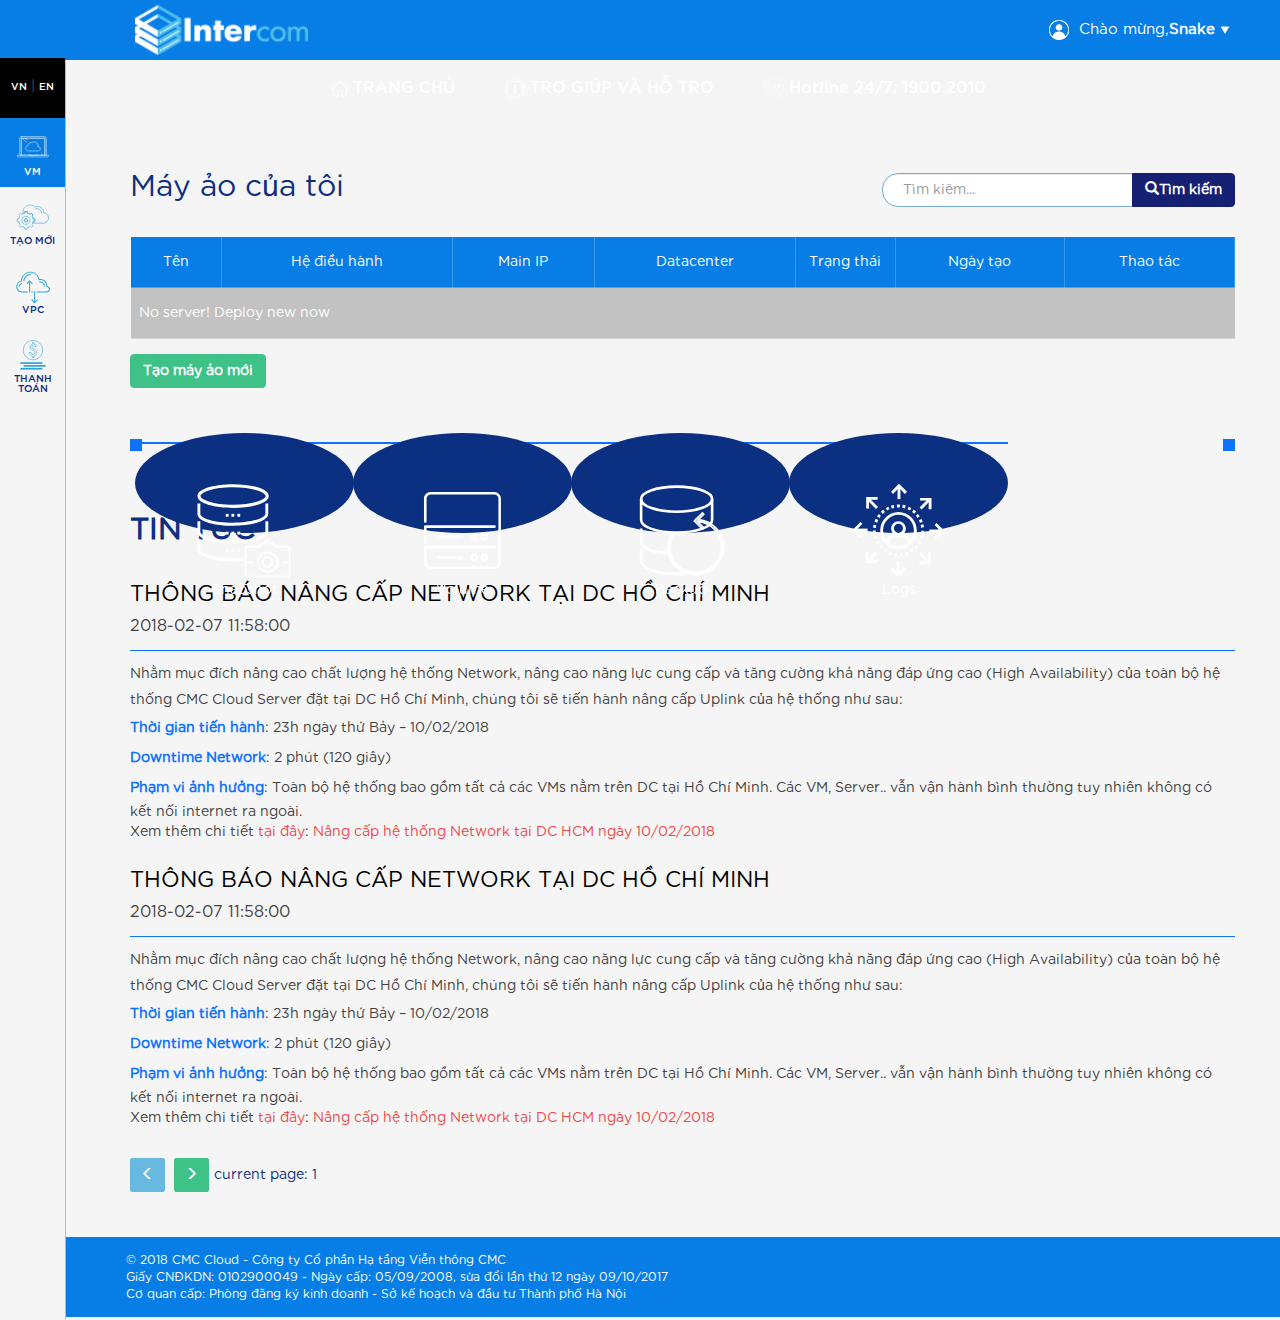
<file: intercom/index.html>
<!DOCTYPE html>
<html>
<head>
    <title>Dashboard</title>
    <meta charset="UTF-8">
    <meta content="width=device-width, initial-scale=1.0" name="viewport">
    <link href="css/bootstrap4.min.css" rel="stylesheet" type="text/css">
    <link href="css/style.css" rel="stylesheet" type="text/css">
    <link href="css/responsive.css" rel="stylesheet" type="text/css">
    <script src="js/jquery-2.1.4.min.js" type="text/javascript"></script> 
</head>
<body style="cursor: auto;">
    <!-- mobile menu -->
    <div class="mobilemenu showonmobile">
        <div class="container" style="text-align: center">
            <button class="expand-menu" onclick="$('#left-menu').toggle()" type="button"><span></span></button>
            <div class="logo">
                <a href="/"><img src="images/logo.png" style="height: 50px"></a>
            </div>
            <div class="box-admin">
                <ul>
                    <li>
                        <a onclick="$('.popmenu').toggle()"><i class="glyphicon glyphicon-user"></i></a>
                        <div class="popmenu popmenu-right">
                            <ul>
                                <li>
                                    <a href="" style="border-bottom: 1px solid #e5e5e5;"><i class="fa fa-sign-in"></i>Logout</a>
                                </li>
                                <li>
                                    <a href=""><i class="fa fa-edit"></i>Hoá don</a>
                                </li>
                            </ul>
                        </div>
                    </li>
                </ul>
            </div>
        </div>
    </div>
    <!-- end -->

    <!-- header -->
    <div id="header">
        <div id="lower-header">
            <a href="/" style="float: left;">
            	<div style="margin-top: 5px;padding-left: 135px;"><img src="images/logo.png"></div>
        	</a>
            <div id="welcome">
                <span><img src="images/icon-users.png" class="img-responsive user-icon"><span class="menu-trigger"><span style="font-weight:normal">Chào mừng,</span>Snake</span></span>
                <div class="dropdown-menu-absolute">
                    <a href="">Tickets của tôi</a>
                    <a href="">Hóa đơn chưa thanh toán</a>
                    <a href="">Thiết lập tài khoản</a>
                    <a href="">Ðăng xuất</a>
                </div>
                <div class="sprite triangle-os" style="font-size: 11px;"></div>
            </div>
            <div id="upper-header">
                <ul>
                    <li>
                        <a href=""><img src="images/icon-home.png" class="img-responsive"> TRANG CHỦ</a>
                    </li>
                    <li>
                        <a href=""><img src="images/icon-notification.png" class="img-responsive"> TRỢ GIÚP VÀ HỖ TRỢ</a>
                    </li>
                    <li>
                        <a href="tel:19002010"><img src="images/icon-hotline.png" class="img-responsive"> Hotline 24/7: 1900.2010</a>
                    </li>
                </ul>
            </div>
            <div class="clearfix"></div>
        </div>
        <div class="clearfix"></div>
    </div>
    <!-- end -->

    <!-- body -->
    <div id="content" style="position:relative">
        <div id="left-menu" style="margin-right: 0px; padding-right: 0px;position:absolute;top:-60px;bottom:0">
            <ul>
                <li style="height: 60px;line-height: 30px;background-color: black;">
                    <a class="lang" href="" style="display: inline;color: #fff;" title="Vietnamese">VN</a> | <a class="lang" href="" style="padding-left: 0px;display: inline;color: #fff;" title="English">EN</a>
                </li>
                <li class="selected">
                    <a href=""><img alt="#" src="images/VM.svg"></a> <a href="index">VM</a>
                </li>
                <li>
                    <a href=""><img alt="#" src="images/Deploy.svg"></a> <a href="deploy">Tạo mới</a>
                </li>
                <li>
                    <a href=""><img alt="#" src="images/VPC.svg"></a> <a href="vpc">VPC</a>
                </li>
                <li>
                    <a href=""><img alt="#" src="images/Billing.svg"></a> <a href="account-settings">Thanh toán</a>
                </li>
            </ul>
        </div>
        <div id="container-itself" style="min-height:940px;">
            <div id="content-itself">
                <div class="container-fluid">
                    <style>
	                    .tooltip-inner{
		                    max-width: 400px !important;
		                    text-align: left;
	                    }
	                    .btn.disabled_opacity{
	                    	opacity: 0.3;
	                    }
	                    .btn-group .btn{
	                    	margin-left: 0px !important;
	                    }
                    </style>
					<h3 class="label-header">Máy ảo của tôi<div class="col-lg-4 col-md-5 searchvmbox">
							<div class="input-group">
								<input type="text" id="smart_search" placeholder="Tìm kiếm..." class="form-control">
								<span style="vertical-align: top;" class="input-group-btn" onclick="search()">
									<button style="margin-top: 0px; margin-bottom: 0px; top: 0px; vertical-align: top;" type="button" class="btn btn-default">
									<i class="glyphicon glyphicon-search" style="cursor: pointer;"></i>Tìm kiếm</button>
								</span>
							</div>
						</div>
					</h3>
                    <div style="clear:both"></div>
                    <div class="table-responsive" id="vms_container" style="width:100%;">
                            <table class="table table-striped">
                                <thead>
                                    <tr>
                                        <th>Tên</th>
                                        <th class="hideonmobile">Hệ điều hành</th>
                                        <th>Main IP</th>
                                        <th class="hideonmobile">Datacenter</th>
                                        <th class="hideonmobile" style="width:100px">Trạng thái</th>
                                        <th class="hideonmobile">Ngày tạo</th>
                                        <th class="hideonmobile" style="width: 170px;">Thao tác</th>
                                    </tr>
                                </thead>
                                <tbody id="maintable">
                                    <tr>
                                        <td colspan="7">
                                            No server! <a href="deploy">Deploy new now</a>
                                        </td>
                                    </tr>
                                </tbody>
                            </table>
                            <div id="maintable_paging"></div>
                    </div>
                    <a class="btn btn-success" href="deploy" style="margin-top: 0px;">Tạo máy ảo mới</a>
                    <div class="box icons">
                        <div class="row">
                            <div class="col-xs-6 col-sm-3 one-icon">
                            	<div class="item-bg">
                                	<a class="sprite4 snapshot-hover" href="snapshot"></a>
                                	<a href="snapshot">Snapshot</a>
                            	</div>
                            </div>
                            <div class="col-xs-6 col-sm-3 one-icon">
                            	<div class="item-bg">
	                                <a class="sprite4 volume-hover" href="volume"></a>
	                                <a href="volume">Volume</a>
	                            </div>
                            </div>
                            <div class="col-xs-6 col-sm-3 one-icon">
                            	<div class="item-bg">
                                	<a class="sprite4 backup-hover" href="backup"></a>
                                	<a href="backup">Backup</a>
                                </div>
                            </div>
                            <div class="col-xs-6 col-sm-3 one-icon">
                            	<div class="item-bg">
                                	<a class="sprite4 accesslogs-hover" href="logs"></a>
                                	<a>Logs</a>
                                </div>
                            </div>
                            <div class="clearfix"></div>
                        </div>
                    </div>
                    <h3 style="margin-top: 30px;text-transform: uppercase;font-weight: bold;">Tin tức</h3>
                    <div class="box news" id="news">
                        <div class="one-news">
                            <h4><a>Thông báo nâng cấp Network tại DC Hồ Chí Minh</a></h4>
                            <p class="date">2018-02-07 11:58:00</p>
                            <p class="news-text"></p>
                            <p>Nhằm mục đích nâng cao chất lượng hệ thống Network, nâng cao năng lực cung cấp và tăng cường khả năng đáp ứng cao (High Availability) của toàn bộ hệ thống CMC Cloud Server đặt tại DC Hồ Chí Minh, chúng tôi sẽ tiến hành nâng cấp Uplink của hệ thống như sau:</p>
                            <ul>
                                <li><strong>Thời gian tiến hành</strong>: 23h ngày thứ Bảy – 10/02/2018</li>
                                <li><strong>Downtime Network</strong>: 2 phút (120 giây)</li>
                                <li><strong>Phạm vi ảnh hưởng</strong>: Toàn bộ hệ thống bao gồm tất cả các VMs nằm trên DC tại Hồ Chí Minh. Các VM, Server.. vẫn vận hành bình thường tuy nhiên không có kết nối internet ra ngoài.</li>
                            </ul>Xem thêm chi tiết <a href="">tại đây</a>:&nbsp;<a href="">Nâng cấp hệ thống Network tại DC HCM ngày 10/02/2018</a>
                        </div>
                        <div class="one-news">
                            <h4><a>Thông báo nâng cấp Network tại DC Hồ Chí Minh</a></h4>
                            <p class="date">2018-02-07 11:58:00</p>
                            <p class="news-text"></p>
                            <p>Nhằm mục đích nâng cao chất lượng hệ thống Network, nâng cao năng lực cung cấp và tăng cường khả năng đáp ứng cao (High Availability) của toàn bộ hệ thống CMC Cloud Server đặt tại DC Hồ Chí Minh, chúng tôi sẽ tiến hành nâng cấp Uplink của hệ thống như sau:</p>
                            <ul>
                                <li><strong>Thời gian tiến hành</strong>: 23h ngày thứ Bảy – 10/02/2018</li>
                                <li><strong>Downtime Network</strong>: 2 phút (120 giây)</li>
                                <li><strong>Phạm vi ảnh hưởng</strong>: Toàn bộ hệ thống bao gồm tất cả các VMs nằm trên DC tại Hồ Chí Minh. Các VM, Server.. vẫn vận hành bình thường tuy nhiên không có kết nối internet ra ngoài.</li>
                            </ul>Xem thêm chi tiết <a href="">tại đây</a>:&nbsp;<a href="">Nâng cấp hệ thống Network tại DC HCM ngày 10/02/2018</a>
                        </div>
                    </div>
                    <div id="news_paging">
                        <a href="" class="btn btn-small btn-success disabled"><i class="glyphicon glyphicon-menu-left"></i></a>
                        <a href="" class="btn btn-small btn-success"><i class="glyphicon glyphicon-menu-right"></i></a>current page: 1
                    </div>
                </div>
            </div>
        </div>
        <div class="clearfix"></div>
    </div>
    <!-- end -->
    
    <!-- footer -->
    <div id="footer">
        <div id="copy">
            <span>© 2018 CMC Cloud - Công ty Cổ phần Hạ tầng Viễn thông CMC<br>
            Giấy CNĐKDN: 0102900049 - Ngày cấp: 05/09/2008, sửa đổi lần thứ 12 ngày 09/10/2017<br>
            Cơ quan cấp: Phòng đăng ký kinh doanh - Sở kế hoạch và đầu tư Thành phố Hà Nội</span>
        </div>
    </div>
    <!-- end -->
    <style>
        .login-page{
            background-color: white;
        }
    </style>
    <script src="js/bootstrap.min.js" type="text/javascript">
    </script> 
    <script src="js/validate-bootstrap.jquery.js" type="text/javascript">
    </script>
</body>
</html>
</file>
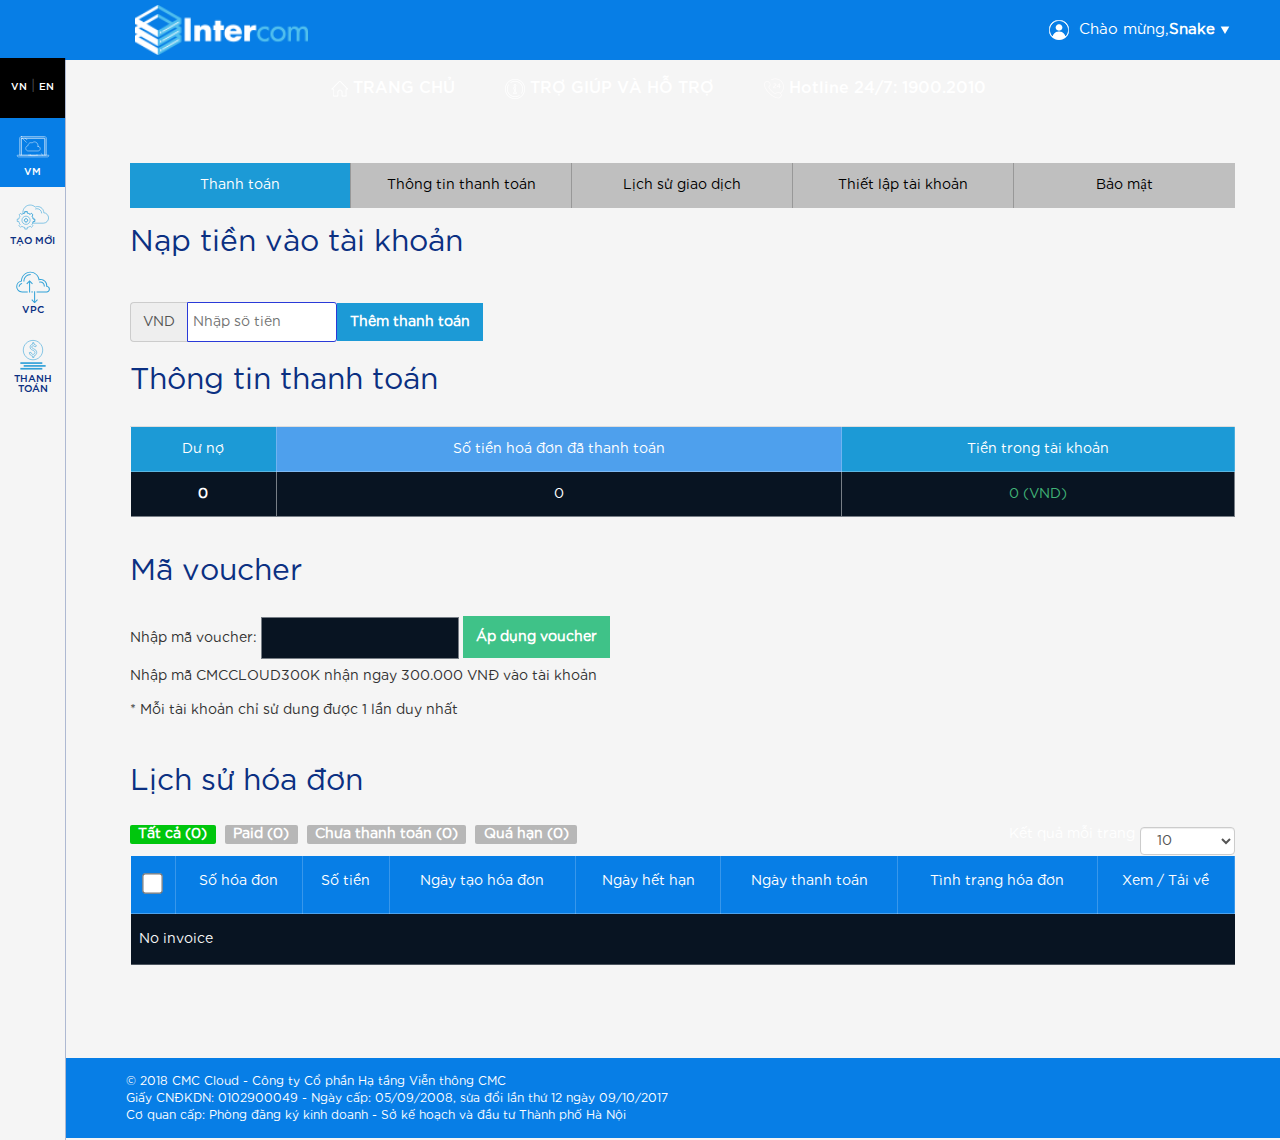
<file: intercom/checkout.html>
<!DOCTYPE html>
<html>
<head>
    <title>Dashboard</title>
    <meta charset="UTF-8">
    <meta content="width=device-width, initial-scale=1.0" name="viewport">
    <link href="css/bootstrap4.min.css" rel="stylesheet" type="text/css">
    <link href="css/style.css" rel="stylesheet" type="text/css">
    <link href="css/responsive.css" rel="stylesheet" type="text/css">
    <script src="js/jquery-2.1.4.min.js" type="text/javascript"></script> 
</head>
<body style="cursor: auto;">
    <!-- mobile menu -->
    <div class="mobilemenu showonmobile">
        <div class="container" style="text-align: center">
            <button class="expand-menu" onclick="$('#left-menu').toggle()" type="button"><span></span></button>
            <div class="logo">
                <a href="/"><img src="images/logo.png" style="height: 50px"></a>
            </div>
            <div class="box-admin">
                <ul>
                    <li>
                        <a onclick="$('.popmenu').toggle()"><i class="glyphicon glyphicon-user"></i></a>
                        <div class="popmenu popmenu-right">
                            <ul>
                                <li>
                                    <a href="" style="border-bottom: 1px solid #e5e5e5;"><i class="fa fa-sign-in"></i>Logout</a>
                                </li>
                                <li>
                                    <a href=""><i class="fa fa-edit"></i>Hoá don</a>
                                </li>
                            </ul>
                        </div>
                    </li>
                </ul>
            </div>
        </div>
    </div>
    <!-- end -->

    <!-- header -->
    <div id="header">
        <div id="lower-header">
            <a href="/" style="float: left;">
            	<div style="margin-top: 5px;padding-left: 135px;"><img src="images/logo.png"></div>
        	</a>
            <div id="welcome">
                <span><img src="images/icon-users.png" class="img-responsive user-icon"><span class="menu-trigger"><span style="font-weight:normal">Chào mừng,</span>Snake</span></span>
                <div class="dropdown-menu-absolute">
                    <a href="">Tickets của tôi</a>
                    <a href="">Hóa đơn chưa thanh toán</a>
                    <a href="">Thiết lập tài khoản</a>
                    <a href="">Ðăng xuất</a>
                </div>
                <div class="sprite triangle-os" style="font-size: 11px;"></div>
            </div>
            <div id="upper-header">
                <ul>
                    <li>
                        <a href=""><img src="images/icon-home.png" class="img-responsive"> TRANG CHỦ</a>
                    </li>
                    <li>
                        <a href=""><img src="images/icon-notification.png" class="img-responsive"> TRỢ GIÚP VÀ HỖ TRỢ</a>
                    </li>
                    <li>
                        <a href="tel:19002010"><img src="images/icon-hotline.png" class="img-responsive"> Hotline 24/7: 1900.2010</a>
                    </li>
                </ul>
            </div>
            <div class="clearfix"></div>
        </div>
        <div class="clearfix"></div>
    </div>
    <!-- end -->

    <!-- body -->
    <div id="content" style="position:relative">
        <div id="left-menu" style="margin-right: 0px; padding-right: 0px;position:absolute;top:-60px;bottom:0">
            <ul>
                <li style="height: 60px;line-height: 30px;background-color: black;">
                    <a class="lang" href="" style="display: inline;color: #fff;" title="Vietnamese">VN</a> | <a class="lang" href="" style="padding-left: 0px;display: inline;color: #fff;" title="English">EN</a>
                </li>
                <li class="selected">
                    <a href=""><img alt="#" src="images/VM.svg"></a> <a href="index">VM</a>
                </li>
                <li>
                    <a href=""><img alt="#" src="images/Deploy.svg"></a> <a href="deploy">Tạo mới</a>
                </li>
                <li>
                    <a href=""><img alt="#" src="images/VPC.svg"></a> <a href="vpc">VPC</a>
                </li>
                <li>
                    <a href=""><img alt="#" src="images/Billing.svg"></a> <a href="account-settings">Thanh toán</a>
                </li>
            </ul>
        </div>
        <div id="container-itself" style="min-height:940px;">
            <div id="content-itself">
                <div class="container-fluid">
                    <div id="top-nav" style="width:100%">
                        <a class="active" href="">Thanh toán</a>
                        <a class="" href="">Thông tin thanh toán</a>
                        <a class="" href="">Lịch sử giao dịch</a>
                        <a class="" href="">Thiết lập tài khoản</a>
                        <a class="" href="">Bảo mật</a>
                    </div>
                    <script type="text/javascript">
                        $( document ).ready(function() {
                            $('#top-nav a').click(function (e) {
                                e.preventDefault();
                                $(this).tab('show');
                                $('#top-nav a').removeClass('active');
                                $(this).addClass('active');
                                return false;
                            });
                        });
                    </script> 
                    <div id="add_transaction">
                        <form class="form-inline">
                            <div class="form-group">
                                <h3 style="margin-top: 0px">Nạp tiền vào tài khoản</h3>
                                <div class="input-group custom-container">
                                    <div class="input-group-addon">
                                        VND
                                    </div>
                                    <input class="amountcustom" name="amountcustom" placeholder="Nhập số tiền" size="12" style="border-radius: 0px 3px 3px 0px; line-height: 32px; width: 150px;" type="text" value="">
                                </div><a class="btn btn-primary" id="add_transaction" onclick="add_transaction()" style="line-height: 24px;">Thêm thanh toán</a>
                            </div>
                        </form>
                    </div>
                    <h3 style="margin-top: 0px">Thông tin thanh toán</h3>
                    <table class="table" id="billing-info">
                        <tbody>
                            <tr>
                                <th>Dư nợ</th>
                                <th>Số tiền hoá đơn đã thanh toán</th>
                                <th>Tiền trong tài khoản</th>
                            </tr>
                            <tr>
                                <td><b>0</b></td>
                                <td>0</td>
                                <td class="green-font">0 (VND)</td>
                            </tr>
                        </tbody>
                    </table>
                    <h3>Mã voucher</h3>
                    <div class="form-horizontal">
                        <div class="row">
                            <div class="col-sm-6 col-xs-12">
                                <label>Nhập mã voucher:</label>
                                <input id="voucher_code" name="voucher_code" style="text-transform: uppercase; height: 42px; line-height: 32px;background: #081422;border-color: #777e86;color:white" type="text" value="">
                                <button class="btn btn-success" id="add_voucher" onclick="add_voucher()">Áp dụng voucher</button>
                                <div style="clear: both"></div>
                                <p style="padding: 10px 0;">Nhập mã CMCCLOUD300K nhận ngay 300.000 VNĐ vào tài khoản</p>
                                <div style="clear: both"></div>
                                <p style="padding: 10px 0;">* Mỗi tài khoản chỉ sử dung được 1 lần duy nhất</p>
                            </div>
                        </div>
                    </div>
                    <h3>Lịch sử hóa đơn</h3>
                    <div class="fc-header-right" id="status_selector" style="padding-bottom: 15px;">
                        <span class="label label-success arrowed-in-right arrowed pointer lbstatus" style="font-size:14px">Tất cả <span id="invoice_total">(0)</span></span> <span class="label label-default arrowed-in-right arrowed pointer lbstatus" style="font-size:14px">Paid <span id="invoice_paid">(0)</span></span> <span class="label label-default arrowed-in-right arrowed pointer lbstatus" style="font-size:14px">Chưa thanh toán <span id="invoice_unpaid">(0)</span></span> <span class="label label-default arrowed-in-right arrowed pointer lbstatus" style="font-size:14px">Quá hạn <span id="invoice_duedate">(0)</span></span>
                        <div style="float:right">
                            <span style="color: white">Kết quả mỗi trang</span>
                            <select class="form-control" style="width: 95px; float: right; padding-top: 0px; padding-bottom: 0px; height: 28px; margin-left: 5px;">
                                <option value="10">
                                    10
                                </option>
                                <option value="25">
                                    25
                                </option>
                                <option value="50">
                                    50
                                </option>
                            </select>
                        </div>
                    </div>
                    <div style="clear: both"></div>
                    <div class="table-container" id="invoices">
                        <table class="table" style="border-bottom-width: 1px; margin-bottom: 10px;">
                            <tbody>
                                <tr>
                                    <th><input type="checkbox"></th>
                                    <th>Số hóa đơn</th>
                                    <th>Số tiền</th>
                                    <th>Ngày tạo hóa đơn</th>
                                    <th>Ngày hết hạn</th>
                                    <th>Ngày thanh toán</th>
                                    <th>Tình trạng hóa đơn</th>
                                    <th>Xem / Tải về</th>
                                </tr>
                            </tbody>
                            <tbody id="invoices_history">
                                <tr>
                                    <td colspan="10">No invoice</td>
                                </tr>
                            </tbody>
                        </table>
                    </div>
                    <div id="invoices_history_paging"></div>
                </div>
                <div class="hide ng-scope" id="account_settings">
                    <h3>Thiết lập tài khoản</h3>
                    <div class="box-header">
                        Dữ liệu cá nhân
                    </div>
                    <form action="" class="form-horizontal ng-pristine ng-valid" id="updateInfoForm" name="updateInfoForm">
                        <div class="box white billing-box">
                            <div class="active">
                                <div class="row">
                                    <div class="col-sm-6">
                                        <label>Họ:</label>
                                        <input name="firstname" type="text" value="Cloud">
                                        <label>Tên:</label> <input name="lastname" type="text" value="User">
                                        <label>Địa chỉ email:</label>
                                        <input class="disabled" disabled id="email" name="email" style="background-color: #F7F7F9" type="text" value="sonnv@intercom.vn">
                                        <label>Số điện thoại:</label>
                                        <input name="phonenumber" type="text" value="84385522060"> <label>Công ty (không bắt buộc):</label> <input name="companyname" type="text" value=""> <label>Địa chỉ đăng kí kinh doanh (không bắt buộc):</label> <input name="dia_chi_dkkd" type="text" value=""> <label>Tên giám đốc (không bắt buộc):</label> <input name="ten_giam_doc" type="text" value=""> <label>Mã số thuế (không bắt buộc):</label> <input name="ma_so_thue" type="text" value="">
                                    </div>
                                    <div class="col-sm-6">
                                        <label>Địa chỉ:</label>
                                        <input name="address1" type="text" value="Ha Noi">
                                        <label>Thành phố:</label>
                                        <input name="city" type="text" value="Ha Noi">
                                        <label>Quốc gia:</label>
                                        <select class="crs-country" data-crs-loaded="true" data-default-value="VN" data-region-id="region" data-value="shortcode" name="country">
                                            <option value="">
                                                Select country
                                            </option>
                                            <option value="AF">
                                                Afghanistan
                                            </option>
                                        </select>
                                        <label>Tiểu bang / Tỉnh:</label>
                                        <select data-default-value="Ha Noi" id="region" name="state">
                                            <option value="">
                                                Select region
                                            </option>
                                            <option value="Đồng Nai">
                                                Đồng Nai
                                            </option>
                                            <option value="Đồng Tháp">
                                                Đồng Tháp
                                            </option>
                                        </select>
                                        <label>Múi giờ:</label>
                                        <select class="form-control" id="timezone" name="timezone">
                                            <option value="Etc/GMT+12|-12:00">
                                                (GTM -12:00 ) Etc/GMT+12
                                            </option>
                                            <option value="Etc/GMT+11|-11:00">
                                                (GTM -11:00 ) Etc/GMT+11
                                            </option>
                                        </select> <label>Địa chỉ 2:</label> <input name="address2" type="text" value=""> <label>Mã bưu điện:</label> <input name="postcode" type="text" value="100000">
                                    </div>
                                </div>
                                <div id="delimeter2"></div>
                                <div class="text-left">
                                    <button class="btn btn-success" id="btUpdate" type="submit">Cập nhật</button>
                                </div>
                            </div>
                        </div>
                    </form>
                    <h3>Users</h3>
                    <div style="clear: both"></div>
                    <div class="table-container ng-scope">
                        <table class="table table-black" style="border-bottom-width: 1px; margin-bottom: 10px;">
                            <tbody>
                                <tr>
                                    <th colspan="2">Email</th>
                                    <th style="width: 100px">Thao tác</th>
                                </tr>
                            </tbody>
                            <tbody>
                                <tr>
                                    <td><input class="ng-pristine ng-untouched ng-empty ng-invalid ng-invalid-required" name="email" placeholder="Email" required="" style="color: black; line-height: 28px" type="text"></td>
                                    <td><input class="ng-pristine ng-untouched ng-empty ng-invalid ng-invalid-required" name="password" placeholder="Password" required="" style="color: black; line-height: 30px" type="password"></td>
                                    <td class="center">
                                        <a class="btn btn-success" style="margin: 0">Add User</a>
                                    </td>
                                </tr>
                            </tbody>
                        </table>
                    </div>
                    <div class="row lowered-marign">
                        <div class="col-sm-6">
                            <div class="box-header text-center with-margin">
                                Đổi mật khẩu
                            </div>
                            <div class="box white billing-box text-center">
                                <div class="active">
                                    <label>Mật khẩu hiện tại:</label> <input id="current_password" type="password" value=""> <label>Mật khẩu mới:</label> <input id="new_password" type="password" value=""> <label>Xác nhận mật khẩu mới:</label> <input id="new_password2" type="password" value="">
                                    <div id="delimeter2"></div>
                                    <div class="text-center">
                                        <a class="btn btn-success" id="btChangePass">Đổi mật khẩu</a>
                                    </div>
                                </div>
                            </div>
                        </div>
                        <div class="col-sm-6">
                            <div class="box-header with-margin">
                                Notifications
                            </div>
                            <div class="box white billing-box">
                                <div class="active ng-scope">
                                    <a href="#">Nhận email thông báo khi CPU vượt quá ngưỡng định trước</a> <label><input class="ng-pristine ng-untouched ng-valid ng-empty" type="checkbox"> Nhận email cảnh báo CPU</label>
                                    <div class="ng-hide" style="margin-top: 20px;">
                                        <label>Ngưỡng cảnh báo (%):</label> <input class="ng-pristine ng-untouched ng-valid ng-empty" type="text"> <label>Thời gian vượt ngưỡng (phút):</label> <input class="ng-pristine ng-untouched ng-valid ng-empty" type="text"> <label>Danh sách email nhận cảnh báo (cách nhau bởi dấu phẩy):</label> <input class="ng-pristine ng-untouched ng-valid ng-empty" type="text">
                                    </div>
                                    <div class="text-center">
                                        <a class="btn btn-success">Lưu</a>
                                    </div>
                                </div>
                            </div>
                        </div>
                        <div class="col-sm-6">
                            <div class="box-header text-center with-margin">
                                Thông tin API
                            </div>
                            <div class="box white billing-box text-center">
                                <div class="active">
                                    <div id="panel_disabled" style="">
                                        <p style="margin-bottom: 15px;">API hiện đang bị vô hiệu hóa trên tài khoản của bạn.</p>
                                        <div class="text-center">
                                            <a class="btn btn-success" onclick="xajax_enable_api()">Cho phép sử dụng API</a>
                                        </div>
                                    </div>
                                    <div id="panel_enabled" style="color: white;display: none">
                                        <p style="margin-bottom: 15px;">API truy cập hiện đang được kích hoạt trên tài khoản của bạn.</p>API Key: <span class="label label-default" id="api_key"></span>
                                        <div class="text-center">
                                            <a class="btn btn-success" onclick="disable_api()">Vô hiệu hóa API</a>
                                        </div>
                                    </div>
                                </div>
                            </div>
                        </div>
                    </div>
                </div>
            </div>
        </div>
    </div>
    <!-- end -->
    
    <!-- footer -->
    <div id="footer">
        <div id="copy">
            <span>© 2018 CMC Cloud - Công ty Cổ phần Hạ tầng Viễn thông CMC<br>
            Giấy CNĐKDN: 0102900049 - Ngày cấp: 05/09/2008, sửa đổi lần thứ 12 ngày 09/10/2017<br>
            Cơ quan cấp: Phòng đăng ký kinh doanh - Sở kế hoạch và đầu tư Thành phố Hà Nội</span>
        </div>
    </div>
    <!-- end -->
    <style>
        .login-page{
            background-color: white;
        }
    </style>
    <script src="js/bootstrap.min.js" type="text/javascript">
    </script> 
    <script src="js/validate-bootstrap.jquery.js" type="text/javascript">
    </script>
</body>
</html>
</file>
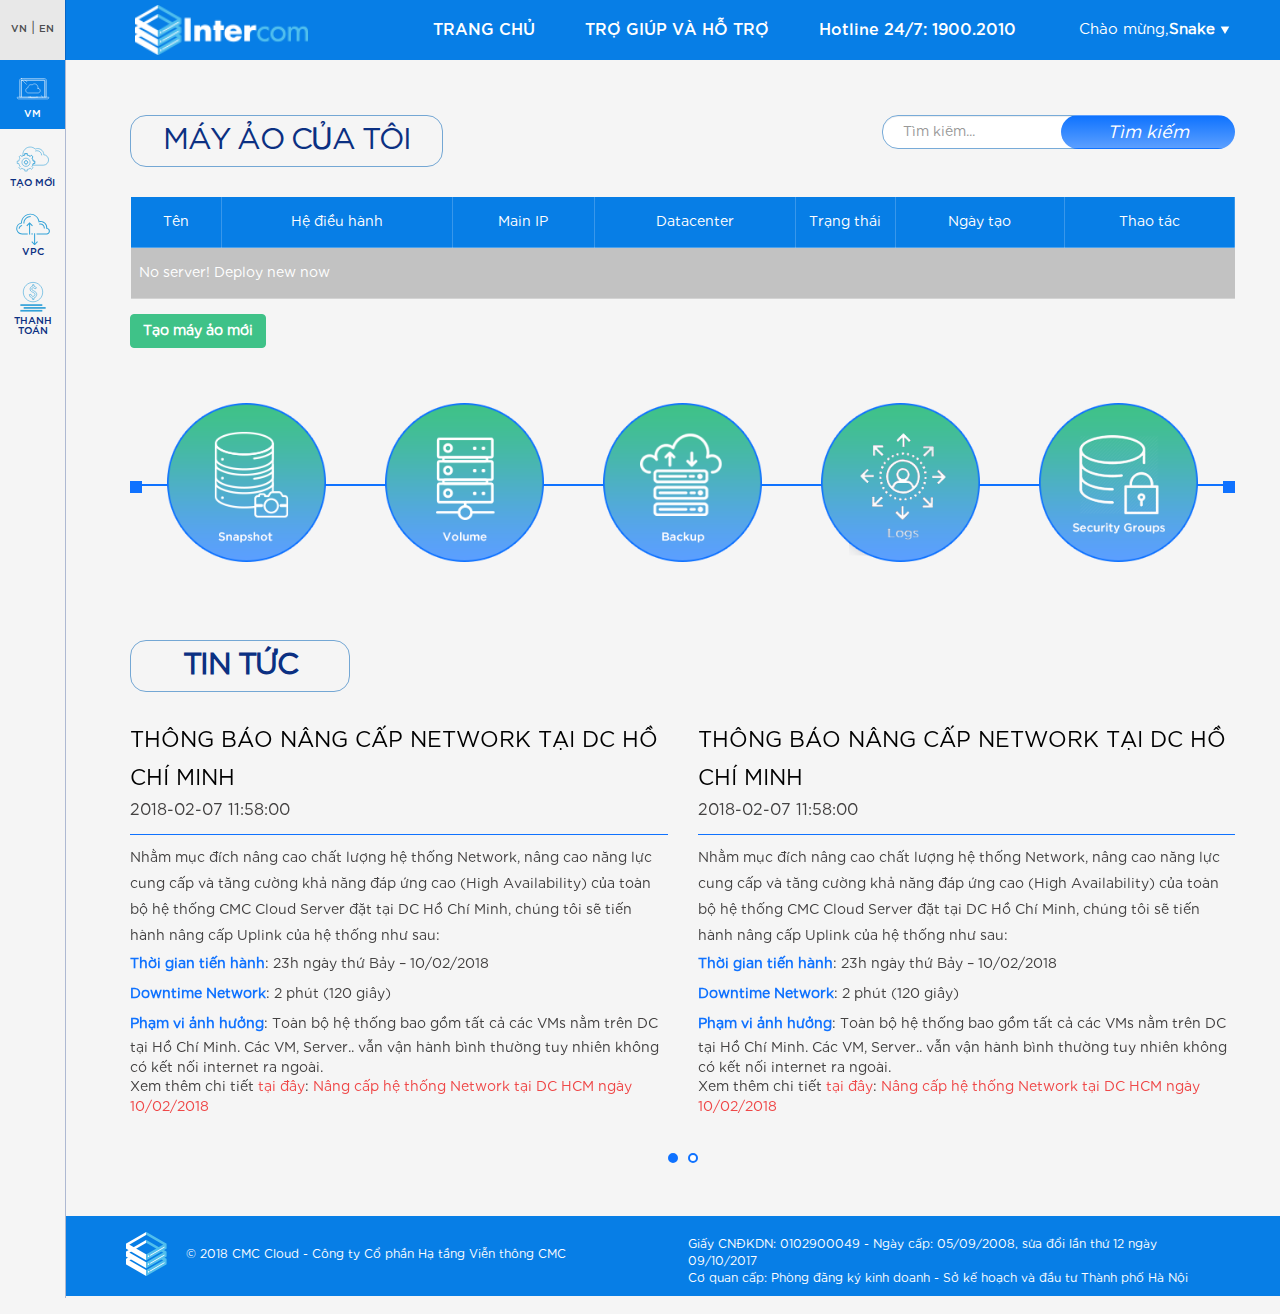
<file: intercom/index-v2.html>
<!DOCTYPE html>
<html>
<head>
    <title>Dashboard</title>
    <meta charset="UTF-8">
    <meta content="width=device-width, initial-scale=1.0" name="viewport">
    <link href="css/bootstrap4.min.css" rel="stylesheet" type="text/css">
    <link href="css/owl.carousel.min.css" rel="stylesheet" type="text/css">
    <link href="css/style.css" rel="stylesheet" type="text/css">
    <link href="css/responsive.css" rel="stylesheet" type="text/css">
</head>
<body style="cursor: auto;">
    <!-- mobile menu -->
    <div class="mobilemenu showonmobile">
        <div class="container" style="text-align: center">
            <button class="expand-menu" onclick="$('#left-menu').toggle()" type="button"><span></span></button>
            <div class="logo">
                <a href="/"><img src="images/logo.png" style="height: 50px"></a>
            </div>
            <div class="box-admin">
                <ul>
                    <li>
                        <a onclick="$('.popmenu').toggle()"><i class="glyphicon glyphicon-user"></i></a>
                        <div class="popmenu popmenu-right">
                            <ul>
                                <li>
                                    <a href="" style="border-bottom: 1px solid #e5e5e5;"><i class="fa fa-sign-in"></i>Logout</a>
                                </li>
                                <li>
                                    <a href=""><i class="fa fa-edit"></i>Hoá don</a>
                                </li>
                            </ul>
                        </div>
                    </li>
                </ul>
            </div>
        </div>
    </div><!-- end -->
    <!-- header -->
    <div id="header">
        <div id="lower-header">
            <a href="/" style="float: left;">
            <div style="margin-top: 5px;padding-left: 135px;"><img src="images/logo.png"></div></a>
            <div id="welcome">
                <span><span class="menu-trigger"><span style="font-weight:normal">Chào mừng,</span>Snake</span></span>
                <div class="dropdown-menu-absolute">
                    <a href="">Tickets của tôi</a> <a href="">Hóa đơn chưa thanh toán</a> <a href="">Thiết lập tài khoản</a> <a href="">Ðăng xuất</a>
                </div>
                <div class="sprite triangle-os" style="font-size: 11px;"></div>
            </div>
            <div id="upper-header">
                <ul>
                    <li>
                        <a href="">TRANG CHỦ</a>
                    </li>
                    <li>
                        <a href="">TRỢ GIÚP VÀ HỖ TRỢ</a>
                    </li>
                    <li>
                        <a href="tel:19002010">Hotline 24/7: 1900.2010</a>
                    </li>
                </ul>
            </div>
            <div class="clearfix"></div>
        </div>
        <div class="clearfix"></div>
    </div><!-- end -->
    <!-- body -->
    <div id="content" style="position:relative">
        <div id="left-menu" style="margin-right: 0px; padding-right: 0px;position:absolute;top:-60px;bottom:0">
            <ul>
                <li style="height: 60px;line-height: 30px;background-color: #f5f5f5;">
                    <a class="lang" href="" style="display: inline;color: #4c4d4f;" title="Vietnamese">VN</a> | <a class="lang" href="" style="padding-left: 0px;display: inline;color: #4c4d4f;" title="English">EN</a>
                </li>
                <li class="selected">
                    <a href=""><img alt="#" src="images/VM.svg"></a> <a href="index">VM</a>
                </li>
                <li>
                    <a href=""><img alt="#" src="images/Deploy.svg"></a> <a href="deploy">Tạo mới</a>
                </li>
                <li>
                    <a href=""><img alt="#" src="images/VPC.svg"></a> <a href="vpc">VPC</a>
                </li>
                <li>
                    <a href=""><img alt="#" src="images/Billing.svg"></a> <a href="account-settings">Thanh toán</a>
                </li>
            </ul>
        </div>
        <div id="container-itself" style="min-height:940px;">
            <div id="content-itself">
                <div class="container-fluid">
                    <style>
                        .tooltip-inner{
                            max-width: 400px !important;
                            text-align: left;
                        }
                        .btn.disabled_opacity{
                            opacity: 0.3;
                        }
                        .btn-group .btn{
                            margin-left: 0px !important;
                        }
                    </style>
                    <h3 class="label-header">
                        <span class="border-label">Máy ảo của tôi</span>
                        <div class="col-lg-4 col-md-5 searchvmbox">
                            <div class="input-group">
                                <input type="text" id="smart_search" placeholder="Tìm kiếm..." class="form-control">
                                <span style="vertical-align: top;" class="input-group-btn" onclick="search()">
                                    <button type="button" class="btn btn-gradient btn-home-search">Tìm kiếm</button>
                                </span>
                            </div>
                        </div>
                    </h3>
                    <div style="clear:both"></div>
                    <div class="table-responsive" id="vms_container" style="width:100%;">
                        <table class="table table-striped">
                            <thead>
                                <tr>
                                    <th>Tên</th>
                                    <th class="hideonmobile">Hệ điều hành</th>
                                    <th>Main IP</th>
                                    <th class="hideonmobile">Datacenter</th>
                                    <th class="hideonmobile" style="width:100px">Trạng thái</th>
                                    <th class="hideonmobile">Ngày tạo</th>
                                    <th class="hideonmobile" style="width: 170px;">Thao tác</th>
                                </tr>
                            </thead>
                            <tbody id="maintable">
                                <tr>
                                    <td colspan="7">
                                        No server! <a href="deploy">Deploy new now</a>
                                    </td>
                                </tr>
                            </tbody>
                        </table>
                        <div id="maintable_paging"></div>
                    </div><a class="btn btn-success" href="deploy" style="margin-top: 0px;">Tạo máy ảo mới</a>
                    <div class="box icons text-center">
                        <div class="row">
                            <div class="col-xs-6 col-sm-4 col-lg-2 one-icon">
                                <a href="snapshot">
                                    <img src="images/icon-snapshot.png" alt="icon" class="img-responsive center-block">
                                </a>
                            </div>
                            <div class="col-xs-6 col-sm-4 col-lg-2 one-icon">
                                <a href="snapshot">
                                    <img src="images/icon-volume.png" alt="icon" class="img-responsive center-block">
                                </a>
                            </div>
                            <div class="col-xs-6 col-sm-4 col-lg-2 one-icon">
                                <a href="snapshot">
                                    <img src="images/icon-backup.png" alt="icon" class="img-responsive center-block">
                                </a>
                            </div>
                            <div class="col-xs-6 col-sm-4 col-lg-2 one-icon">
                                <a href="snapshot">
                                    <img src="images/icon-log.png" alt="icon" class="img-responsive center-block">
                                </a>
                            </div>
                            <div class="col-xs-6 col-sm-4 col-lg-2 one-icon">
                                <a href="snapshot">
                                    <img src="images/icon-security.png" alt="icon" class="img-responsive center-block">
                                </a>
                            </div>
                            <div class="clearfix"></div>
                        </div>
                    </div>
                    <h3 style="margin-top: 30px;text-transform: uppercase;font-weight: bold;"><span class="border-label">Tin tức</span></h3>
                    <div class="box news" id="news">
                        <div class="owl-carousel" id="news-slider">
                            <div class="one-news">
                                <h4><a>Thông báo nâng cấp Network tại DC Hồ Chí Minh</a></h4>
                                <p class="date">2018-02-07 11:58:00</p>
                                <p class="news-text"></p>
                                <p>Nhằm mục đích nâng cao chất lượng hệ thống Network, nâng cao năng lực cung cấp và tăng cường khả năng đáp ứng cao (High Availability) của toàn bộ hệ thống CMC Cloud Server đặt tại DC Hồ Chí Minh, chúng tôi sẽ tiến hành nâng cấp Uplink của hệ thống như sau:</p>
                                <ul>
                                    <li><strong>Thời gian tiến hành</strong>: 23h ngày thứ Bảy – 10/02/2018</li>
                                    <li><strong>Downtime Network</strong>: 2 phút (120 giây)</li>
                                    <li><strong>Phạm vi ảnh hưởng</strong>: Toàn bộ hệ thống bao gồm tất cả các VMs nằm trên DC tại Hồ Chí Minh. Các VM, Server.. vẫn vận hành bình thường tuy nhiên không có kết nối internet ra ngoài.</li>
                                </ul>Xem thêm chi tiết <a href="">tại đây</a>:&nbsp;<a href="">Nâng cấp hệ thống Network tại DC HCM ngày 10/02/2018</a>
                            </div>
                            <div class="one-news">
                                <h4><a>Thông báo nâng cấp Network tại DC Hồ Chí Minh</a></h4>
                                <p class="date">2018-02-07 11:58:00</p>
                                <p class="news-text"></p>
                                <p>Nhằm mục đích nâng cao chất lượng hệ thống Network, nâng cao năng lực cung cấp và tăng cường khả năng đáp ứng cao (High Availability) của toàn bộ hệ thống CMC Cloud Server đặt tại DC Hồ Chí Minh, chúng tôi sẽ tiến hành nâng cấp Uplink của hệ thống như sau:</p>
                                <ul>
                                    <li><strong>Thời gian tiến hành</strong>: 23h ngày thứ Bảy – 10/02/2018</li>
                                    <li><strong>Downtime Network</strong>: 2 phút (120 giây)</li>
                                    <li><strong>Phạm vi ảnh hưởng</strong>: Toàn bộ hệ thống bao gồm tất cả các VMs nằm trên DC tại Hồ Chí Minh. Các VM, Server.. vẫn vận hành bình thường tuy nhiên không có kết nối internet ra ngoài.</li>
                                </ul>Xem thêm chi tiết <a href="">tại đây</a>:&nbsp;<a href="">Nâng cấp hệ thống Network tại DC HCM ngày 10/02/2018</a>
                            </div>
                            <div class="one-news">
                                <h4><a>Thông báo nâng cấp Network tại DC Hồ Chí Minh</a></h4>
                                <p class="date">2018-02-07 11:58:00</p>
                                <p class="news-text"></p>
                                <p>Nhằm mục đích nâng cao chất lượng hệ thống Network, nâng cao năng lực cung cấp và tăng cường khả năng đáp ứng cao (High Availability) của toàn bộ hệ thống CMC Cloud Server đặt tại DC Hồ Chí Minh, chúng tôi sẽ tiến hành nâng cấp Uplink của hệ thống như sau:</p>
                                <ul>
                                    <li><strong>Thời gian tiến hành</strong>: 23h ngày thứ Bảy – 10/02/2018</li>
                                    <li><strong>Downtime Network</strong>: 2 phút (120 giây)</li>
                                    <li><strong>Phạm vi ảnh hưởng</strong>: Toàn bộ hệ thống bao gồm tất cả các VMs nằm trên DC tại Hồ Chí Minh. Các VM, Server.. vẫn vận hành bình thường tuy nhiên không có kết nối internet ra ngoài.</li>
                                </ul>Xem thêm chi tiết <a href="">tại đây</a>:&nbsp;<a href="">Nâng cấp hệ thống Network tại DC HCM ngày 10/02/2018</a>
                            </div>
                        </div>
                    </div>
                </div>
            </div>
        </div>
        <div class="clearfix"></div>
    </div><!-- end -->
    <!-- footer -->
    <div id="footer">
        <div id="copy">
            <div class="row">
                <div class="col-xs-12 col-md-6 block-left">
                    <span><img src="images/logo-ft.png" class="img-responsive" alt="logo"> © 2018 CMC Cloud - Công ty Cổ phần Hạ tầng Viễn thông CMC</span>
                </div>
                <div class="col-xs-12 col-md-6 block-right">
                    <span>Giấy CNĐKDN: 0102900049 - Ngày cấp: 05/09/2008, sửa đổi lần thứ 12 ngày 09/10/2017<br>
                    Cơ quan cấp: Phòng đăng ký kinh doanh - Sở kế hoạch và đầu tư Thành phố Hà Nội</span>
                </div>
            </div>
        </div>
    </div><!-- end -->
    <script src="js/jquery-2.1.4.min.js" type="text/javascript"></script>
    <script src="js/bootstrap.min.js" type="text/javascript"></script> 
    <script src="js/owl.carousel.min.js" type="text/javascript"></script> 
    <script src="js/validate-bootstrap.jquery.js" type="text/javascript"></script>
    <script src="js/app.js" type="text/javascript"></script>
</body>
</html>
</file>
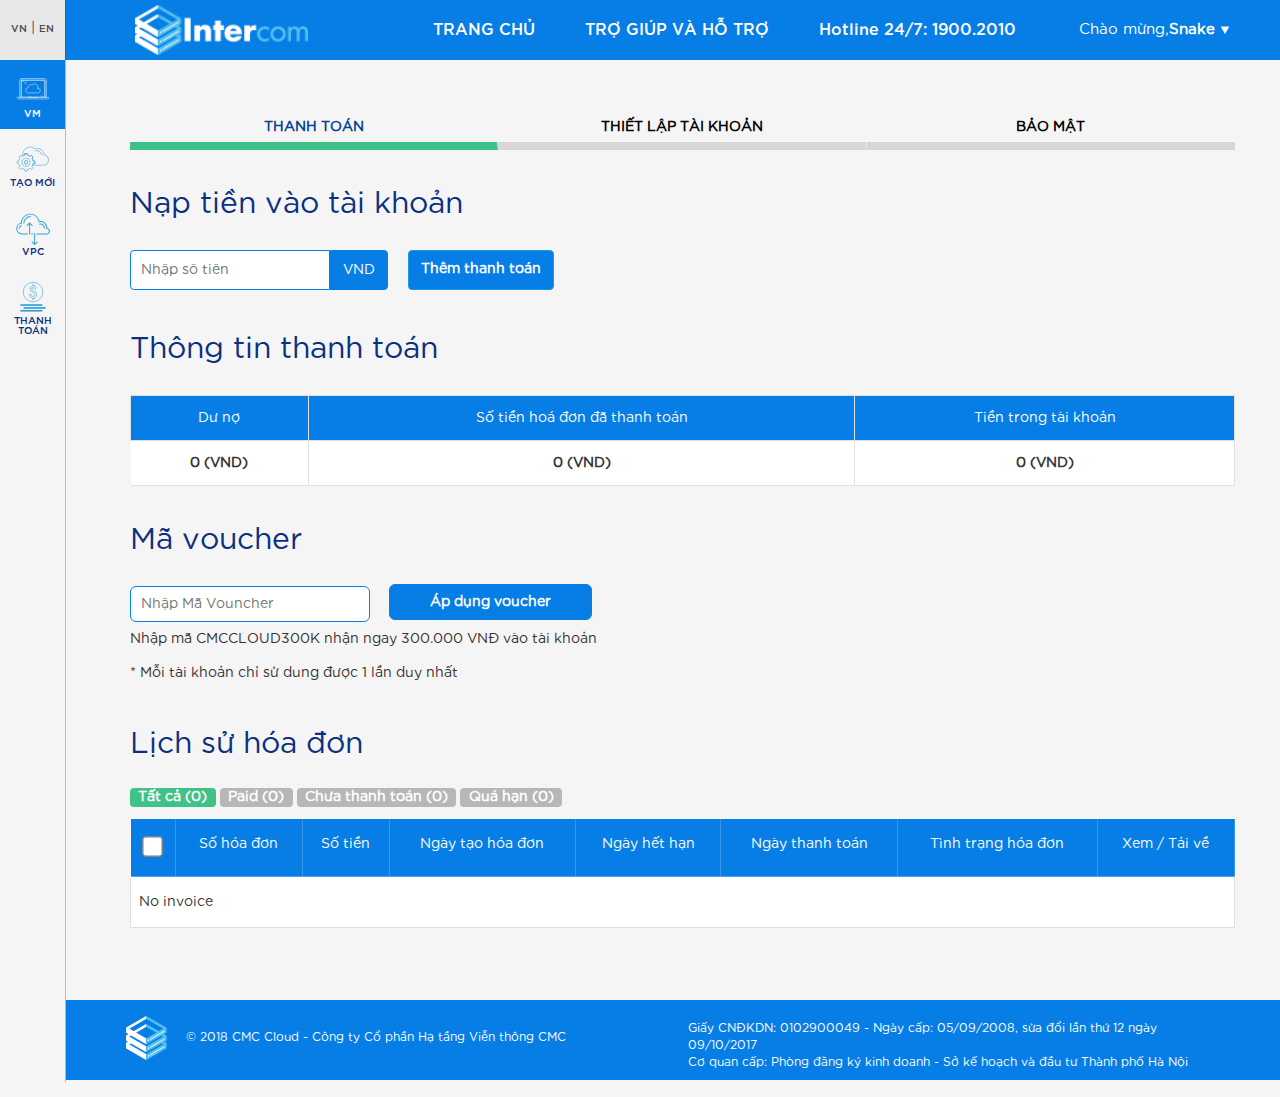
<file: intercom/setup/intercom/checkout-v2-ajax-addkey.html>
<!DOCTYPE html>
<html>
<head>
    <title>Dashboard</title>
    <meta charset="UTF-8">
    <meta content="width=device-width, initial-scale=1.0" name="viewport">
    <link href="css/bootstrap4.min.css" rel="stylesheet" type="text/css">
    <link href="css/owl.carousel.min.css" rel="stylesheet" type="text/css">
    <link href="css/style.css" rel="stylesheet" type="text/css">
    <link href="css/responsive.css" rel="stylesheet" type="text/css">
</head>
<body style="cursor: auto;">
    <!-- mobile menu -->
    <div class="mobilemenu showonmobile">
        <div class="container" style="text-align: center">
            <button class="expand-menu" onclick="$('#left-menu').toggle()" type="button"><span></span></button>
            <div class="logo">
                <a href="/"><img src="images/logo.png" style="height: 50px"></a>
            </div>
            <div class="box-admin">
                <ul>
                    <li>
                        <a onclick="$('.popmenu').toggle()"><i class="glyphicon glyphicon-user"></i></a>
                        <div class="popmenu popmenu-right">
                            <ul>
                                <li>
                                    <a href="" style="border-bottom: 1px solid #e5e5e5;"><i class="fa fa-sign-in"></i>Logout</a>
                                </li>
                                <li>
                                    <a href=""><i class="fa fa-edit"></i>Hoá don</a>
                                </li>
                            </ul>
                        </div>
                    </li>
                </ul>
            </div>
        </div>
    </div><!-- end -->
    <!-- header -->
    <div id="header">
        <div id="lower-header">
            <a href="/" style="float: left;">
            <div style="margin-top: 5px;padding-left: 135px;"><img src="images/logo.png"></div></a>
            <div id="welcome">
                <span><span class="menu-trigger"><span style="font-weight:normal">Chào mừng,</span>Snake</span></span>
                <div class="dropdown-menu-absolute">
                    <a href="">Tickets của tôi</a> <a href="">Hóa đơn chưa thanh toán</a> <a href="">Thiết lập tài khoản</a> <a href="">Ðăng xuất</a>
                </div>
                <div class="sprite triangle-os" style="font-size: 11px;"></div>
            </div>
            <div id="upper-header">
                <ul>
                    <li>
                        <a href="">TRANG CHỦ</a>
                    </li>
                    <li>
                        <a href="">TRỢ GIÚP VÀ HỖ TRỢ</a>
                    </li>
                    <li>
                        <a href="tel:19002010">Hotline 24/7: 1900.2010</a>
                    </li>
                </ul>
            </div>
            <div class="clearfix"></div>
        </div>
        <div class="clearfix"></div>
    </div><!-- end -->
    <!-- body -->
    <div id="content" style="position:relative">
        <div id="left-menu" style="margin-right: 0px; padding-right: 0px;position:absolute;top:-60px;bottom:0">
            <ul>
                <li style="height: 60px;line-height: 30px;background-color: #f5f5f5;">
                    <a class="lang" href="" style="display: inline;color: #4c4d4f;" title="Vietnamese">VN</a> | <a class="lang" href="" style="padding-left: 0px;display: inline;color: #4c4d4f;" title="English">EN</a>
                </li>
                <li class="selected">
                    <a href=""><img alt="#" src="images/VM.svg"></a> <a href="index">VM</a>
                </li>
                <li>
                    <a href=""><img alt="#" src="images/Deploy.svg"></a> <a href="deploy">Tạo mới</a>
                </li>
                <li>
                    <a href=""><img alt="#" src="images/VPC.svg"></a> <a href="vpc">VPC</a>
                </li>
                <li>
                    <a href=""><img alt="#" src="images/Billing.svg"></a> <a href="account-settings">Thanh toán</a>
                </li>
            </ul>
        </div>
        <div id="container-itself" style="min-height:940px;overflow-y:auto;">
            <div id="content-itself">
                <div class="container-fluid">
                    <div id="top-nav" style="width:100%">
                        <a class="active" href="#billing">Thanh toán</a>
                        <a href="#account_settings">Thiết lập tài khoản</a>
                        <a href="#security">Bảo mật</a>
                    </div>

                    <!-- tab billing -->

                    <div id="billing" class="hide active">
                        <div id="add_transaction">
                            <form class="form-inline">
                                <div class="form-group">
                                    <h3 style="margin-top: 0;padding-bottom:0;">Nạp tiền vào tài khoản</h3>
                                    <div class="input-group custom-container">
                                        <input class="amountcustom" name="amountcustom" placeholder="Nhập số tiền" size="12" style="border-radius: 4px 0 0 4px;line-height: 32px;width: 200px;" type="text" value="">
                                        <div class="input-group-addon">
                                            VND
                                        </div>
                                    </div><a class="btn btn-primary" id="btn_add_transaction" onclick="add_transaction()" style="line-height: 24px;">Thêm thanh toán</a>
                                </div>
                            </form>
                        </div>
                        <h3 style="margin-top: 0px">Thông tin thanh toán</h3>
                        <table class="table" id="billing-info">
                            <tbody>
                                <tr>
                                    <th>Dư nợ</th>
                                    <th>Số tiền hoá đơn đã thanh toán</th>
                                    <th>Tiền trong tài khoản</th>
                                </tr>
                                <tr>
                                    <td><b>0 (VND)</b></td>
                                    <td><b>0 (VND)</b></td>
                                    <td><b>0 (VND)</b></td>
                                </tr>
                            </tbody>
                        </table>
                        <h3>Mã voucher</h3>
                        <div class="form-horizontal">
                            <div class="row">
                                <div class="col-sm-6 col-xs-12">
                                    <input id="voucher_code" name="voucher_code" type="text" value="" placeholder="Nhập mã vouncher">
                                    <button class="btn btn-success" id="add_voucher">Áp dụng voucher</button>
                                    <div style="clear: both"></div>
                                    <p style="padding: 10px 0;">Nhập mã CMCCLOUD300K nhận ngay 300.000 VNĐ vào tài khoản</p>
                                    <div style="clear: both"></div>
                                    <p style="padding: 10px 0;">* Mỗi tài khoản chỉ sử dung được 1 lần duy nhất</p>
                                </div>
                            </div>
                        </div>
                        <h3>Lịch sử hóa đơn</h3>
                        <div class="fc-header-right" id="status_selector" style="padding-bottom: 15px;">
                            <span class="label label-success arrowed-in-right arrowed pointer lbstatus" style="font-size:14px">Tất cả <span id="invoice_total">(0)</span></span> <span class="label label-default arrowed-in-right arrowed pointer lbstatus" style="font-size:14px">Paid <span id="invoice_paid">(0)</span></span> <span class="label label-default arrowed-in-right arrowed pointer lbstatus" style="font-size:14px">Chưa thanh toán <span id="invoice_unpaid">(0)</span></span> <span class="label label-default arrowed-in-right arrowed pointer lbstatus" style="font-size:14px">Quá hạn <span id="invoice_duedate">(0)</span></span>
                        </div>
                        <div style="clear: both"></div>
                        <div class="table-container" id="invoices">
                            <table class="table" style="border-bottom-width: 1px; margin-bottom: 10px;">
                                <tbody>
                                    <tr>
                                        <th><input type="checkbox"></th>
                                        <th>Số hóa đơn</th>
                                        <th>Số tiền</th>
                                        <th>Ngày tạo hóa đơn</th>
                                        <th>Ngày hết hạn</th>
                                        <th>Ngày thanh toán</th>
                                        <th>Tình trạng hóa đơn</th>
                                        <th>Xem / Tải về</th>
                                    </tr>
                                </tbody>
                                <tbody id="invoices_history">
                                    <tr>
                                        <td colspan="10">No invoice</td>
                                    </tr>
                                </tbody>
                            </table>
                        </div>
                        <div id="invoices_history_paging"></div>
                    </div>
                    <!-- end -->
                    
                    <!-- tab account -->
                    <div class="hide" id="account_settings">
                        <h3>Thiết lập tài khoản</h3>
                        <div class="box-header">
                            Dữ liệu cá nhân
                        </div>
                        <form action="" class="form-horizontal ng-pristine ng-valid" id="updateInfoForm" name="updateInfoForm">
                            <div class="box white billing-box">
                                <div class="active">
                                    <div class="row">
                                        <div class="col-sm-6">
                                            <div class="form-group">
                                                <input name="firstname" type="text" class="form-control" value="" placeholder="Họ (*)">
                                            </div>
                                            <div class="form-group">
                                                <input name="lastname" type="text" class="form-control" value="" placeholder="Tên (*)">
                                            </div>
                                            <div class="form-group">
                                                <input class="disabled" disabled id="email" class="form-control" name="email" style="background-color: #F7F7F9" type="text" value="" placeholder="Địa chỉ email (*):">
                                            </div>
                                            <div class="form-group">
                                                <input name="phonenumber" type="text" class="form-control" value="" placeholder="Số điện thoại (*):">
                                            </div>
                                            <div class="form-group">
                                                <input name="companyname" type="text" class="form-control" value="" placeholder="Công ty (không bắt buộc):">
                                            </div>
                                            <div class="form-group">
                                                <input name="dia_chi_dkkd" type="text" class="form-control" value="" placeholder="Địa chỉ đăng kí kinh doanh (không bắt buộc):">
                                            </div>
                                            <div class="form-group">
                                                <input name="ten_giam_doc" type="text" class="form-control" value="" placeholder="Tên giám đốc (không bắt buộc):">
                                            </div>
                                            <div class="form-group">
                                                <input name="ma_so_thue" type="text" class="form-control" value="" placeholder="Mã số thuế (không bắt buộc):">
                                            </div>
                                        </div>
                                        <div class="col-sm-6">
                                            <div class="form-group">
                                                <input name="address1" type="text" value="Ha Noi" placeholder="Địa chỉ:">
                                            </div>
                                            <div class="form-group">
                                                <select class="crs-country" name="country">
                                                    <option value="">
                                                        Quốc Gia
                                                    </option>
                                                    <option value="VN">
                                                        Việt Nam
                                                    </option>
                                                    <option value="AF">
                                                        Afghanistan
                                                    </option>
                                                </select>
                                            </div>
                                            <div class="form-group">
                                                 <input name="city" type="text" value="" placeholder="Thành phố:">
                                            </div>
                                            <div class="form-group">
                                                <select id="region" name="state">
                                                    <option value="">
                                                        Tiểu bang / Tỉnh:
                                                    </option>
                                                    <option value="Hà Nội">
                                                        Hà Nội
                                                    </option>
                                                    <option value="TP HCM">
                                                        TP HCM
                                                    </option>
                                                </select>
                                            </div>
                                            <div class="form-group">
                                                <select class="form-control" id="timezone" name="timezone">
                                                    <option value="">
                                                        Múi giờ:
                                                    </option>
                                                    <option value="Etc/GMT+12|-12:00">
                                                        (GTM -12:00 ) Etc/GMT+12
                                                    </option>
                                                    <option value="Etc/GMT+11|-11:00">
                                                        (GTM -11:00 ) Etc/GMT+11
                                                    </option>
                                                </select>
                                            </div>
                                            <div class="form-group">
                                                <input name="address2" type="text" value="" placeholder="Địa chỉ 2:">
                                            </div>
                                            <div class="form-group">
                                                <input name="postcode" type="text" value="" placeholder="Mã bưu điện:">
                                            </div>
                                            <div class="form-group text-left">
                                                <button class="btn btn-success" id="btUpdate" type="submit">Cập nhật</button>
                                            </div>
                                        </div>
                                    </div>
                                </div>
                            </div>
                        </form>

                        <div style="clear: both"></div>
                            
                        <div class="table-container">
                            <form class="form-inline" id="form-add-user" action="">
                                <div class="row gutter-80">
                                    <div class="col-xs-12 col-md-7 col-lg-6 block-left">
                                        <div class="block-label">
                                            <h3>Users</h3>
                                        </div>
                                        <div class="block-input">
                                            <div class="row gutter-10">
                                                <div class="col-xs-6 form-group">
                                                    <input type="email" class="form-control" id="email" placeholder="Email">
                                                </div>
                                                <div class="col-xs-6 form-group">
                                                    <input type="password" class="form-control" id="pwd" placeholder="Password">
                                                </div>
                                            </div>
                                        </div>
                                    </div>
                                    <div class="col-xs-12 col-md-5 col-lg-6 form-group block-right">
                                        <button type="submit" id="create-new-user" class="btn btn-default">Add user</button>
                                    </div>
                                </div>
                            </form>
                        </div>

                        <div class="row gutter-80 lowered-marign">
                            <div class="col-lg-6">
                                <div class="box-header text-center with-margin">
                                    Đổi mật khẩu
                                </div>
                                <div class="box white billing-box text-center">
                                    <div class="active">
                                        <div class="form-group">
                                            <input id="current_password" type="password" value="" placeholder="Mật khẩu hiện tại:">
                                        </div>
                                        <div class="form-group">
                                            <input id="new_password" type="password" value="" placeholder="Mật khẩu mới:">
                                        </div>
                                        <div class="form-group">
                                            <input id="new_password2" type="password" value="" placeholder="Xác nhận mật khẩu mới:">
                                        </div>
                                        <div class="text-center">
                                            <a class="btn btn-success" id="btChangePass">Đổi mật khẩu</a>
                                        </div>
                                    </div>
                                </div>
                            </div>
                            <div class="col-lg-6">
                                <div class="box-header text-center with-margin">
                                    Notifications
                                </div>
                                <div class="box white billing-box notification-box grey-text">
                                    <div class="active">
                                        <div class="row">
                                            <div class="col-xs-12 col-lg-8">
                                                <a href="#">Nhận email thông báo khi CPU vượt quá ngưỡng định trước</a>
                                                <label><input class="ng-pristine ng-untouched ng-valid ng-empty" type="checkbox"> Nhận email cảnh báo CPU</label>
                                            </div>
                                            <div class="col-xs-12 col-lg-4 text-right">
                                                <a class="btn btn-success">Lưu</a>  
                                            </div>
                                        </div>
                                    </div>

                                </div>

                                <div class="box-header text-center with-margin">
                                    Thông tin API
                                </div>
                                <div class="box white billing-box notification-box grey-text">
                                    <div class="active">
                                        <div id="panel_disabled" style="display:none;">
                                            <p style="margin-bottom: 15px;">API hiện đang bị vô hiệu hóa trên tài khoản của bạn.</p>
                                            <div class="text-center">
                                                <a class="btn btn-success">Cho phép sử dụng API</a>
                                            </div>
                                        </div>
                                        <div id="panel_enabled" style="color: white;">
                                            <div class="row">
                                                <div class="col-xs-12 col-lg-8">
                                                    <p style="margin-bottom: 15px;">API truy cập hiện đang được kích hoạt  trên tài khoản của bạn.</p>
                                                    API Key: <span class="label label-default" id="api_key">az9vCcdvwhIixt6z7hxBroRAdiVtU0</span>
                                                </div>
                                                <div class="col-xs-12 col-lg-4 text-right">
                                                    <a class="btn btn-success">Vô hiệu hóa API</a>  
                                                </div>
                                            </div>
                                        </div>
                                    </div>
                                </div>
                            </div>
                        </div>
                    </div>
                    <!-- end -->
                    
                    <!-- tab security -->
                    <div class="hide" id="security">
                        <div class="row gutter-80">
                            <div class="col-xs-12 col-lg-6">
                                <h3>Bảo mật</h3>
                                <div class="box white margin-bottom" id="two-factor">
                                    <h4><span class="square-icon"></span> Xác minh hai bước</h4>
                                    <div class="row">
                                        <div class="col-xs-12">
                                            <p>Với xác minh 2 bước, bất cứ khi nào bạn đăng nhập vào tài khoản Google của bạn, bạn sẽ cần</p>
                                            <ol class="rounded-list">
                                                <li><span>Mật khẩu của bạn</span></li>
                                                <li><span>Một mã mà Google Authenticator ứng dụng sẽ tạo ra cho bạn</span></li>
                                            </ol>
                                        </div>
                                        <div class="col-xs-12 text-right">
                                            <a class="btn btn-success" href="enable-two-factor">Kích hoạt xác thực 2 bước</a>
                                        </div>
                                    </div>
                                </div>
                            </div>

                            <div class="col-xs-12 col-lg-6">
                                <h3>SSH Keys</h3>
                                <div class="box white margin-bottom" id="add-an-ssh">
                                    <div id="keypairs">
                                        <div class="row">
                                            <div class="col-sm-3 the-key">
                                                sonnv-20190102-023723
                                            </div>
                                            <div class="col-sm-4 the-key">
                                                ca:0c:14:d9:7a:ad:06:45:9b:ee:65:e3:96:22:c2:42
                                            </div>
                                            <div class="col-sm-5 text-right">
                                                <button class="btn btn-danger btn-xs"><i class="glyphicon glyphicon-trash"></i> Delete</button>
                                            </div>
                                        </div>
                                        <div class="delimeter-3"></div>
                                    </div>
                                    <div class="row">
                                        <div class="col-xs-12 col-sm-6 text-left">
                                            <input class="btn btn-primary" id="btGenerate" type="submit" value="Tạo SSH Key mới" data-toggle="modal" data-target=".add-key-modal">
                                        </div>
                                        <div class="col-xs-12 col-sm-6 text-right" id="show-container">
                                            <input class="btn btn-success" type="submit" onclick="$('#add-new-container').show();$(this).parent().hide();$('#hide-container').show();" value="Thêm SSH Key">
                                        </div>
                                        <div class="text-right" id="hide-container" style="display:none; margin-top: 20px;">
                                            <a id="hide-add-sshkey" onclick="$('#add-new-container').hide();$('#show-container').show();$('#hide-container').hide();"><span>－</span> Ẩn Thêm SSH Key</a>
                                        </div>
                                    </div>
                                    <div id="add-new-container" style="display: none;">
                                        <form action="" id="registerKeypairForm" method="post" name="registerKeypairForm">
                                            <h4>Thêm mới SSH Key</h4><label for="">Nhập tên</label> <input class="styled-input" name="key_name" type="text"> <label for="">PUBLIC SSH KEY</label> 
                                            <textarea class="styled-input" name="public_key"></textarea>
                                            <div class="text-right">
                                                <input class="btn btn-success" type="submit" value="Thêm SSH Key">
                                            </div>
                                        </form>
                                    </div>
                                </div>
                            </div>
                        </div>

                        <h3>Lịch sử bảo mật</h3>
                        <div class="table-responsive">
                            <div>
                                <table class="table">
                                    <tbody>
                                        <tr>
                                            <th class="text-left">Thao tác</th>
                                            <th class="text-left">Thời gian</th>
                                        </tr>
                                    </tbody>
                                    <tbody id="security-history">
                                        <!-- Hiển thị thao tác nếu thao tác thành công -->
                                        <tr><td>Create keypair sonnv-20190102-023723</td><td>(171.241.75.203) 2019-01-02 02:37:23</td></tr>
                                        <!-- end -->
                                    </tbody>
                                </table>
                                <div id="security-history_paging"></div>
                            </div>
                        </div>
                    </div>
                    <!-- end -->
                </div>
            </div>
        </div>
    </div>

    <div class="modal fade in add-key-modal" id="confirm-dialog" tabindex="-1" role="dialog" aria-labelledby="myModalLabel" aria-hidden="true">
        <div class="modal-dialog form">
            <div class="modal-content">             
                <div class="modal-header">
                    <h4 class="modal-title"><span style="color:red;font-weight:bold;">Backup this Private key to your local!</span></h4>
                </div>              
                <div class="modal-body form-group">
                    <div class="modal-description">-----BEGIN RSA PRIVATE KEY-----<br>In ra SSH Key ở đây</div>
                    <div style="display: none; margin-top: 20px; clear: both; height: 33px;" class="restrict">
                        <input type="text" class="form-control txtAgree" required="" regex="[oO][kK]" placeholder="OK" data-validation-regex-regex="OK" data-validation-regex-message="Must enter OK to confirm this action" style="width: 80px; display: block; float: left; margin-top: 0px;">                
                        <p style="float: left; margin-top: 10px; margin-left: 10px;" class="">Type OK to process</p>
                        <p class="help-block"></p>
                    </div>
                </div>           
                <div class="modal-footer">
                    <button class="btn btn-default cancel" data-dismiss="modal">Cancel</button>
                    <button class="btn btn-danger danger confirm btn-primary" data-dismiss="modal">OK</button>
                </div>
            </div>
        </div>
    </div>

    <div class="modal fade in add-key-modal" id="confirm-dialog" tabindex="-1" role="dialog" aria-labelledby="myModalLabel" aria-hidden="true">
        <div class="modal-dialog">
            <div class="modal-content">             
                <div class="modal-header">
                    <h4 class="modal-title"><span style="color:green"><i class="glyphicon glyphicon-thumbs-up"></i> Success!</span></h4>
                </div>              
                <div class="modal-body">Create keypair successful</div>
                <div class="modal-footer">
                    <button class="btn btn-danger danger confirm btn-primary" data-dismiss="modal">OK</button>
                </div>
            </div>
        </div>
    </div>

    <!-- end -->
    <!-- footer -->
    <div id="footer">
        <div id="copy">
            <div class="row">
                <div class="col-xs-12 col-md-6 block-left">
                    <span><img src="images/logo-ft.png" class="img-responsive" alt="logo"> © 2018 CMC Cloud - Công ty Cổ phần Hạ tầng Viễn thông CMC</span>
                </div>
                <div class="col-xs-12 col-md-6 block-right">
                    <span>Giấy CNĐKDN: 0102900049 - Ngày cấp: 05/09/2008, sửa đổi lần thứ 12 ngày 09/10/2017<br>
                    Cơ quan cấp: Phòng đăng ký kinh doanh - Sở kế hoạch và đầu tư Thành phố Hà Nội</span>
                </div>
            </div>
        </div>
    </div><!-- end -->
    <script src="js/jquery-2.1.4.min.js" type="text/javascript"></script>
    <script src="js/bootstrap.min.js" type="text/javascript"></script> 
    <script src="js/owl.carousel.min.js" type="text/javascript"></script> 
    <script src="js/validate-bootstrap.jquery.js" type="text/javascript"></script>
    <script src="js/app.js" type="text/javascript"></script>
                    <script type="text/javascript">
                        jQuery( document ).ready(function($) {
                            $('#top-nav a').click(function (e) {
                                e.preventDefault();
                                $(this).tab('show');
                                $('#top-nav a').removeClass('active');
                                $(this).addClass('active');
                                return false;
                            });
                        });
                    </script> 
</body>
</html>
</file>
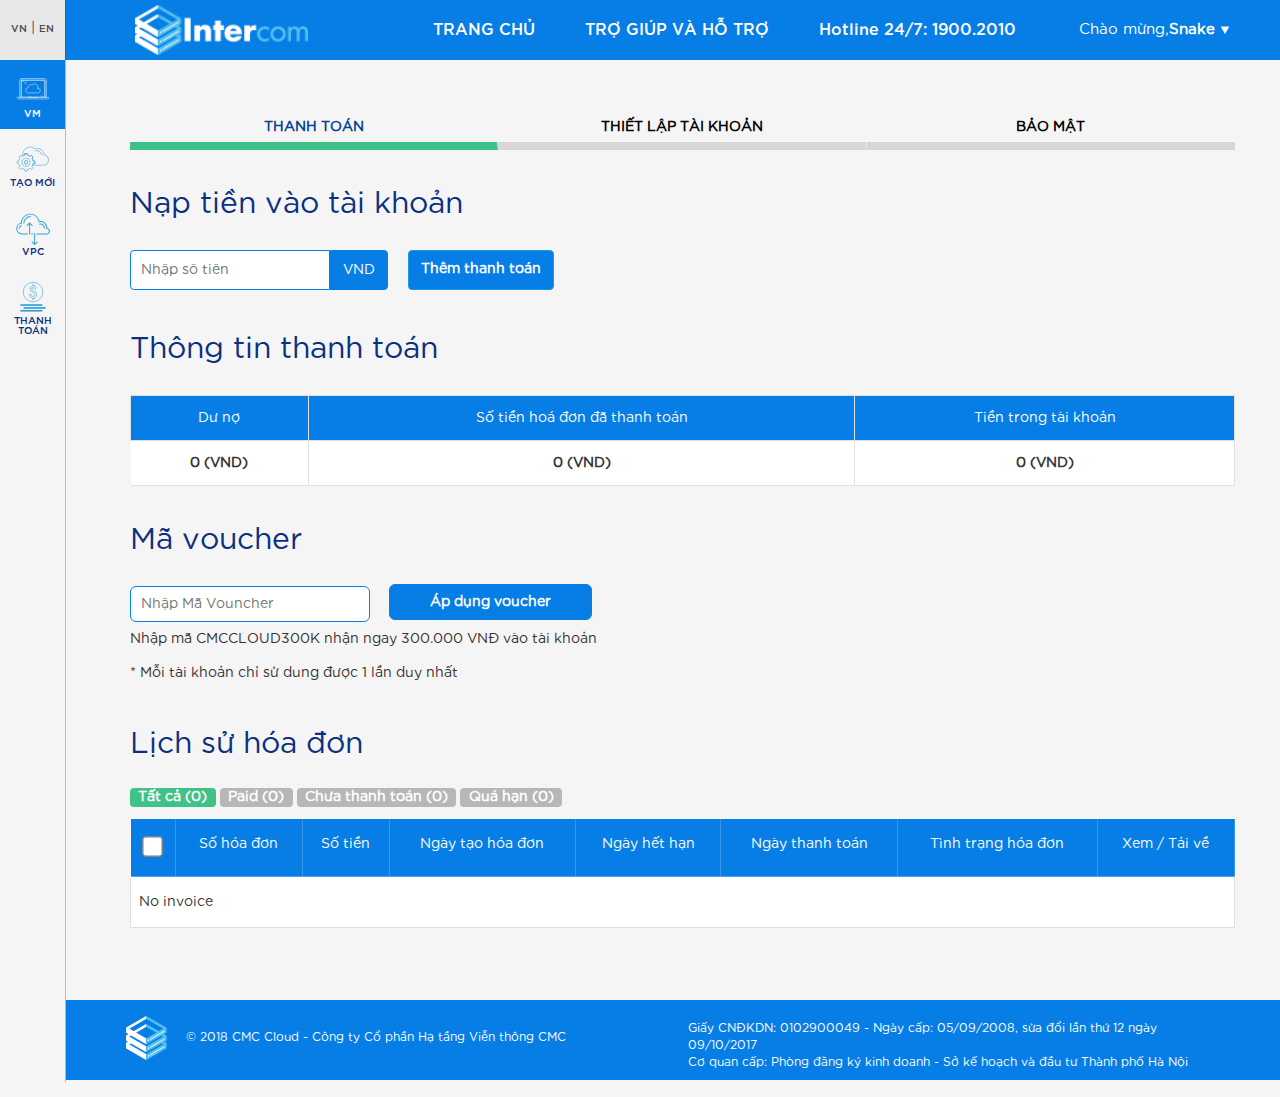
<file: intercom/setup/intercom/checkout-v2.html>
<!DOCTYPE html>
<html>
<head>
    <title>Dashboard</title>
    <meta charset="UTF-8">
    <meta content="width=device-width, initial-scale=1.0" name="viewport">
    <link href="css/bootstrap4.min.css" rel="stylesheet" type="text/css">
    <link href="css/owl.carousel.min.css" rel="stylesheet" type="text/css">
    <link href="css/style.css" rel="stylesheet" type="text/css">
    <link href="css/responsive.css" rel="stylesheet" type="text/css">
</head>
<body style="cursor: auto;">
    <!-- mobile menu -->
    <div class="mobilemenu showonmobile">
        <div class="container" style="text-align: center">
            <button class="expand-menu" onclick="$('#left-menu').toggle()" type="button"><span></span></button>
            <div class="logo">
                <a href="/"><img src="images/logo.png" style="height: 50px"></a>
            </div>
            <div class="box-admin">
                <ul>
                    <li>
                        <a onclick="$('.popmenu').toggle()"><i class="glyphicon glyphicon-user"></i></a>
                        <div class="popmenu popmenu-right">
                            <ul>
                                <li>
                                    <a href="" style="border-bottom: 1px solid #e5e5e5;"><i class="fa fa-sign-in"></i>Logout</a>
                                </li>
                                <li>
                                    <a href=""><i class="fa fa-edit"></i>Hoá don</a>
                                </li>
                            </ul>
                        </div>
                    </li>
                </ul>
            </div>
        </div>
    </div><!-- end -->
    <!-- header -->
    <div id="header">
        <div id="lower-header">
            <a href="/" style="float: left;">
            <div style="margin-top: 5px;padding-left: 135px;"><img src="images/logo.png"></div></a>
            <div id="welcome">
                <span><span class="menu-trigger"><span style="font-weight:normal">Chào mừng,</span>Snake</span></span>
                <div class="dropdown-menu-absolute">
                    <a href="">Tickets của tôi</a> <a href="">Hóa đơn chưa thanh toán</a> <a href="">Thiết lập tài khoản</a> <a href="">Ðăng xuất</a>
                </div>
                <div class="sprite triangle-os" style="font-size: 11px;"></div>
            </div>
            <div id="upper-header">
                <ul>
                    <li>
                        <a href="">TRANG CHỦ</a>
                    </li>
                    <li>
                        <a href="">TRỢ GIÚP VÀ HỖ TRỢ</a>
                    </li>
                    <li>
                        <a href="tel:19002010">Hotline 24/7: 1900.2010</a>
                    </li>
                </ul>
            </div>
            <div class="clearfix"></div>
        </div>
        <div class="clearfix"></div>
    </div><!-- end -->
    <!-- body -->
    <div id="content" style="position:relative">
        <div id="left-menu" style="margin-right: 0px; padding-right: 0px;position:absolute;top:-60px;bottom:0">
            <ul>
                <li style="height: 60px;line-height: 30px;background-color: #f5f5f5;">
                    <a class="lang" href="" style="display: inline;color: #4c4d4f;" title="Vietnamese">VN</a> | <a class="lang" href="" style="padding-left: 0px;display: inline;color: #4c4d4f;" title="English">EN</a>
                </li>
                <li class="selected">
                    <a href=""><img alt="#" src="images/VM.svg"></a> <a href="index">VM</a>
                </li>
                <li>
                    <a href=""><img alt="#" src="images/Deploy.svg"></a> <a href="deploy">Tạo mới</a>
                </li>
                <li>
                    <a href=""><img alt="#" src="images/VPC.svg"></a> <a href="vpc">VPC</a>
                </li>
                <li>
                    <a href=""><img alt="#" src="images/Billing.svg"></a> <a href="account-settings">Thanh toán</a>
                </li>
            </ul>
        </div>
        <div id="container-itself" style="min-height:940px;overflow-y:auto;">
            <div id="content-itself">
                <div class="container-fluid">
                    <div id="top-nav" style="width:100%">
                        <a class="active" href="#billing">Thanh toán</a>
                        <a href="#account_settings">Thiết lập tài khoản</a>
                        <a href="#security">Bảo mật</a>
                    </div>

                    <!-- tab billing -->

                    <div id="billing" class="hide active">
                        <div id="add_transaction">
                            <form class="form-inline">
                                <div class="form-group">
                                    <h3 style="margin-top: 0;padding-bottom:0;">Nạp tiền vào tài khoản</h3>
                                    <div class="input-group custom-container">
                                        <input class="amountcustom" name="amountcustom" placeholder="Nhập số tiền" size="12" style="border-radius: 4px 0 0 4px;line-height: 32px;width: 200px;" type="text" value="">
                                        <div class="input-group-addon">
                                            VND
                                        </div>
                                    </div><a class="btn btn-primary" id="btn_add_transaction" onclick="add_transaction()" style="line-height: 24px;">Thêm thanh toán</a>
                                </div>
                            </form>
                        </div>
                        <h3 style="margin-top: 0px">Thông tin thanh toán</h3>
                        <table class="table" id="billing-info">
                            <tbody>
                                <tr>
                                    <th>Dư nợ</th>
                                    <th>Số tiền hoá đơn đã thanh toán</th>
                                    <th>Tiền trong tài khoản</th>
                                </tr>
                                <tr>
                                    <td><b>0 (VND)</b></td>
                                    <td><b>0 (VND)</b></td>
                                    <td><b>0 (VND)</b></td>
                                </tr>
                            </tbody>
                        </table>
                        <h3>Mã voucher</h3>
                        <div class="form-horizontal">
                            <div class="row">
                                <div class="col-sm-6 col-xs-12">
                                    <input id="voucher_code" name="voucher_code" type="text" value="" placeholder="Nhập mã vouncher">
                                    <button class="btn btn-success" id="add_voucher">Áp dụng voucher</button>
                                    <div style="clear: both"></div>
                                    <p style="padding: 10px 0;">Nhập mã CMCCLOUD300K nhận ngay 300.000 VNĐ vào tài khoản</p>
                                    <div style="clear: both"></div>
                                    <p style="padding: 10px 0;">* Mỗi tài khoản chỉ sử dung được 1 lần duy nhất</p>
                                </div>
                            </div>
                        </div>
                        <h3>Lịch sử hóa đơn</h3>
                        <div class="fc-header-right" id="status_selector" style="padding-bottom: 15px;">
                            <span class="label label-success arrowed-in-right arrowed pointer lbstatus" style="font-size:14px">Tất cả <span id="invoice_total">(0)</span></span> <span class="label label-default arrowed-in-right arrowed pointer lbstatus" style="font-size:14px">Paid <span id="invoice_paid">(0)</span></span> <span class="label label-default arrowed-in-right arrowed pointer lbstatus" style="font-size:14px">Chưa thanh toán <span id="invoice_unpaid">(0)</span></span> <span class="label label-default arrowed-in-right arrowed pointer lbstatus" style="font-size:14px">Quá hạn <span id="invoice_duedate">(0)</span></span>
                        </div>
                        <div style="clear: both"></div>
                        <div class="table-container" id="invoices">
                            <table class="table" style="border-bottom-width: 1px; margin-bottom: 10px;">
                                <tbody>
                                    <tr>
                                        <th><input type="checkbox"></th>
                                        <th>Số hóa đơn</th>
                                        <th>Số tiền</th>
                                        <th>Ngày tạo hóa đơn</th>
                                        <th>Ngày hết hạn</th>
                                        <th>Ngày thanh toán</th>
                                        <th>Tình trạng hóa đơn</th>
                                        <th>Xem / Tải về</th>
                                    </tr>
                                </tbody>
                                <tbody id="invoices_history">
                                    <tr>
                                        <td colspan="10">No invoice</td>
                                    </tr>
                                </tbody>
                            </table>
                        </div>
                        <div id="invoices_history_paging"></div>
                    </div>
                    <!-- end -->
                    
                    <!-- tab account -->
                    <div class="hide" id="account_settings">
                        <h3>Thiết lập tài khoản</h3>
                        <div class="box-header">
                            Dữ liệu cá nhân
                        </div>
                        <form action="" class="form-horizontal ng-pristine ng-valid" id="updateInfoForm" name="updateInfoForm">
                            <div class="box white billing-box">
                                <div class="active">
                                    <div class="row">
                                        <div class="col-sm-6">
                                            <div class="form-group">
                                                <input name="firstname" type="text" class="form-control" value="" placeholder="Họ (*)">
                                            </div>
                                            <div class="form-group">
                                                <input name="lastname" type="text" class="form-control" value="" placeholder="Tên (*)">
                                            </div>
                                            <div class="form-group">
                                                <input class="disabled" disabled id="email" class="form-control" name="email" style="background-color: #F7F7F9" type="text" value="" placeholder="Địa chỉ email (*):">
                                            </div>
                                            <div class="form-group">
                                                <input name="phonenumber" type="text" class="form-control" value="" placeholder="Số điện thoại (*):">
                                            </div>
                                            <div class="form-group">
                                                <input name="companyname" type="text" class="form-control" value="" placeholder="Công ty (không bắt buộc):">
                                            </div>
                                            <div class="form-group">
                                                <input name="dia_chi_dkkd" type="text" class="form-control" value="" placeholder="Địa chỉ đăng kí kinh doanh (không bắt buộc):">
                                            </div>
                                            <div class="form-group">
                                                <input name="ten_giam_doc" type="text" class="form-control" value="" placeholder="Tên giám đốc (không bắt buộc):">
                                            </div>
                                            <div class="form-group">
                                                <input name="ma_so_thue" type="text" class="form-control" value="" placeholder="Mã số thuế (không bắt buộc):">
                                            </div>
                                        </div>
                                        <div class="col-sm-6">
                                            <div class="form-group">
                                                <input name="address1" type="text" value="Ha Noi" placeholder="Địa chỉ:">
                                            </div>
                                            <div class="form-group">
                                                <select class="crs-country" name="country">
                                                    <option value="">
                                                        Quốc Gia
                                                    </option>
                                                    <option value="VN">
                                                        Việt Nam
                                                    </option>
                                                    <option value="AF">
                                                        Afghanistan
                                                    </option>
                                                </select>
                                            </div>
                                            <div class="form-group">
                                                 <input name="city" type="text" value="" placeholder="Thành phố:">
                                            </div>
                                            <div class="form-group">
                                                <select id="region" name="state">
                                                    <option value="">
                                                        Tiểu bang / Tỉnh:
                                                    </option>
                                                    <option value="Hà Nội">
                                                        Hà Nội
                                                    </option>
                                                    <option value="TP HCM">
                                                        TP HCM
                                                    </option>
                                                </select>
                                            </div>
                                            <div class="form-group">
                                                <select class="form-control" id="timezone" name="timezone">
                                                    <option value="">
                                                        Múi giờ:
                                                    </option>
                                                    <option value="Etc/GMT+12|-12:00">
                                                        (GTM -12:00 ) Etc/GMT+12
                                                    </option>
                                                    <option value="Etc/GMT+11|-11:00">
                                                        (GTM -11:00 ) Etc/GMT+11
                                                    </option>
                                                </select>
                                            </div>
                                            <div class="form-group">
                                                <input name="address2" type="text" value="" placeholder="Địa chỉ 2:">
                                            </div>
                                            <div class="form-group">
                                                <input name="postcode" type="text" value="" placeholder="Mã bưu điện:">
                                            </div>
                                            <div class="form-group text-left">
                                                <button class="btn btn-success" id="btUpdate" type="submit">Cập nhật</button>
                                            </div>
                                        </div>
                                    </div>
                                </div>
                            </div>
                        </form>

                        <div style="clear: both"></div>
                            
                        <div class="table-container">
                            <form class="form-inline" id="form-add-user" action="">
                                <div class="row gutter-80">
                                    <div class="col-xs-12 col-md-7 col-lg-6 block-left">
                                        <div class="block-label">
                                            <h3>Users</h3>
                                        </div>
                                        <div class="block-input">
                                            <div class="row gutter-10">
                                                <div class="col-xs-6 form-group">
                                                    <input type="email" class="form-control" id="email" placeholder="Email">
                                                </div>
                                                <div class="col-xs-6 form-group">
                                                    <input type="password" class="form-control" id="pwd" placeholder="Password">
                                                </div>
                                            </div>
                                        </div>
                                    </div>
                                    <div class="col-xs-12 col-md-5 col-lg-6 form-group block-right">
                                        <button type="submit" id="create-new-user" class="btn btn-default">Add user</button>
                                    </div>
                                </div>
                            </form>
                        </div>

                        <div class="row gutter-80 lowered-marign">
                            <div class="col-lg-6">
                                <div class="box-header text-center with-margin">
                                    Đổi mật khẩu
                                </div>
                                <div class="box white billing-box text-center">
                                    <div class="active">
                                        <div class="form-group">
                                            <input id="current_password" type="password" value="" placeholder="Mật khẩu hiện tại:">
                                        </div>
                                        <div class="form-group">
                                            <input id="new_password" type="password" value="" placeholder="Mật khẩu mới:">
                                        </div>
                                        <div class="form-group">
                                            <input id="new_password2" type="password" value="" placeholder="Xác nhận mật khẩu mới:">
                                        </div>
                                        <div class="text-center">
                                            <a class="btn btn-success" id="btChangePass">Đổi mật khẩu</a>
                                        </div>
                                    </div>
                                </div>
                            </div>
                            <div class="col-lg-6">
                                <div class="box-header text-center with-margin">
                                    Notifications
                                </div>
                                <div class="box white billing-box notification-box grey-text">
                                    <div class="active">
                                        <div class="row">
                                            <div class="col-xs-12 col-lg-8">
                                                <a href="#">Nhận email thông báo khi CPU vượt quá ngưỡng định trước</a>
                                                <label><input class="ng-pristine ng-untouched ng-valid ng-empty" type="checkbox"> Nhận email cảnh báo CPU</label>
                                            </div>
                                            <div class="col-xs-12 col-lg-4 text-right">
                                                <a class="btn btn-success">Lưu</a>  
                                            </div>
                                        </div>
                                    </div>

                                </div>

                                <div class="box-header text-center with-margin">
                                    Thông tin API
                                </div>
                                <div class="box white billing-box notification-box grey-text">
                                    <div class="active">
                                        <div id="panel_disabled" style="display:none;">
                                            <p style="margin-bottom: 15px;">API hiện đang bị vô hiệu hóa trên tài khoản của bạn.</p>
                                            <div class="text-center">
                                                <a class="btn btn-success">Cho phép sử dụng API</a>
                                            </div>
                                        </div>
                                        <div id="panel_enabled" style="color: white;">
                                            <div class="row">
                                                <div class="col-xs-12 col-lg-8">
                                                    <p style="margin-bottom: 15px;">API truy cập hiện đang được kích hoạt  trên tài khoản của bạn.</p>
                                                    API Key: <span class="label label-default" id="api_key">az9vCcdvwhIixt6z7hxBroRAdiVtU0</span>
                                                </div>
                                                <div class="col-xs-12 col-lg-4 text-right">
                                                    <a class="btn btn-success">Vô hiệu hóa API</a>  
                                                </div>
                                            </div>
                                        </div>
                                    </div>
                                </div>
                            </div>
                        </div>
                    </div>
                    <!-- end -->
                    
                    <!-- tab security -->
                    <div class="hide" id="security">
                        <div class="row gutter-80">
                            <div class="col-xs-12 col-lg-6">
                                <h3>Bảo mật</h3>
                                <div class="box white margin-bottom" id="two-factor">
                                    <h4><span class="square-icon"></span> Xác minh hai bước</h4>
                                    <div class="row">
                                        <div class="col-xs-12">
                                            <p>Với xác minh 2 bước, bất cứ khi nào bạn đăng nhập vào tài khoản Google của bạn, bạn sẽ cần</p>
                                            <ol class="rounded-list">
                                                <li><span>Mật khẩu của bạn</span></li>
                                                <li><span>Một mã mà Google Authenticator ứng dụng sẽ tạo ra cho bạn</span></li>
                                            </ol>
                                        </div>
                                        <div class="col-xs-12 text-right">
                                            <a class="btn btn-success" href="enable-two-factor">Kích hoạt xác thực 2 bước</a>
                                        </div>
                                    </div>
                                </div>
                            </div>

                            <div class="col-xs-12 col-lg-6">
                                <h3>SSH Keys</h3>
                                <div class="box white margin-bottom" id="add-an-ssh">
                                    <div id="keypairs">
                                        <p><span class="square-icon"></span> Chưa có SSH Key nào</p>
                                        <p><span class="square-icon"></span> Chọn Tạo SSH Key mới để tự động tạo một cặp khóa private key và public key</p>
                                        <p><span class="square-icon"></span> Chọn Thêm SSH Key để thêm cặp khóa private key và public key của chính bạn</p>
                                    </div>
                                    <div class="row">
                                        <div class="col-xs-12 col-sm-6 text-left">
                                            <input class="btn btn-primary" id="btGenerate" type="submit" value="Tạo SSH Key mới" data-toggle="modal" data-target=".add-key-modal">
                                        </div>
                                        <div class="col-xs-12 col-sm-6 text-right" id="show-container">
                                            <input class="btn btn-success" type="submit" onclick="$('#add-new-container').show();$(this).parent().hide();$('#hide-container').show();" value="Thêm SSH Key">
                                        </div>
                                        <div class="text-right" id="hide-container" style="display:none; margin-top: 20px;">
                                            <a id="hide-add-sshkey" onclick="$('#add-new-container').hide();$('#show-container').show();$('#hide-container').hide();"><span>－</span> Ẩn thêm SSH Key</a>
                                        </div>
                                    </div>

                                    <div id="add-new-container" style="display: none;">
                                        <form action="" id="registerKeypairForm" method="post" name="registerKeypairForm">
                                            <h4>Thêm mới SSH Key</h4><label for="">Nhập tên</label> <input class="styled-input" name="key_name" type="text"> <label for="">PUBLIC SSH KEY</label> 
                                            <textarea class="styled-input" name="public_key"></textarea>
                                            <div class="text-right">
                                                <input class="btn btn-success" type="submit" value="Thêm SSH Key">
                                            </div>
                                        </form>
                                    </div>
                                </div>
                            </div>
                        </div>

                        <h3>Lịch sử bảo mật</h3>
                        <div class="table-responsive">
                            <div>
                                <table class="table">
                                    <tbody>
                                        <tr>
                                            <th class="text-left">Thao tác</th>
                                            <th class="text-left">Thời gian</th>
                                        </tr>
                                    </tbody>
                                    <tbody id="security-history">
                                        <tr>
                                            <td colspan="3">Chưa có thao tác nào!</td>
                                        </tr>
                                    </tbody>
                                </table>
                                <div id="security-history_paging"></div>
                            </div>
                        </div>
                    </div>
                    <!-- end -->
                </div>
            </div>
        </div>
    </div>

    <div class="modal fade in add-key-modal" id="confirm-dialog" tabindex="-1" role="dialog" aria-labelledby="myModalLabel" aria-hidden="true">
        <div class="modal-dialog form">
            <div class="modal-content">             
                <div class="modal-header">
                    <h4 class="modal-title"><span style="color:red;font-weight:bold;">Backup this Private key to your local!</span></h4>
                </div>              
                <div class="modal-body form-group">
                    <div class="modal-description">-----BEGIN RSA PRIVATE KEY-----<br>In ra SSH Key ở đây</div>
                </div>           
                <div class="modal-footer">
                    <button class="btn btn-default cancel" data-dismiss="modal">Cancel</button>
                    <button class="btn btn-danger danger confirm btn-primary" data-dismiss="modal">OK</button>
                </div>
            </div>
        </div>
    </div>

    <div class="modal fade in add-key-modal" id="confirm-dialog" tabindex="-1" role="dialog" aria-labelledby="myModalLabel" aria-hidden="true">
        <div class="modal-dialog">
            <div class="modal-content">             
                <div class="modal-header">
                    <h4 class="modal-title"><span style="color:green"><i class="glyphicon glyphicon-thumbs-up"></i> Success!</span></h4>
                </div>              
                <div class="modal-body">Create keypair successful</div>
                <div class="modal-footer">
                    <button class="btn btn-danger danger confirm btn-primary" data-dismiss="modal">OK</button>
                </div>
            </div>
        </div>
    </div>

    <!-- end -->
    <!-- footer -->
    <div id="footer">
        <div id="copy">
            <div class="row">
                <div class="col-xs-12 col-md-6 block-left">
                    <span><img src="images/logo-ft.png" class="img-responsive" alt="logo"> © 2018 CMC Cloud - Công ty Cổ phần Hạ tầng Viễn thông CMC</span>
                </div>
                <div class="col-xs-12 col-md-6 block-right">
                    <span>Giấy CNĐKDN: 0102900049 - Ngày cấp: 05/09/2008, sửa đổi lần thứ 12 ngày 09/10/2017<br>
                    Cơ quan cấp: Phòng đăng ký kinh doanh - Sở kế hoạch và đầu tư Thành phố Hà Nội</span>
                </div>
            </div>
        </div>
    </div><!-- end -->
    <script src="js/jquery-2.1.4.min.js" type="text/javascript"></script>
    <script src="js/bootstrap.min.js" type="text/javascript"></script> 
    <script src="js/owl.carousel.min.js" type="text/javascript"></script> 
    <script src="js/validate-bootstrap.jquery.js" type="text/javascript"></script>
    <script src="js/app.js" type="text/javascript"></script>
                    <script type="text/javascript">
                        jQuery( document ).ready(function($) {
                            $('#top-nav a').click(function (e) {
                                e.preventDefault();
                                $(this).tab('show');
                                $('#top-nav a').removeClass('active');
                                $(this).addClass('active');
                                return false;
                            });
                        });
                    </script> 
</body>
</html>
</file>
<file: intercom/css/responsive.css>
/*@media all and (min-width: 1600px) {
.one-icon .item-bg {
    background-color: #0b3082;
    border-radius: 50%;
    position: absolute;
    top: 0;
    left: 0;
    right: 0;
    bottom: 0;
    padding: 10px;
    z-index: 10;
}*/

@media all and (max-width: 1199px) {
	.one-icon:before {
		content: none;
	}
	.one-icon .item-bg {
	    border-radius: 0;
	    position: relative;
	    padding: 50px;
	}
	.one-icon {
		border: 0;
	}
	.one-icon .item-bg {
		padding: 20px;
	}
}

@media all and (max-width: 768px) {
    .one-icon .sprite4 {
        width: 50px;
        height: 50px;
    }
	#news_paging {
	    padding: 15px 20px;
	}
}
@media all and (max-width: 480px) {
    .one-icon .sprite4 {
        width: 70px;
        height: 70px;
    }
   	.one-icon {
    	margin-bottom: 0;
	}
}
@media all and (max-width: 400px) {
    .one-icon .sprite4 {
        width: 50px;
        height: 50px;
    }
}

@media all and (min-width: 992px) {
    .box.icons {
        position: relative;
    }
    .box.icons:before {
        content: "";
        background-color: #0f72ff;
        height: 12px;
        width: 12px;
        position: absolute;
        top: 50%;
        transform:translateY(-50%);
        left: 0;
        z-index: 10;
    }
    .box.icons:after {
        content: "";
        background-color: #0f72ff;
        height: 12px;
        width: 12px;
        position: absolute;
        top: 50%;
        transform:translateY(-50%);
        right: 0;
        z-index: 10;
    }
    .one-icon {
        padding: 10px 30px;
        width: 20%;
    }
    .one-icon:before {
        content: "";
        background-color: #0f72ff;
        height: 2px;
        width: 100%;
        position: absolute;
        top: 50%;
        transform:translateY(-50%);
        left: 0;
        right: 0;
        z-index: 10;
    }
}

@media all and (min-width: 1200px) {

}
@media all and (min-width: 1400px) {
    .box.news{
        margin: 0 -35px;
    }
    .one-news {
        padding: 0 35px;
    }
}
</file>
<file: intercom/setup/intercom/css/responsive.css>
@media all and (max-width: 1199px) {
	.one-icon:before {
		content: none;
	}
	.one-icon .item-bg {
	    border-radius: 0;
	    position: relative;
	    padding: 50px;
	}
	.one-icon {
		border: 0;
	}
	.one-icon .item-bg {
		padding: 20px;
	}
    form#updateInfoForm .form-group {
        margin: 0;
    }
    form#updateInfoForm #btUpdate {
        width: 100%;
    }
}

@media all and (max-width: 768px) {
    .one-icon .sprite4 {
        width: 50px;
        height: 50px;
    }
	#news_paging {
	    padding: 15px 20px;
	}
}
@media all and (max-width: 480px) {
    .one-icon .sprite4 {
        width: 70px;
        height: 70px;
    }
   	.one-icon {
    	margin-bottom: 0;
	}
}
@media all and (max-width: 400px) {
    .one-icon .sprite4 {
        width: 50px;
        height: 50px;
    }
}

@media all and (min-width: 992px) {
    .box.icons {
        position: relative;
    }
    .box.icons:before {
        content: "";
        background-color: #0f72ff;
        height: 12px;
        width: 12px;
        position: absolute;
        top: 50%;
        transform:translateY(-50%);
        left: 0;
        z-index: 10;
    }
    .box.icons:after {
        content: "";
        background-color: #0f72ff;
        height: 12px;
        width: 12px;
        position: absolute;
        top: 50%;
        transform:translateY(-50%);
        right: 0;
        z-index: 10;
    }
    .one-icon {
        padding: 10px 30px;
        width: 20%;
    }
    .one-icon:before {
        content: "";
        background-color: #0f72ff;
        height: 2px;
        width: 100%;
        position: absolute;
        top: 50%;
        transform:translateY(-50%);
        left: 0;
        right: 0;
        z-index: 10;
    }
}

@media all and (min-width: 1200px) {
    #two-factor {
        padding-right: 80px;
    }
}
@media all and (min-width: 1400px) {
    .box.news{
        margin: 0 -35px;
    }
    .one-news {
        padding: 0 35px;
    }
    .gutter-80.row {
        margin-right: -40px;
        margin-left: -40px; }

    .gutter-80 > [class^="col-"] {
        padding-right: 40px;
        padding-left: 40px; }
    .notification-box .btn {
        padding: 6px 40px;
    }
    .billing-box   .row{
        margin-left: -80px;
        margin-right:-80px;
    }

    .billing-box   .row > div{
        padding-left: 80px;
        padding-right:80px;
    }

    .gutter-100.row {
        margin-right: -50px;
        margin-left: -50px; }

    .gutter-100 > [class^="col-"] {
        padding-right: 50px;
        padding-left: 50px; }
    .os-padding {
        padding: 0 80px;
    }
}
</file>
<file: intercom/css/style.css>
/* http://meyerweb.com/eric/tools/css/reset/ 
   v2.0 | 20110126
   License: none (public domain)
*/

@font-face {
    font-family: 'GOTHAM-VU-BOOK';
    src: url("../fonts/Gotham-VU-Book.otf");
    font-weight: normal;
    font-style: normal; }
    @font-face {
        font-family: 'GOTHAM-VU-BOLD';
        src: url("../fonts/Gotham-VU-Bold.otf");
        font-weight: normal;
        font-style: normal; }

html, body, div, span, applet, object, iframe,
h1, h2, h3, h4, h5, h6, p, blockquote, pre,
a, abbr, acronym, address, big, cite, code,
del, dfn, em, img, ins, kbd, q, s, samp,
small, strike, strong, sub, sup, tt, var,
b, u, i, center,
dl, dt, dd, ol, ul, li,
fieldset, form, label, legend,
table, caption, tbody, tfoot, thead, tr, th, td,
article, aside, canvas, details, embed, 
figure, figcaption, footer, header, hgroup, 
menu, nav, output, ruby, section, summary,
time, mark, audio, video {
    margin: 0;
    padding: 0;
    border: 0;
    font-size: 100%;
    font: inherit;
    vertical-align: baseline;
}


.table>tbody>tr>td, .table>tbody>tr>th, .table>tfoot>tr>td, .table>tfoot>tr>th, .table>thead>tr>td, .table>thead>tr>th{
    padding-top:15px;
    padding-bottom:15px;
    border-bottom: 1px solid rgba(255, 255, 255, 0.28);
}

#security h3{
    margin-top: 10px
}

#security-history.table>tbody>tr>td,
#security-history.table>tbody>tr>th{
    padding-top:17px;
    padding-bottom:17px;
}

@-webkit-keyframes luclac {
    0% {
      transform: rotateZ(0deg); }
    25% {
      transform: rotateZ(-25deg); }
    50% {
      transform: rotateZ(0deg); }
    75% {
      transform: rotateZ(25deg); }
    100% {
      transform: rotateZ(0deg); } }
  @keyframes luclac {
    0% {
      transform: rotateZ(0deg); }
    25% {
      transform: rotateZ(-25deg); }
    50% {
      transform: rotateZ(0deg); }
    75% {
      transform: rotateZ(25deg); }
    100% {
      transform: rotateZ(0deg); } }
  @-webkit-keyframes la-luclac {
    0% {
      transform: rotateZ(0deg); }
    25% {
      transform: rotateZ(-10deg); }
    50% {
      transform: rotateZ(0deg); }
    75% {
      transform: rotateZ(10deg); }
    100% {
      transform: rotateZ(0deg); } }
  @keyframes la-luclac {
    0% {
      transform: rotateZ(0deg); }
    25% {
      transform: rotateZ(-10deg); }
    50% {
      transform: rotateZ(0deg); }
    75% {
      transform: rotateZ(10deg); }
    100% {
      transform: rotateZ(0deg); } }

/* HTML5 display-role reset for older browsers */
article, aside, details, figcaption, figure, 
footer, header, hgroup, menu, nav, section {
    display: block;
}
body {
    line-height: 1;
}
ol, ul {
    list-style: none;
}
blockquote, q {
    quotes: none;
}
blockquote:before, blockquote:after,
q:before, q:after {
    content: '';
    content: none;
}
table {
    border-collapse: collapse;
    border-spacing: 0;
}

a:hover,a:active{
    text-decoration: none;
    transition: 0.35s;
}

body,input,textarea,select{
    font-family: 'GOTHAM-VU-BOOK';
}

.container-fluid{

    margin-left: 0;
}

#mail-icon{
    width: 108px;
    height: 90px;
    background: url('../images/mail.png') no-repeat center center #57d492;
}

#upper-header {
    height:60px;
    line-height: 60px;
    padding-left: 24px;
    float: right;
}

#header a,
#header{
    color: #ffffff;
}

#lower-header{
    background: #077ee6;
    height:60px;
}

#lower-header a div img {
    height: 50px
}


body{
    background: #f5f5f5;
    font-size: 14px;
    background-size:cover;
    background-repeat: no-repeat;
    background-position: center;
}


#upper-header ul{
    margin: 0;
}
#upper-header ul li a:hover {
    color: black;
}
#upper-header ul li a img {
    display: inline-block;
    vertical-align: middle;
}
#upper-header ul li a:hover img {
   -webkit-filter: grayscale(1) invert(1);
    filter: grayscale(1) invert(1);
}
.user-icon {
    display: inline-block;
    vertical-align: middle;
    padding-right: 10px;
}

#logo{
    float: left;
    display:block;
}

#mail-icon{
    display:block;
    float: right;
}

#logo img{
    max-width: 100%;
}

#logo{
    max-height:90px;
}

#upper-header li{
    display:inline-block;
    margin-right:30px;
    font-size: 16px;
    font-family: 'GOTHAM-VU-BOLD';
    padding-left: 8px;
    padding-right: 8px;
}

#footer{
    background: rgba(3, 7, 16, 0.6);
}

#left-menu,#content-itself{
    float: left;
    box-sizing: border-box;
}

#left-menu{
    height: calc(100% + 142px);
    background: rgba(246, 246, 246, 0);
    width: 66px;
    border-right: 1px solid rgba(11, 48, 130, 0.3);
    color: #4c4d4f;
}
#left-menu .lang:hover{
    color: rgb(28, 154, 214)
}

#content-itself{
    width: -webkit-calc(100% - 85px);
    width: -moz-calc(100% - 85px);
    width: calc(100% - 85px);
    box-sizing: border-box;
    padding: 45px 30px 45px 115px;
    width: 100%;
}


#left-menu ul li{
    text-align:center;
    display: block;
    padding: 16px 4px 10px 4px;
}

#left-menu ul li img {
    display: inline-block;
    margin-bottom:0px;
    max-height: 34px;
    color: #1fd0b0;
}

#left-menu ul li a{
    font-family: 'GOTHAM-VU-BOLD';
    text-transform: uppercase;
    font-size: 10px;
    color: #0b3082;
    display:block;
}
#left-menu ul li a .glyphicon{
    font-size: 28px !important;
    margin: 5px 0 !important;
    color: rgb(28, 154, 214)
}

#welcome{
    font-size: 15px;
    line-height: 60px;
    float: left;
    height: 100%;
    padding-left: 25px;
    color: #cbcfd9;
    position:relative;
}

.one-dis-toggle{
    width: 100%;
    margin-bottom: 0px !important;
    border-radius: 0px 0px 3px 3px !important;
    height: 53px;
    line-height: 53px;
    line-height: 41px;
}

.green-dropdown > div{
    background: #51c688;
}

.blue-dropdown > div{
    background: #4990d2;
}

#welcome {
    z-index: 1000; 
    text-align:right;
}
#welcome .dropdown-menu-absolute {
    position: absolute;
    right: 0px;
    top: 100%;
    width: 100% !important;
    background: #252c3f;
    display: none;
    padding-top: 0px;
    white-space: nowrap;
}
#welcome:hover {
    cursor: pointer;
}
#welcome:hover .dropdown-menu-absolute {
    display: block;
}
#welcome .dropdown-menu-absolute a{
    height:36px;
    line-height:36px;
    display:block;
    text-align:left;
    font-weight: normal;
    font-size: 14px;
    padding: 0px 10px;
    border-bottom: 1px solid #6f7581;
    padding-left: 30px;
}


#welcome .dropdown-menu-absolute a:last-child{
    border-bottom: 0;
}

.btChangePlan:hover{
    background-color: #f6f6f6;
    color: #081422
}

#btnLogin {
    float: left;
    width:100%;
    margin-top: 0px;
    height: 45px;
    font-weight: unset;
    margin-bottom: 0px
}

#btnLogin:hover {
    color:black;
    background: white
}

#welcome a{
    color: #cbcfd9;
}

#welcome a{
    font-weight: 700;
}

#summary .single{
    border-bottom: solid 1px #ebebeb;
    color: black
}

h3{
    padding-bottom:15px;
    margin-bottom:15px;
    font-size: 30px;
    margin-top:40px;
    font-weight: 300;
    color: #0b3082;
}

h3:first-child{
    margin-top:0px;

}

h3.not-first-child{
    margin-top:10px;
    border-bottom: 0;
}

h3.not-first:first-child{
    margin-top:40px;
}
.box{
    border-radius: 3px;
    padding: 30px 0;
}


.btn{
    margin-top:15px;
    margin-bottom:15px;
}

.row-click .template_data_disk .input-small.data_disk_name {
    color: #081422
}

.table{
    margin-bottom:0px;
}

.icons{
    padding-left: 20px;
    padding-right:20px;
}

.icons a{
    display:block;
}

.one-icon {
    text-align:center;
    -webkit-box-sizing: border-box;
    -moz-box-sizing: border-box;
    box-sizing: border-box;
    padding: 10px;
    float: none;
    display: inline-block;
    margin-left: -5px;
}

.one-icon a {
    position: relative;
    z-index: 20;
}
.one-icon:last-child {
    margin-right: 0;
}
/*.one-icon:before {
    content: "";
    display: block;
    padding-top: 100%;
}*/

.one-icon .item-bg {
    background-color: #0b3082;
    border-radius: 50%;
    position: absolute;
    top: 0;
    left: 0;
    right: 0;
    bottom: 0;
    padding: 50px;
    z-index: 10;
}
.one-icon .item-bg a {
    filter: brightness(0) invert(1);
}

@media all and (max-width: 768px){
    .one-icon {
        margin-bottom:15px;
    }
    .one-icon .item-bg {
        padding: 10px;
    }
    .one-icon img
    {

        max-width:100%;
        height: auto;
    }
}

.alert .text-right{
    float: right;
    margin-right:20px;
}

.alert button{
    position:relative;
    top:-3px;
}

#welcome span{
    cursor: pointer;
    color: white
}

@media all and (min-width:768px){
    #welcome{
        float: right;
        margin-right: 0;
        padding-right: 50px;
    }
}

.one-icon img{
    margin-bottom: 5px;
}

.one-icon a {
    font-size: 14px;
    color: white;
    margin: 0 auto 5px;
}

.one-icon:first-child{
    margin-left:0;
}

.one-icon:nth-child(7){
    margin-right:0;
}

.one-news {
    padding-bottom: 30px;
    margin-bottom: 20px;
    font-size: 14px;
    color: #444242;
    width: 100%;
    padding: 0 15px;
    line-height: 1.4;
}

.one-news.other-news{
    margin-left: 30px
}

.one-news.other-news ul li {
    line-height: 26px;
    padding-left: 26px
}

.one-news.other-news ul li:before {
    padding-right: 15px;
    content: '\2022';
    position: absolute;
    display: inline-block;
    -webkit-box-sizing: border-box;
    box-sizing: border-box;
    width: 78px;
    margin-left: -78px;
    text-align: right;
}
 
.one-news a{
    color: rgb(239, 72, 72);
}

.one-news a:hover {
    color: #3fc288;
}

.one-news ul li strong {
    color: #0f72ff;
    line-height: 30px;
}

.one-news:last-child{
    margin-bottom: 0;
    border: 0;
    padding-bottom:0;
}

.one-news h4 a,h4 {
    font-size: 22px;
    font-weight: 300;
    color: #000000;
    line-height: 38px;
    text-transform: uppercase;
}

.one-news h4{
    margin-bottom:0;
}

.date{
    font-size: 16px;
    color: #444242;
    margin-bottom: 10px;
    border-bottom: 1px solid #0f72ff;
    padding-bottom: 10px;
}

.btn{
    font-weight: 600;
}

.float-left{
    float: left;
}

#news_paging {
    color: #0b3082;
}

.btn-success{
    background-color: #3fc288;
    border-color: #3fc288;
    box-shadow: inset 0px 2px 2px 0px rgba(99,211,162,1);
}
.btn-success.disabled {
    background-color: rgb(28, 154, 214);
    border-color: rgb(28, 154, 214)
}

.btn:hover,
.btn:focus{
    outline: 0px !important;
}

.btn-success:hover{
    background-color: #3980c2;;
    border-color: #3980c2;
}

#Deploy-New-Instance:hover {
    background: #f6f6f6;
    color: #081422
}

#invoices table tbody tr th{
    border-top: none 
}

#invoices table .head tr th{
    border-bottom: none
}

#invoices table #invoices_history tr{
    background: #081422
}

#invoices table #invoices_history tr td{
    border-top: none
}

#invoices_history{
    border-top: none
}

#invoices_history tr td a.btn.btn-sm:hover{
    background:#3980c2;
}

#invoices_history tr {
    background: #081422 !important
}

#invoices_history tr td {
    color: #f6f6f6
}

#status_selector .label {
    margin-left: 5px;
    border-radius: 2px;
    background: #b7b7b7
}

#status_selector .label:first-child {
    margin-left: 0px
}

#status_selector .label-success {
    background-color: #00c60d
}

label.label-success.arrowed-in-right.arrowed.pointer {
    background-color: #f6f6f6
}
label.label-success.arrowed-in-right.arrowed.pointer.label-danger {
    background-color: rgb(28, 154, 214)
}

.label-success {
    background-color: rgb(28, 154, 214)
}

.table {
    border-top: none;
    border: 0;
    border-radius: 3px;
    background: transparent;
}

.table th{
    border: 1px solid rgba(255, 255, 255, 0.2);
    /* border-color: rgb(28, 154, 214); */
    background: #077ee6;
    color: #fff;
    text-align: center;
}

.table tr {
    color:white
}

.table.table-striped.table-condensed.table-bordered.vmiddle thead tr th {
    border: none
}

 .table-striped>tbody>tr:nth-of-type(even){
    background: #081422;
}

.table-striped>tbody>tr:nth-of-type(odd){
    /*background-color: rgba(3, 7, 16, 0.6);*/
    background-color: #c2c2c2;
}

.news-text{
    line-height: normal;
    color: #11151e;
}

.box.news{
    background: transparent;
    margin: 0 -15px;
    padding-top: 0;
}

/*.table tr td:first-child, .table tr th:first-child{
    padding-left: 30px;
}*/

#deploy-load-balancer .box.white{
    padding: 0px;
    margin-bottom: 10px;
    background: #081422;
    border:1px solid #6b727a
}

#deploy-load-balancer .box.white .one-load {
    color: white;
    padding-left: 20px;
    padding-top: 20px;
    padding-bottom: 20px;

}

.box.white{
    background: #081422;
    border: #777e86 solid 1px;
}

.table .blue-border > td:first-child{
    padding: 0 ;
}

.table .blue-border > td:first-child td:first-child{
    padding: 8px;
}

.table input[type="text"],
.table select{
    width:100%;
}

i,em{
    font-style: initial;
}

strong,b{
    font-weight:bold;
}

input[type="text"]{
    background: #fff;
    box-sizing: border-box;
    padding: 3px;
    border: 1px solid #2a3ad8;
}

#smart_search {
    background-color: #ffffff;
    border-radius: 16px 0 0 16px;
    border-color: #78abd8;
    padding: 0 20px;
}

#server-hostname input[type="text"]{
    height:44px;
    width:100%;
    border-radius: 3px;
    margin-bottom:5px;
    background-color: #081422
}

.content{
    display:none;
}

.content.active{
    display:block;
}

.btn-primary{
    box-shadow: inset 0px 2px 2px 0px rgba(89,168,220,1);
}

.btn-primary,
.btn-primary:focus{
    background-color: rgb(28, 154, 214);
    border-color: rgb(28, 154, 214);
}

.btn-primary:hover{
    background-color: #3980c2;
    border-color: #3980c2;
}

.btn-small{
    border-radius: 2px;
    padding: 0;
    font-size: 13px;
    font-weight: 600;
    line-height: 1;
    padding-left: 10px;
    height: 27px;
    padding-right: 10px;
    margin: 0;
}
.btn-small:hover {
    background-color: #0b3082;
    color: white;
    border-color: #0b3082;
}

#server-hostname .btn{
    width: 120px;
}

.btn-big{
    margin: 0;
    height:77px;
    width: 100%;
    font-size: 20px;
    line-height:63px;
    text-transform: uppercase;
}

.btn-big img{
    vertical-align: sub;
    margin-right:15px;
}

.btn-default{
    color: #bababa;
    background-color: #162073;
    border-color: #162073;
    color:white;
}

.btn.one-dis-toggle.btn-default{
    background-color: #b7b7b7;
    border-color: #b7b7b7
}

.btn-default.btn-xs {
    background-color: #b5b5b7;
}

.btn-default:hover{
    color: #bababa;
}

.bigger-margin{
    margin-left: -35px;
    margin-right: -35px;
}

.bigger-margin > div{
    padding-left: 35px;
    padding-right: 35px;
    color: white;
}

.bigger-margin .col-sm-6 {
    width:100%
}



.one-plan{
    background: #fff;
    border-radius: 3px;
    overflow:hidden;

}

.list-container{
    border-color: #d3d4d9 #d3d4d9 #aeb0b7;
    padding: 13px;
    box-sizing: border-box;    
    border-radius: 3px 3px 0 0;
    border-style: solid;
    /* make square */
    min-height: 135px;
    /*margin-top: -100%;*/
}

.list-container li{
    background: rgba(0, 0, 0, 0) url("../images/li.png") no-repeat scroll left top 5px;
    font-size: 16px;
    line-height: 16px;
    margin-bottom: 14px;
    padding-left: 12px;
}

.price-container{
    padding: 5px;
    background: #4990d2;
    color: #fff;
}

.black .price-container{
    background: #252c3f; 
}

.green .price-container{
    background: #57d492;
}

.one-plan{
    position:relative;
}

.floating-badge{
    position: absolute;
    top:0px;
    right: 0px;
}

.floating-badge.off{
    /*background: rgba(0, 0, 0, 0) url("../images/off-small.png") no-repeat scroll 0 0;*/
    box-sizing: border-box;
    color: #fff;
    font-size: 13px;
    font-style: italic;
    font-weight: 600;
    height: 48px;
    padding-top: 2px;
    right: 10px;
    text-align: center;
    width: 50px;
}

.floating-badge.off span{
     font-size: 22px;
    font-style: normal;
}

.one-plan.selected .list-container{
    border: 1px solid #4990d2;
    border-bottom: 0;
}

.one-plan{
    margin-bottom:20px;
    /* make square
    padding-top: 100%; */
    width: 100%;
}

#plans-row{
    margin-left: -10px;
    margin-right: -10px;
}

#plans-row > div{
    padding-left: 10px;
    padding-right: 10px;
}

.price-container{
    font-weight: 300;
    text-align:center;
    font-size: 30px;
    padding: 10px 0;
}

.price-container .per-hour{
    font-size: 18px;
    font-style: italic;
    margin-top:10px;
}

.one-location{
    background: #b7b7b7;
    padding: 10px 10px;
    border-radius: 3px;
    border: 1px solid #d3d4d9;
}

.one-location.selected{
    border: 1px solid #57d492;
}

.tab-content{

}

.tab-content .content{
    background: #081422;
}

.tabs {
    background: #081422;
    padding: 5px 5px 0 5px;
}

.tabs li{
    display: inline-block;
    border-radius: 3px 3px 0 0;
    padding: 15px 40px;
    font-size: 14px;
    box-sizing: border-box;
    color: #000;
    cursor:pointer;
}

.tabs li.selected{
    border-bottom: 3px solid rgb(28, 154, 214);
}

.no-corner{
    margin-bottom:0px;
    width: 164px;
    margin-right: 3px;
    border-radius: 3px 3px 0 0;
}

.no-corner.btn-success{
    background: #57d492;
    border-bottom: 5px solid #51c688;
}

.no-corner.btn-primary{
    border-bottom: 5px solid #4083c1;
}

.very-big-margin{
    margin-left: 0px;
    margin-right:0px;
}

.very-big-margin > div{
    padding-left: 70px;
    padding-right: 70px;
}

.one-distribution{
    background: #f8f8f8;
    border-radius: 3px;
    border: 1px solid #d4d4d8;
    text-align:center;
}

.distribution-logo{
    width: 100%;
    padding-top: 95%;
    /*height: 145px;*/
    cursor: pointer;
}

.distribution-logo.centos{
    background: url('../images/centos.png') no-repeat center center;
}

.distribution-logo.debian{
    background: url('../images/Debian.png') no-repeat center center;
}

.distribution-logo.ubuntu{
    background: url('../images/ubuntu.png') no-repeat center center;
}

.distribution-logo.fedora{
    background: url('../images/fedora.png') no-repeat center center;
}
.distribution-logo.coreos{
    background: url('../images/coreos.png') no-repeat center center;
}
.tab-content .content{
    padding-top:40px;
    padding-bottom:30px;
}

.one-networks{
    height: 45px;
    line-height: 45px;
    border-bottom: 1px dotted #d0d8e1;
}

.one-networks:first-of-type{
    margin-top:-10px;
}

.one-networks label{
    display: block;
}

.one-networks:last-child{
    border-bottom: 0;
}

.one-networks input,
.one-networks select{
    margin-top: 11px;
    float: right;
}
.one-networks input {
    background: white;
    color: black
}

.one-networks select{
    border: 1px solid #d0d8e1;
    max-width: 225px;
    box-sizing: border-box;
    color: black
}

.checkbox-wrapper > div:first-child{
    width: 45px;
    float: left;
}

.checkbox-wrapper > div:last-child{
    float: left;
    line-height:23px;
    width: -webkit-calc(100% - 45px);
    width: -moz-calc(100% - 45px);
    width: calc(100% - 45px);
}

.checkbox-wrapper > div:last-child label{
    display:block;
    margin-bottom: 20px;
}

.checkbox-wrapper input[type="checkbox"],
.one-networks input[type="checkbox"],
input[type="checkbox"]{
    width: 17px;
    height:17px;
    background: #fff;
}

.one-script img{
    width: 100%;
    height: auto;
}

.one-script{
    margin-bottom:20px;
}

.one-script a{
    display:block;
    border: 1px solid #d4d4d8;
    border-radius: 3px;
}

#scripts-wrapper{
    margin-left: -20px;
    margin-right: -20px;
}

#scripts-wrapper > div{
    padding-left: 20px;
    padding-right: 20px;
}

.delimeter{
    background: #d0d8e1;
    height: 3px;
    margin: 20px 0;
}

.a-bit-lower{
    margin-top:2px;
}

.one-server-information {
    clear: both;
    height: 34px;
    line-height: 34px;
    font-size: 14px;
    color: #f6f6f6;
}

.one-server-information >  span.bigger{
    width: 75%;
}

.one-server-information >  span.smaller{
    width: 25%;
}

.one-server-information >  span{
    height:41px;
    line-height:41px;
    box-sizing: border-box;
    float: left;
    width: 50%;
    display:block;
    border-bottom: 1px solid #eeeff4;
}

.one-server-information >  span:last-child{
    text-align:right;
}

.one-action{

}

#server-actions .row{
    margin-left: -45px;
    margin-right: -45px;
}

#server-actions .row .col-sm-15{
    width: 16.666%;
    padding-left: 45px;
    padding-right: 45px;
    float: left;
}

.one-action{
    text-align:center;
    width: 95px;
}

.one-action a{
    display:block;
    margin-top:5px;
    color: #f6f6f6;
}

#server-actions{
    margin-bottom: 50px;
}

.table.no-padding,
.table.no-padding td,
.table.no-padding th,
.table.no-padding tr{
    border: 0;
    background: none;  
    padding: 0 !important;
}

.table.no-padding td{
    padding: 0;
}

.table.no-padding .btn{
    margin: 0;
    width: 98%;
    width: -webkit-calc(100% - 2px);
    width: -moz-calc(100% - 2px);
    width: calc(100% - 2px);
}

.table.no-padding .btn{
    border-radius: 3px 3px 0 0;
}

.table.no-padding td .btn{
    margin-right: 2px;
}

.table.no-padding td:last-child .btn{
    margin-right: 0;
    width:100%;
}

.action-label{
    padding: 15px 20px;
    font-size: 18px;
    border: 1px solid #d4d4d8;
    border-top:0;
    border-bottom:0;
    background-color: #081422;
    color: #f6f6f6
}

.action-label.with-bottom-border{
    border-bottom: 1px solid #d4d4d8;
}

#volumes_html{
    background: #081422
}

.table.black-header th{
    background: #6c748b;
    padding: 10px 0;
    font-weight:bold;
}

.table.black-header td{
    background: #081422
}

.table.black-header .blue-border table{
    border-top: 1px solid #4990d2;
    border-bottom: 1px solid #4990d2;
}

.table.black-header .blue-border th{
    background: rgb(28,154,214);
    color: #000;
    font-weight: normal;
    font-size: 13px;
    border-top: 1px solid #4990d2;
}

.table.black-header td,
.table.black-header th{
    border: 1px solid #d4d4d8;
    text-align:center;
}

.table.black-header .blue-border table td:first-child,
.table.black-header .blue-border table th:first-child{
    border-left: 1px solid #4990d2 !important
}

.table.black-header .blue-border table tfoot tr:last-child td{
    border-bottom: 1px solid #4990d2 !important
}

.blue-border  table{
    /*margin-left: -1px;
    margin-right: -1px;*/
}

.table.black-header .blue-border table td:last-child,
.table.black-header .blue-border table th:last-child{
    border-right: 1px solid #4990d2 !important
}

.table.black-header td input,
.table.black-header td select{
    text-align:center;
    height:24px;
    line-height:24px;
    color:#081422
}


.wLists{
    width: 85px;
}

.edit{
    background: #eff0c8;
}

.table.black-header tr td:first-child, .table.black-header tr th:first-child,
.table.black-header tr td:first-child,
.table.black-header tr th:first-child{
    padding-left: 3px !important;
    padding-right: 3px !important;
}

#my-server-table.table.black-header .table-wrapper-no-padding{
    padding-left: 0px !important;
    padding-right: 0px !important;
}

.w115{
    width: 105px;
}

.blue-border{
    display: none;
}

.lh26,
.lh26 td{
    line-height:26px !important;
}

.margin-left{
    margin-left: 5px;
}

#blue-box-below-tabel{
    background: #081422;
    border: 1px solid #d4d4d8;
    border-top:0;
    padding: 5px 20px 10px 20px;
}

#blue-box-below-tabel h4{
    margin-top:20px;
    margin-bottom:20px;
}

#blue-box-below-tabel .need-assistance a {
    color: rgb(28, 154, 214)
}

#blue-box-below-tabel .row.with-lines-between {
    color:#f6f6f6
}

.need-assistance{
    height: 42px;
    line-height: 42px;
    color: #f6f6f6;
    background: #081422;
    text-align:center;
    border-radius: 3px;
}

.centos-icon{
    position:relative;
    top:5px;
}

#blue-box-below-tabel{
    font-size: 14px;
}

#blue-box-below-tabel ul li, .liblue li{
    padding-left: 17px;
    background: url('../images/liblue.png') no-repeat top 3px left;
    margin-bottom:10px;
}

i,em{
    font-style: italic;
}

#private-network .col-xs-6:last-child{
    text-align: right;
}

#private-network .col-xs-6{
    margin-bottom:10px;
}

#private-note{
    margin-top:15px;
    line-height:22px;
    display:block;
}

.add-firewall-line{
    text-align:right !important;

}

.add-firewall-line a{
    margin-right:10px;
}

.table.actions select{
    height:26px;
    box-sizing: border-box;
    border: 1px solid #d4d4d8;
    margin-top:1px;
}

.table.actions td{
    height:30px;
    line-height:30px;
}

.table.actions p{
    margin-bottom:-10px;
}

.edit-firewall.btn-default:focus,
.edit-firewall.btn-default{
    color: #fff;
    background: #9ea5ba;
}

.billing-box  label{
    display:block;
}

#billing-info {
    border-color: #777e86
}

#billing-info tbody tr td a.btn.btn-xs:hover {
    background-color: #3980c2;
}

#history,#billing-info,
#history th,#billing-info th{
    text-align:center;
}

#history th,#billing-info th,
#history td,#billing-info td{
    padding-top:12px;
    padding-bottom:12px;
}

#history th:nth-child(odd),#billing-info th:nth-child(odd){
    background: rgb(28, 154, 214);

}

#history th:nth-child(even),#billing-info th:nth-child(even){
    background: #4ea0ed;
    

}

#history td:nth-child(odd),#billing-info td:nth-child(odd){
    background: #081422;
    border-right: 1px solid ;
    border-color: #777e86;
}

#history td:nth-child(even),#billing-info td:nth-child(even){
    background: #081422;
    border-right: 1px solid ;
    border-color:#777e86 
}

#iso_url{
    color:#081422
}

#ostypes{
    color: #081422
}

.billing-box input[type="text"],
.billing-box input[type="password"],
.billing-box select,
.styled-input{
    width: 100%;
    background: #f6f6f6;
    height:38px;
    box-sizing: border-box;
    line-height:38px;
    padding: 3px;
    border: 1px solid #e1e0e0;
    border-radius:3px;
}

#panel_disabled {
    color: #909090
}

textarea.styled-input{
    height: 155px;
    line-height: 23px;
}

.billing-box label{
    color: #f6f6f6;
    margin-bottom: 12px;
    margin-top:20px;
}

.billing-box {
    padding-left:60px;
    padding-right:60px;
}

.edit-mail{
    float: right;
}

/*.mail-span{
    display: inline-block;
    width: calc(100% - 100px);    
}*/

.table-wrapper-no-padding .table.actions td:first-child{
    vertical-align: middle;
}

.btn-change-plan{
    width: 141px;
    font-size: 16px;
}

.btn-click{
    width: 100%;
    max-width: 145px;
}

.not-too-long{
    max-width: 180px;
}

.billing-box   .row{
    margin-left: -80px;
    margin-right:-80px;
}

.billing-box  .badge{
    border-radius: 3px;
    background: #c8c8c8;
}

.billing-box   .row > div{
    padding-left: 80px;
    padding-right:80px;
}

.billing-box  label:first-child{
    margin-top:0;
}

.billing-box  .shorter{
    width: 50%;
}

.billing-box  .shorter.first-shorter{
    margin-right:10px;
    width: -webkit-calc(50% - 10px);
    width: -moz-calc(50% - 10px);
    width: calc(50% - 10px);    
}

.green-font{
    color: #40b276;
}
.red-font{
    color: red;
}
.billing-box  > div{
    display:none;
}

.billing-box  >div.active{
    display:block;
}
.billing-box  input[type="checkbox"]{
    position:relative;
    top:3px;
}

#delimeter2{
    margin-top:35px;
    margin-bottom:30px;
    border-bottom:1px solid #dfdfdf;
}

.one-cc{
    height: 75px;
    line-height: 75px;

}
.one-cc:first-child{
    margin-top:10px;
}

.one-cc > div{
    border-top: 1px solid #dfdfdf;
    border-bottom: 1px solid #dfdfdf;
}

.one-cc > div:first-child{
    padding-left: 0px;
}

.one-cc > div:last-child{
    padding-right: 0px;
}

.btn-bigger{
    height:45px;
    padding-left: 25px;
    padding-right: 25px;
    font-size: 18px;
    line-height: 32px;
}

#delimeter2.mt2{
    margin-top:25px;
}

#add_transaction{
    border-radius: 0px;

}

#add_voucher {
    margin: 0px;
    border-radius: unset;
    height: 42px;
    margin-top: -2px;

}

#add_voucher:hover{
    background: white;
    color: black
}

#top-nav{background: #081422;padding-left: 0px !important;height: 45px;line-height:45px;margin-bottom: 20px;}

#top-nav a{
    color: black;
    border-right: 1px solid #989898;
    line-height: 45px;
    display:block;
    float:left;
    padding-left: 20px;
    padding-right: 20px;
    height:45px;
    background: #bfbfbf;
    width: 20%;
    text-align: center;
}
#top-nav a:last-child {
    border:0;
}

#top-nav a.active{
    background: rgb(28, 154, 214);
    color: white
}

.box-header{
    height:50px;
    color: #fff;
    font-size: 15px;
    padding-left: 35px;
    background: rgb(28, 154, 214);
    line-height:50px;
}

.box-header.with-margin{
    margin-top:20px;
}

.lowered-marign,
.billing-box .row.lowered-marign{
    margin-left: -10px;
    margin-right: -10px;    
}

.lowered-marign > div,
.billing-box .row.lowered-marign > div{
    padding-left: 10px;
    padding-right: 10px;
}

.lowered-marign .text-justify{
    line-height: 23px;
}

.lowered-padding{
    padding-left: 25px;
    padding-right: 25px;
    padding-bottom:20px;
    padding-top:20px;
}

.lowered-padding .btn{
    margin-bottom:0;
}

.billing-box select.very-short{
    width: 100px;
}
.billing-box input.ultra-short{
    width: 40px;
}

.bandwidth-block{
    margin-bottom:15px;
}

.bandwidth-block input[type="radio"].va-top{
    vertical-align:top;
    position:relative;
    top:8px;
    margin-right:5px;
}

.va-top-small{
    top:1px;
    position:relative;
}

.margin-checkbox{
    margin-right:5px;
}

.bandwidth-block span.labelspan{
    width: -webkit-calc(100% - 25px);
    width: -moz-calc(100% - 25px);
    width: calc(100% - 25px);   
    display:inline-block;
}

.with-min-height{
    min-height:300px;
}

label.not-block{
    display: inline-block;
    margin-right:10px;
    vertical-align: text-top;
}

.lowered-padding #delimeter2{
    margin-top:10px;
    margin-bottom:10px;
}

.box-header.dark{
    background: #252c3f;
}

.box-header.text-center{
    padding-left: 0;
}

.billing-box p{
    margin: 15px 0 0 0;
}

#give-10-dollars{
    background: #ec872c;
    padding: 10px;
    margin-bottom:20px;
    color: #fff;
}

#give-10-dollars h4{
    color: #fff;
    margin-top:10px;
    margin-bottom:20px;
}

.margin-bottom{
    margin-bottom:20px;
}

#give-10-dollars p{
    font-size:18px;
    line-height:26px;
    font-weight:300;
}

#copy-your .btn{
    margin:0;
    vertical-align: middle;
}

.share img{
    height:34px;
    width: auto;
    vertical-align: middle;
}

.copy-your-input{
    width: -webkit-calc(100% - 195px);
    width: -moz-calc(100% - 195px);
    width: calc(100% - 195px);  
    height: 34px;
    vertical-align: middle;
}

.share{
    border-radius: 3px;
    overflow: hidden;
    display: inline-block;
    vertical-align: bottom;
}

.btn-copy{
    width: 94px;
}

#copy-your > p{
    margin-bottom:15px;
}

.delimeter-2{
    border-bottom: 1px solid #eeeff4;
    margin: 10px 0 10px 0;
}

.delimeter-3{
    border-bottom: 1px solid #eeeff4;
    margin: 10px 0 10px 0;
}

.use-our{
    line-height:34px;
}

.refferal-col-1{
    width:220px;
}

.refferal-col-2{
    color: #999;
}

.refferal-col-3{
    padding-right: 30px !important;
}

#two-factor {
    padding: 30px
}

#two-factor h4{
    color:#f6f6f6
}

#two-factor .btn{
    margin-top:0;
}

#two-factor p{
    line-height:23px;
    color: #f6f6f6
}

#two-factor  h4{
    margin-bottom:10px;
}

#add-an-ssh {
    padding: 30px
}

#add-an-ssh h4{
    color:#f6f6f6
}

#add-an-ssh label{
    font-weight: bold;
    display:block;
    margin-bottom:5px;
    margin-top:15px
}

#add-an-ssh  h4{
    margin-bottom:15px;
}

#add-an-ssh .blue-font{
    color: #4990d2;
    margin-top:10px
}


#security-history{
    background: #081422;
}

#security-history th:last-child{
    width:290px;
    background: #4ea0ed;
}

#security-history td:last-child{
    color: #4ea0ed;
    background: #081422;
}

#two-factor-wrapper p{
    margin: 10px 0;
    line-height:19px;
}

.bold{
    font-weight:bold;
}

#two-factor-wrapper .btn,
#two-factor-wrapper input,
#two-factor-wrapper select{
    margin-top:0 ;
    margin-bottom: 10px;
    text-align:center;
}

#two-factor-wrapper .btn{
    width:100%;
}

.btn-default:focus{
    color: #fff;
    background-color: #aeb0b7;
    border-color: #aeb0b7;
}

.btn-default:hover{
    color: #fff;
    background-color: #9ea0a7;
    border-color: #9ea0a7;
}

.the-key{
    line-height: 25px;
}

#add-an-ssh .btn{
    margin-top:0;
    margin-bottom:0;
}

.something{
    height:150px;
}

.hide-ssh{
    padding-top: 45px;
}

.hide-ssh a{
    color: #4990d2;
}

#add-an-ssh textarea{
    margin-bottom:10px;
}

#add-an-ssh .btn{
    width: 200px;
}

#load-balancers  .row{
    margin-left: -50px;
    margin-right:-50px;
}

#load-balancers  .row > div{
    padding-left: 50px;
    padding-right: 50px;
}

.blue-price{
    height:34px;
    line-height: 34px;
    font-size: 24px;
    color: #4990d2;
    margin-right:15px;
    display:inline-block;
    position: relative;
    top: 4px;
}

#load-balancers .delimeter{
    margin: 0;
}

.much-lowered-marign{
    margin-left: -5px;
    margin-right:-5px;
}

.much-lowered-marign > div{
    padding-left: 5px;
    padding-right: 5px;
}

.one-load{
    line-height: 17px; 
    padding: 8px 4px;
    border-top: 1px solid #eeeff4;
}

.one-load img{
    display: inline-block;
    padding-right:10px;
    vertical-align: middle;
}

.one-load:last-child{
    border-bottom: 1px solid #eeeff4;
}

#deploy-load-balancer h4{
    background: rgb(28, 154, 214);
    margin-bottom: 0px;
    padding-left: 20px;
    padding-top:5px; 
    padding-bottom:5px; 

}

.small-margin-top{
    margin-top:10px;
}

.thiner{
    font-size: 24px;
    font-weight: 300;
}

.thiner b{
    font-weight:400;
}

.deploy-load-table{
    table-layout: fixed;
    width: 100%;
}

.deploy-load-table th{
    font-weight:bold;
    text-align:center;
    padding: 8px 0;
    background: #ebebec;
}

.deploy-load-table td{
    padding: 8px 0;
    border-bottom: 1px solid #d3d4d9;
}

.deploy-load-table td:last-child{
    text-align:right;
}

.deploy-load-table td:nth-child(2){
    text-align:center;
}

.deploy-load-table tr:last-child td{
    border-bottom: 0;
}

.deploy-load-table td{
    line-height: 18px;
}

.deploy-load-table input[type="checkbox"]{
    vertical-align: sub;
}

.deploy-load-table img{
    vertical-align: middle;
}

.shortened{
    width: 55%;
    margin-left: 10px;
}

.with-padding{
    padding-top:12px;
}

.lowered-padding-bottom{
    padding-bottom:5px;
}

#load-balancer-for-only .btn{
    margin-top:5px;
    margin-bottom:10px;
}

.get-in-touch:hover{
    color: #000 !important;
}

.table-gray th,
.table-gray td{
    text-align:center
}

.table-gray th{
    font-weight:bold;
    background: rgb(28,154,214)
}

.table-gray .btn{
    margin: 0
}

.table-gray th:last-child{
    border-right: 0;
}

.table-gray #maintable tr {
    background-color: #081422
}

.table-gray #maintable tr td a button{
    color: #081422
}

.table-gray #maintable tr td a button:hover{
    color: rgb(28, 154, 214)
}

.btn-danger,
.btn-danger:hover{
    border: 1px solid #e74141;
    background: #e74141;
}

.btn-danger:hover{
    border: 1px solid #d73131;
    background: #d73131;
}

.domain-name{
    max-width:265px;
}

.ip-address{
    max-width:165px;
}

.gray-div{
    background: #f3f4f7;
    text-align:center;
    padding: 10px;
}

.gray-div p{
    margin-bottom:10px;
}

.gray-div p:last-child{
    margin-bottom:0;
}

.va-top a{
    vertical-align: top;
}

.small-table td{
    line-height: 25px;
    vertical-align: middle;
}

.small-table > tbody > tr > td{
    line-height: 20px;
    padding-bottom: 5px;
    padding-top: 5px;
    vertical-align: middle;
}
.small-table > tbody tr td.va-top{
    padding-bottom: 3px;
    padding-top: 7px;
}



.btn-small{
    height: 34px;
    box-sizing: border-box;
    line-height: 34px;
    margin-right: 5px;
}

#my-server-table .btn-small{
    padding-left: 14px;
    padding-right: 14px;
}

#add-domain{
    padding-top:10px;
    padding-bottom:10px;
    padding-right:10px;
}

#add-domain .col-sm-9{
    padding-top:10px;
    padding-bottom:10px;
}

#add-domain .col-sm-3{
}

.gray-div {
    background: #f3f4f7;
    text-align: center;
    padding: 20px 10px;
    box-sizing: border-box;
    min-height: 112px;
}

#add-domain input[type="submit"]{
    height: 38px;
    position:relative;
    top:-2px;
}

#add-domain  input{
    margin-right:5px;
}

.table-gray td{
    border: 1px solid #ddd;
}

#blue-box-below-tabel.graphs h4{
    margin: 30px 0;
}

#blue-box-below-tabel.graphs h4:first-child{
    margin-top:20px;
}

#blue-box-below-tabel.custom-iso span{
    display:inline-block;
    margin-left: 30px;
}

#blue-box-below-tabel.custom-iso .btn{
    margin-bottom: 0;
    margin-top:0;

}

#blue-box-below-tabel.custom-iso .btn.btn-danger{
    margin-left: 10px;
}

#blue-box-below-tabel.custom-iso{
    padding-top:15px;
    padding-bottom:15px;
}

#blue-box-below-tabel.custom-iso .delimeter-2{
    margin: 20px 0 10px 0;
}

#blue-box-below-tabel.custom-iso select{
    max-width:200px;    
    height:35px;
    position:relative;
    top:2px;
}

#blue-box-below-tabel.custom-iso h3{
    margin-top:0;
}

#helpdesk-table .btn{
    margin-top:0;
    margin-bottom:0;
}

#helpdesk-table td:nth-child(1),
#helpdesk-table td:nth-child(3){
    background: #f3f4f7;
}

#helpdesk-table td:nth-child(5),
#helpdesk-table th:nth-child(5){
    text-align:right;
    width:100px;
}

#helpdesk-table td:nth-child(3),
#helpdesk-table th:nth-child(3){
    text-align:center;
}

#helpdesk-table th:first-child{
    width: 120px;
}


#helpdesk-table td:nth-child(3){
    width:90px;
}

#add-reply-form textarea{
    width: 100%;
    height:210px;
}

#helpdesk-table td,
#helpdesk-table th{
    text-align:center;
    vertical-align: middle;
}

div.col-w-235{
    width: 255px;
}

#server-overload-table th:first-child{
    width: 240px;
}

.server-overload-stats p{
    margin-bottom:10px;
}

.server-overload-stats{
    margin-bottom:20px;
}

div.col-w-235:first-child{
    padding-right:25px;    
    margin-right: 10px;
    border-right: 1px solid #d3d4d9;
}

div.col-w-235{
    font-size: 14px;
}

div.col-w-235 span{
    float: right;
}

.breadcrumbs{
    font-size: 12px;
    border-bottom: 1px solid #d0d8e1;
    padding-bottom:10px;
    margin-bottom:20px;
    color:white
}

.breadcrumbs a{
    color: #4990d2;
}

#server-overload-table th,
#server-overload-table td{
    padding-left: 30px;
}

#server-overload-table th:first-child{
    background: #4990d2;
}

#server-overload-table td:first-child{
    background: url('../images/triangle.png') no-repeat top 30px right 0px #f3f4f7;   
}

#open-ticket label{
    margin-bottom:10px;
    margin-top:20px;
    font-size: 14px;
    color: #f6f6f6;
}

#open-ticket label:first-child{
    margin-top:0;
}

#left-menu ul li.selected{
    background: #11151e;
}

#left-menu ul li.selected a{
    color: #ffffff;
}

#blue-box-below-tabel.blue-box-with-bigger-margin{
    padding-top:15px;
}

.margin-minus-one{
    margin-top:-1px;
}

h4.smaller-margin-bottom{
    margin-bottom:10px !important;
}

.inner-table{
    padding-left: 0px !important;
    padding-right: 0px !important;
    padding-top: 0px !important;
}

.table-blue th{
    background: #4990d2;
    border: 0;
}

.table-blue th:first-child,
.table-blue td:first-child,
.no-border-table th:first-child,
.no-border-table td:first-child,
.list-vms-of-load-balancer-table th:first-child,
.list-vms-of-load-balancer-table td:first-child{
    padding-left: 8px !important;
}

.gray-bar{
    text-align:center;
    background: #bbbec8;
    color: #000;
    height: 42px;
    font-size: 18px;
    display:block;
    line-height: 42px;
}

.gray-bar.text-left{
    text-align:left;
    padding-left: 50px;
    font-size: 14px;
}

.table.no-border-table td,
.table.no-border-table{
    border: 0;
}

.some-margin-right{
    padding-right: 8px;
}

.some-margin{
    padding: 10px 8px;
}

.button-hide,.hidden-row{
    display:none;
}

.list-vms-of-load-balancer > td{
    padding-left: 0px !important;
    padding-right: 0px !important;
    padding-top:0px !important;
    padding-bottom:0px !important;

}
/*
.list-vms-of-load-balancer-table{
    margin-left: -1px;
    margin-right: -1px;
    margin-bottom: -1px;
}*/

.blue-text{
    background: #4990d2;
    color: #fff;
    height:36px;
    line-height:36px;
}

.table.list-vms-of-load-balancer-table th{
    color: #000 !important;
    border: 1px solid #d4d4d8;
    background: #f2f3f5 !important;
}

.table.list-vms-of-load-balancer-table{
    table-layout: fixed;
}

.table.list-vms-of-load-balancer-table th,
.table.list-vms-of-load-balancer-table td,
.table.list-vms-of-load-balancer-table{
    font-weight: normal;
    padding: 4px;
    border: 1px solid #d4d4d8;
    line-height:29px;
}

.table.list-vms-of-load-balancer-table td img{
    vertical-align: middle;
}

.float-right{
    float: right;
    margin-right:16px;
}

.list-vms-of-load-balancer-table .styled-input{
    height: 26px;
    line-height:26px;
}

.list-vms-of-load-balancer-table select.styled-input{
    position: relative;
    top:2px;
}

.yellow-row,
.yellow-row td{
    background: #eff0c8;
}


.one-sticky{

}

.configure-row{
    margin: 15px 0 15px 0;
}

.configure-row > div{
    padding-left: 50px;
    padding-right:50px;
}

.configure-row .styled-input{
    height:26px;
    line-height:26px;
}

.text-left .one-server-information{
    text-align: left !important;
}

.one-server-information > span.longer{
    width:65%;
}

.one-server-information > span.shorter{
    width:35%;
}

.configure-row .one-server-information:last-child span{
    border-bottom: 0;
}

.configure-row .one-server-information{
    font-size: 14px;
}

.list-vms-of-load-balancer-table td.selected-vm-bottom{
    padding: 0px !important;
}

.selected-vm  td{
    border-top: 1px solid #4990d2;


}
/*
.selected-vm-bottom td{
    border-bottom: 1px solid #4990d2;
        
}

.selected-vm  td:first-child,
.selected-vm-bottom  td:first-child{
    border-left: 1px solid #4990d2;
}

.selected-vm  td:last-child,
.selected-vm-bottom  td:last-child{
    border-right: 1px solid #4990d2;
}*/

.list-vms-of-load-balancer-table .selected-vm-bottom td{
    padding: 0 !important;
}

.configure-row{
    width:100% !important;
    display:none;
}

.gray-bar:hover{
    color: #000;
}

.gray-bar span,
.gray-bar:hover span{
    float: right;
    color: #fff;
    display:block;
    margin-right: 20px;
    font-weight:bold;
    font-size: 24px;
    cursor: pointer;
}

.selected-vm-bottom .gray-bar{
    margin-bottom:1px;
}

.hidden-yellow{
    display:none;
}

.configure-button{
    position:relative;
    top:2px;
}

div[rel="appcookies"],
div[rel="sourcebase"]{
    display:none;
}

#table-gray .no-padding-bottom{
    padding-bottom:0px !important;
}

.login-page{
    background: #4990d2;
}

#login-wrapper{
    max-width:600px;
    margin: auto;
    border-radius: 8px;
    background: #081422;
    padding-top:0px;
}

#login-wrapper .login-wrapper-itself{
    padding: 0px 30px 0px;
    font-size: 14px;
    color: #666;
    line-height: 1.5;

}

.login-page .container-fluid{
    margin: auto;
}

#login-header{
    font-size: 24px;
    height:40px;
    line-height: 40px;
    text-align:center;
    background: #081422;
color: white;
margin-top: 50px
}

.buttons-wrapper{
    margin-top:15px;
}

#login-wrapper input[type="text"], #login-wrapper input[type="password"]{
    width: 100%;
    margin-bottom:10px;
    border: 1px solid #d6d8d7;
    height: 45px;
    line-height: 45px;
    border-radius: 3px;
    border: 3px solid #f2f3f5;
    padding-left: 15px;
    box-sizing: border-box;
}

#login-form div input[type="text"], #login-form div input[type="password"]{
    background: #081422;
    border: 1px solid rgb(28, 154, 214);
    color: white
}

#login-form .btn-success{
    float: right;
}

#login-form div.checkbox{
    width: 28px;
    height: 28px;
    cursor: pointer;
    border: 3px solid #f2f3f5;
    display: inline-block;
    margin-right:5px;
    vertical-align: middle;
    background: #f2f3f5;
    border-radius: 5px

}

.btn.lower-marign-top{
    margin-top:8px;
    padding-left:27px;
    padding-right:27px;
    font-weight:600;
}

.btn.login-buttons{
    padding-left:27px;
    padding-right:27px;
    font-weight:600;
}

#login-form div.checkbox.checked{
    background: url(../images/checkbox.png) center no-repeat;
    background-size: 80%;
}

#checkbox-label{
    line-height: 32px;
}

#logo img{
    vertical-align: middle;
}


#logo{
    padding-left: 20px;
    height:90px;
    display:block;
    line-height:90px;
}

#logo-login{
    margin: auto;
    margin-bottom:20px;
    margin-top:20px;
    display:block;
    text-align:center;
}

#logo-login img {
    height: 100px
}


.left-login{
    background: url('../images/or.jpg') right top no-repeat;
}

.error-message{
    color: #e1584b; 
    margin-bottom:9px;
}

.no-margin-bottom{
    margin-bottom:0px !important;
}

#links-below{
    text-align: left;
    max-width: 600px;
    margin: auto;
    margin-top:10px;
}

#links-below a:first-child {
    margin-left: 0px
}

#links-below a{
    color: rgb(28, 154, 214);

    margin-left: 60px;
    font-size: 12px;
}
#links-below a:hover {
    color: white
}

.hide-add-ssh{
    font-weight: bold;
}

.btn-deploy,
.btn-remove{
    padding-left: 20px;
    padding-right:20px;
    height: 27px;
    font-weight: 600;
}

.btn-remove{
    line-height: 13px;
}

#my-server-information {
    padding:30px
}

#my-server-information .row{
    margin-left: -60px;
    margin-right: -60px;

}

#my-server-information .row > div{
    padding-left: 60px;
    padding-right: 60px;
}

.graphs h4{
    color: #f6f6f6;
    font-size: 18px;
    font-weight:400;
}

.gray-div p:last-child{
    line-height: 1.35;
}

.graphs-delimeter{
    margin:30px 0 15px 0;
    border-bottom: 1px solid #6c748b;
}

#dns-table th:last-child{
    width:200px;
}

#dns-table th:first-child,
#dns-table td:first-child{
    text-align:left;
}

.table-with-delete-and-type td:nth-child(1),
.table-with-delete-and-type td:nth-child(2){
    text-align:center !important;
    vertical-align: middle;
}

.table-with-bolder-labels label{

    font-weight: 600;
}

.table-with-bolder-labels td:nth-child(1){
    text-align:center !important;   
}

#dns-table .btn-deploy{
    height: 25px;
    padding-left:15px;
    padding-right: 15px;
}

.row.row-0-px{
    margin-left: -5px;
    margin-right: -5px;
}

.row.row-5-px > div{
    padding-left: 5px;
    padding-right: 5px;
}

.btn-a-bit-bigger{
    font-weight: bold;
    height: 48px;
    line-height: 33px;
    font-size: 18px;
    padding-left: 30px;
    padding-right:30px;
}

.btn-not-that-small{
    height:28px;
    line-height:14px;
    padding-left: 14px;
    padding-right: 14px;
}

.btn-copy{

}




.tabs-wrapper a{
    height: 42px;
    line-height:31px;
    margin-right: 3px !important;
    box-sizing: border-box;
    width: -webkit-calc(100% - 3px) !important;
    width: -moz-calc(100% - 3px) !important;
    width: calc(100% - 3px)!important;
    font-weight:bold;
}

.tabs-wrapper a.btn-success{
    background: #00c60d;
    border: 0px;
    border-bottom: 5px solid #00c60d;
}

.with-lines-between > div:first-child{

}

.first-no-padding th:first-child,
.first-no-padding td:first-child{
    padding-left: 8px !important;
}

.btn-save-apply{
    padding-left: 50px;
    padding-right: 50px;
}

#billing-box{
    border-radius: 0px 3px 3px 3px;
}

.smaller-secure{
    color: #666;
    font-size: 11px;
}

.smaller-secure img{
    margin-right: 5px;
    vertical-align: sub;
}

#history td:first-child{
    text-align:left;
}

#history th:first-child{
    padding-left: 8px !important;
}

#helpdesk-table th:nth-child(2),
#helpdesk-table td:nth-child(2){
    padding-left: 30px;
}

#file-wrapper input{
    display: inline-block !important;
    width: auto;
}

#file-wrapper {
    margin-top:10px;
    font-weight: 600;
    font-size: 16px;
    text-align:left;
}

#file-wrapper  span,
#file-wrapper  input{
    font-weight: normal;
    font-size: 12px;
}

.verification-icons{
    margin-bottom:30px;
}

.verification-icons .one-icon-wrapper img{
    margin: auto;
    margin-bottom:30px;
}

.verification-icons .one-icon-wrapper{
    text-align:center;
}

.one-icon-wrapper{
    line-height: 1.7;
    text-align: justify;
    font-size: 14px;
    background: url('../images/arrow.png') no-repeat right 0px top 80px;
}

.one-icon-wrapper:last-child{
    background: none;
}

.one-icon-wrapper .bolder{
    font-weight: bold;
    margin-bottom:25px;
}

.no-margin-top{
    margin-top:0px;
}


#deploy-table{
    margin-top: 25px;
    margin-left: -5px;
}

#deploy-table .with-padding{
    padding-left: 15px;
    color: #bebebe
}

#left-menu li:hover{
    cursor: pointer;
    background: #e8e8e8 !important;
}

#left-menu li:first-child:hover{

}

#left-menu li:hover a{
    background-color: #e8e8e8;
}

#left-menu li:hover a img{
-webkit-animation: luclac .5s;
-moz-animation: luclac .5s;
animation: luclac .5s; }

#left-menu li .hover,.one-icon .hover,.one-action .hover{
    display:none;
}

#left-menu li:hover .not-hover,.one-icon:hover .not-hover,.one-action:hover .not-hover{
    display:none;
}

#left-menu li:hover .hover,.one-icon:hover .hover,.one-action:hover .hover{
    display:inline-block;
}

.relative{
    position:relative;
}

.one-distributions-dropdown{
    position:absolute;
    width: 100% !important; 
    left: 0px;
    top: 60px;
    display:none;
    z-index: 10;
}

.enlarge-table{
    width: -webkit-calc(100% + 3px);
    width: -moz-calc(100% + 3px);
    width: calc(100% + 3px);
}

.btn-deploy-button{
    font-size: 18px;
    width: 100%;
    max-width:316px;
    height: 48px;
    font-weight: 400;
    line-height:36px;
}

.btn-view{
    width: 81px;
    height: 32px;
}

#helpdesk-table th:nth-child(2),
#helpdesk-table th:nth-child(4),
#helpdesk-table td:nth-child(2),
#helpdesk-table td:nth-child(4){
    text-align:left;
    padding-left: 30px;
}

#helpdesk-table th:nth-child(1),
#helpdesk-table td:nth-child(1){
    padding-left: 8px;
}

.btn-open-ticket{
    width: 177px;
    height:43px;
    line-height: 30px;
}

.add-extra-sizes{
    padding-left: 5px !important;
    padding-right: 5px !important;
    width: 182px;
    height: 36px;
    font-size: 16px;
}

.one-distributions-dropdown > div{
    padding: 0px 0px;
    border: 1px solid #666;
    color: #fff;
    display: inline-block;
    margin:auto;
    width:100%;
    border-radius: 0px 0px 3px 3px;
}

.one-distributions-dropdown > div a{
    display:block;

}

.one-distributions-dropdown > div p:hover{
    background-color: rgb(28, 154, 214);
}

.blue-dropdown.one-distributions-dropdown > div p:hover{
    background-color: #3980c2;
}

.one-distributions-dropdown > div a{
    color: #fff;
}

.one-distributions-dropdown p{
    font-size: 14px;
    padding: 11px 0;
    cursor: pointer;
}

.the-price-dropdown{
    max-width: 170px;
    background: #fdfdfd;
}

.billing-text{
    line-height: 1.7;
}

#load-table .table.table-gray.first-no-padding th:first-child,
#load-table .table.table-gray.first-no-padding td:first-child{
    padding-left: 0px !important;
}

.tabs-wrapper td:last-child a.btn{
    margin-right: 0px !important;
    width: -webkit-calc(100% + 3px) !important;
    width: -moz-calc(100% + 3px) !important;
    width: calc(100% + 3px) !important;
}

.menu-trigger{
    font-weight: bold;
}

#btn-deplo-it{
    width: 212px;
    height: 48px;
    line-height:33px;
    font-weight:600;
}

.check-p{
    padding-left: 23px;
    background: url('../images/check-p.png') no-repeat;
}

input[type="text"].snapshot{
    min-width:200px;
    width: -webkit-calc(100% - 170px);
    width: -moz-calc(100% - 170px);
    width: calc(100% - 170px);  
}

#blue-box-below-tabel h4.take-snapshot{
    font-size: 18px;
    font-weight: 400;
    margin-bottom:0;
    padding-bottom:0;
}

.check-p:first-child{
    margin-top:20px;
}

.check-p{
    margin-bottom: 13px;
    font-size: 14px;
}

.btn-snapshot{
    width: 117px;
    height: 38px;
    padding: 0px;
    position:relative;
    top:-1px;
}

@media all and (min-width: 768px){

    .table-responsive
    {
        overflow:hidden;
        margin-bottom: 15px;
    }

    .smaller-column
    {
        width: 125px;
    }

    .bit-smaller
    {
        width:15%;
    }
}

.col-sm-15 img{
    max-width:100%;
    height: auto;
}

@media all and (max-width: 950px){
    #server-actions .row .col-sm-15
    {
        width: 50%;
        margin-bottom:10px;
    }

}

.mobile{
    display:none;
}

.modal .btn{
    margin-top:0;
    margin-bottom:0;
}

.dropdown-menu-absolute a:hover{
    background: #151c2f;
    color: #fff !important;
}


@media all and (max-width: 768px){
    
    .desktop
    {
        display: block;
    }
    
    #upper-header,#lower-header
    {
        display:none;
    }
    
    .one-server-information > span
    {
        height: auto;
        border: 0;
    }
    
    #content-itself
    {
        width: 100%;
    }
    
    #left-menu
    {
        display:none;
    }
    
    
    #content-itself
    {
        padding: 20px;
    }

    #logo img
    {
        max-width:1000px;
        width:100%;
        margin-bottom:-3px;
    }

    #server-actions .row .col-sm-15
    {
        width: 50%;
        margin-bottom:10px;
    }

}


/* custom css */

#account_settings h3 {
    margin-top: 10px
}
.hide{
    display: none;
}
.container-fluid .active{
    display: block !important;
}
a:focus, a:active{
    outline: 0 none;
}
a {
    color:white
}
#top-nav a { 
    text-decoration: none;
}
#top-nav a:last-child { 
    border-right:0;
}
#maintable tr{
    color: #bebebe
}

#maintable tr:hover{
    background: #f6f6f6;
    color: #081422
}

#maintable tr:hover td a{
    color: #081422
} 

#maintable tr td a{
    color: #fff
}

#maintable tr td a:hover{
    color: rgb(28, 154, 214)
}

#maintable button{
    margin-top: 0px !important;
    margin-bottom: 0px !important;
}
.list-container {
    border-width: 2px;
}
.table .blue-border > td:first-child td:first-child {
    padding: 15px;
}
#server-actions .disabled img{
    opacity: 0.5;
}
.graphs{
    overflow: hidden;
}
.deploy-load-table td:last-child {
    text-align: center;
}
.deploy-load-table td{
    text-align: left;
}
.one-plan.selected .list-container, .one-plan.active .list-container {
    border-image: none;
    border-style: solid;
    border-width: 3px 3px 1px;
}
.one-plan.blue.selected .list-container, .one-plan.blue.active .list-container{
    border-color: #4990d2 #4990d2 -moz-use-text-color;
}
.one-plan.black.selected  .list-container, .one-plan.black.active .list-container{
    border-color: #252c3f #252c3f -moz-use-text-color;
}
.one-plan.green.selected   .list-container, .one-plan.green.active .list-container{
    border-color: #57d492 #57d492 -moz-use-text-color;
}

.one-location, .one-plan{
    cursor: pointer;
}
.billing-box .shorter {
    width: 40%;
}
.modal-body {
    white-space: pre-wrap;  
    white-space: -moz-pre-wrap;    
    white-space: -pre-wrap;
    white-space: -o-pre-wrap;  
    word-wrap: break-word;
}
.btn-primary, .btn-success {
    box-shadow: none !important;
}
.very-big-margin > div{
    padding-left: 15px;
    padding-right: 15px;
}
.one-location.selected {
    border: 2px solid white;
    background: rgb(28, 154, 214)
}
#alert-dialog .modal-body, #confirm-dialog .modal-body{
    padding: 30px 15px;
}
.modal-title {
    font-size: 16px;
    font-weight: bold;
}
.modal-dialog{
    margin: 65px auto 0px;
}
.one-action img, #dateselector span{
    cursor: pointer;
}
#iso .billing-box {
    padding-left: 15px;
    padding-right: 15px;
}
.no-margin{
    margin: 0px 4px !important;
}
#iso td, #snapshots td, #backups td{
    vertical-align: middle;
}
#snapshots {
    background: #081422
}
#logs_table {
    background: #081422
}
.reverse_domain{
    height: 26px !important;  
    vertical-align: top;
    width: auto !important;
}
.btSaveReverse, .btUpdateDNS, .btCancelReverse{
    cursor: pointer;
    margin-left: 4px;
} 

.modal-body {
    white-space: normal;
    word-wrap: normal;
}
.configure-row input[type="checkbox"]{
    margin-top: 12px;
}

input[type="text"]{
    padding-left: 5px;
}

#backup {
    color:#bebebe
}

#backup ul li{
    padding: 5px 10px;
}
#backup ul li i{
    font-size: 12px;
}

.pagination a{
    font-weight: bold;
}
.pagination .current{
    background-color: rgb(28, 154, 214) !important;
    color: white !important;
}
#left-menu ul li {
    padding: 13px 4px 10px;
}

#loading_container{
    position: fixed; 
    top: 0px;
    z-index: 2000;
}

#loading_panel{
    background-color: white;
    border: 1px solid #c5c5c5;
    border-radius: 6px;
    box-shadow: 0 0 2px 3px #979797;
    height: 150px;
    left: 50%;
    margin: -75px auto auto -175px;
    position: fixed;
    text-align: center;
    top: 50%;
    width: 300px;
    color: #57D492;
    z-index: 2000;
}
#loading_panel img{
    display: block;
    margin: 0 auto;
    padding: 20px 0;
}
#loading_panel span{
    color: inactivecaptiontext;
    font-weight: bold;
}
#snapshot_actions{
    border: 1px solid #d4d4d8;
    border-width: 0 1px;
    padding: 0 20px;
}
#snapshot_actions a{
    margin-top: 5px;
}
#ipv4 a img{
    cursor: pointer;
}

.one-distribution i{
    font-size: 18px;
}
.left-login .buttons-wrapper a{
    display: block; 
    height: 41px;
}
.label-header{
    margin-top: 10px !important;
}
#vms_container  button.btn-success{
    background-color: #06ca66 !important;
    border-color: #06ca66!important;
    color: #fff !important;
}
#vms_container  button.btn-warning{
    background-color: #ff6e09 !important;
    border-color: #ff6e09 !important;
    color: #fff !important;
}
#vms_container  button.btn-danger.disabled{
    border-color: #e3030e !important;
}

input[readonly]{
    background-color: #eee;
    color: #8c8c8c
} 


/***
Bootstrap Line Tabs by @keenthemes
A component of Metronic Theme - #1 Selling Bootstrap 3 Admin Theme in Themeforest: http://j.mp/metronictheme
Licensed under MIT
***/

/* Tabs panel */
.tabbable-panel {

  padding: 10px;
}
.tabbable-line > .nav-tabs {
  border: none;
  margin: 0px;
}
.tabbable-line > .nav-tabs > li {
  margin-right: 2px;
}
.tabbable-line > .nav-tabs > li > a {
  border: 0;
  margin-right: 0;
  color: #737373;
  font-weight: 600;
}
.tabbable-line > .nav-tabs > li > a > i {
  color: #a6a6a6;
}
.tabbable-line > .nav-tabs > li.open, .tabbable-line > .nav-tabs > li:hover {
  border-bottom: 4px solid #1a526c;
}
.tabbable-line > .nav-tabs > li.open > a, .tabbable-line > .nav-tabs > li:hover > a {
  border: 0;
  background: none !important;
  color: #333333;
}
.tabbable-line > .nav-tabs > li.open > a > i, .tabbable-line > .nav-tabs > li:hover > a > i {
  color: #a6a6a6;
}
.tabbable-line > .nav-tabs > li.open .dropdown-menu, .tabbable-line > .nav-tabs > li:hover .dropdown-menu {
  margin-top: 0px;
}
.tabbable-line > .nav-tabs > li.active {
  border-bottom: 4px solid rgb(28, 154, 214);
  position: relative;
}
.tabbable-line > .nav-tabs > li.active > a {
  border: 0;
  color: white;
  background-color: #081422
}
.tabbable-line > .nav-tabs > li.active > a > i {
  color: #404040;
}
.tabbable-line > .tab-content {
  margin-top: -3px;
  background-color: #081422;
  border: 0;
  padding: 15px 0;
}
.switch-action.btn.btn-xs.btn-success.active {
    background-color: rgb(28, 154, 214);
    border-color: rgb(28, 154, 214);
}
.portlet .tabbable-line > .tab-content {
  padding-bottom: 0;
} 

.one-distribution{
    border: none !important;
}
.one-distributions-dropdown{
    top: 53px !important;
    position: absolute !important;
}

.distribution-logo{ 
    border: 1px solid #d4d4d8;
    border-bottom-width: 0 !important;
}
.one-distribution .one-dis-toggle{
    margin-top: 0px !important;
}

#content input[type=checkbox]{
  /* Double-sized Checkboxes */
  -ms-transform: scale(1.2); /* IE */
  -moz-transform: scale(1.2); /* FF */
  -webkit-transform: scale(1.2); /* Safari and Chrome */
  -o-transform: scale(1.2); /* Opera */
  padding: 5px;
}
input:focus, input:active, .btn:focus, .btn:active{
    outline: 0 none !important;
}

#billing-buttons .btn-success{
    -moz-border-bottom-colors: none;
    -moz-border-left-colors: none;
    -moz-border-right-colors: none;
    -moz-border-top-colors: none;
    border-color: #4ecb89 #4ecb89 #51c688;
    border-image: none;
    border-style: solid;
    border-width: 1px 1px 5px;
    padding-top: 8px;
}
#billing-buttons .btn-primary{
    -moz-border-bottom-colors: none;
    -moz-border-left-colors: none;
    -moz-border-right-colors: none;
    -moz-border-top-colors: none;
    border-color: #4990d2 #4990d2 #4083c1;
    border-image: none;
    border-style: solid;
    border-width: 1px 1px 5px;
    padding-top: 8px;
}
#billing-buttons .btn{
    padding-top: 10px !important;
}

select.disabled, select.disable{
    background-color: #EEEEEE;
}

#dns-table .btn-deploy{
    padding-top: 5px;
}

.table-with-bolder-labels label{
    display: block;
}
.pointer{
    cursor: pointer;
}
.breadcrumbs{
    margin-top: 12px;
    font-size: 16px;
}
.col-w-340{
    width: 340px !important;
}

/* rounded-list */
ol {
    counter-reset: li; /* Initiate a counter */
    list-style: none; /* Remove default numbering */
    *list-style: decimal; /* Keep using default numbering for IE6/7 */
    font: 15px 'trebuchet MS', 'lucida sans';
    padding: 0; 
    text-shadow: 0 1px 0 rgba(255,255,255,.5);
}
.rounded-list{
    margin-left: 20px;
    max-width: 450px;
}

.rounded-list span{
    position: relative;
    display: block;
    padding: .4em .4em .4em 2em;
    *padding: .4em;
    margin: .5em 0;
    background: #656565;
    color: #444;
    text-decoration: none;
    border-radius: .3em;
    transition: all .3s ease-out;   
}

.rounded-list span:hover{
    /* background: #eee;*/
}

.rounded-list span:hover:before{
    transform: rotate(360deg);  
}

.rounded-list span:before{
    content: counter(li);
    counter-increment: li;
    position: absolute; 
    left: -1.3em;
    top: 50%;
    margin-top: -1.3em;
    background: rgb(28, 154, 214);
    height: 39px;
    width: 39px;
    line-height: 2em;
    border: .3em solid #fff;
    text-align: center;
    font-weight: bold;
    border-radius: 2em;
    transition: all .3s ease-out;
}
#googles{
    width: 100%;
    margin-bottom: 15px;
}
#googles td {
    line-height: 25px;
    padding: 5px;
    text-align: left;
}
#googles td  a{
    cursor:pointer;
    font-weight:bold;
    color:red;
}
#googles th {
    background-color: #4990D2;
    line-height: 26px;
    padding: 5px;
    text-align: left; 
}

a{
    cursor: pointer;
}
#keypairs p{
    padding: 5px 0;
    color:#f6f6f6
}


*::after, *::before {
    box-sizing: border-box;
}
*::after, *::before {
    box-sizing: border-box;
}
#server-hostname input[type="text"] {   
    font-size: 30px;
    height: 77px;
    padding-left: 14px;
}
.red{
    color: red;
}
.vertical-middle, .vertical-middle tr td{
    vertical-align: middle !important;
}
#keypairs button{
    width: auto !important;
    margin-left: 4px;
}
.help-block{
    display: none;
}
.has-error .form-control {
    border-color: #e83131;
    border-width: 2px;
}
.configure-button {
    top: 0px !important;
}
.one-distribution.selected .distribution-logo{
    border-width: 3px 3px 0 !important;
    border-color: #51c688;
}
.one-distribution i{
    font-size: 12px;
    top: 1px;
}
/*.one-distribution{
    opacity: 0.6;
}
.one-distribution.selected{
    opacity: 1;
}*/
.txtAgree{
    width:80px; 
    margin-top:15px;
}
#security-history.table > tbody > tr > td, #security-history.table > tbody > tr > th{
    border-bottom: 1px solid #ddd;
    border-top: none;
}

#dns-table input[type="number"]{
    width: 80px;
}
table.noborder, table.noborder td{
    border-width: 0px !important;
}
.default .price-container{
    background: #AEB0B7 none repeat scroll 0 0;
}
.selected .price-container, .active .price-container{
    background: #51C688 none repeat scroll 0 0;
}
.one-plan.default.selected .list-container, .one-plan.default.active .list-container {
    border-color: #57d492;
}
.tab-content .selected .btn-default, .btn-default:focus {
    /* background-color: #51c688; */
}
.green-dropdown > div {
    background: #aeb0b7 none repeat scroll 0 0;
}
.tab-content .selected .green-dropdown > div , .tab-content .active .green-dropdown > div {
    background: #aeb0b7 none repeat scroll 0 0;
}
.one-distributions-dropdown p {
    border-top: 1px solid #ccc;
}
/*
.one-distributions-dropdown > div{
    border: 1px solid #afafaf !important;
}*/
.one-distributions-dropdown > div {
    border: none;
}
.text_left{
    text-align: left !important;
}
#alert-dialog .modal-body{
    line-height: 20px;
}

/* notify-bar */
.jquery-notify-bar {
  width:100%;
  position:fixed;
  top:0;
  left:0;
  z-index:32768;
  background-color:#efefef;
  font-size:18px;
  color:#000;
  text-align:center;
  font-family: 'GOTHAM-VU-BOOK';
  padding:20px 0px;
  cursor: pointer;
}
.jquery-notify-bar.bottom {
  bottom:0;
  top:auto;
  border-bottom:0;
}

.jquery-notify-bar.alert-success{
    background-image: none;
    background-color: #4990D2;
    border-radius: 0;
    color: white;   
}
/* notify-bar */

.table-service tbody tr th, .table-service tbody tr td{
    border: 1px solid #ccc;
    padding-bottom: 7px;
    padding-top: 7px;
    text-align: center;
    vertical-align: middle;
}

.box_red {
    float: left;
    height: 20px;
    margin-right: 5px;
    width: 20px;
    background-color: red;    
}
.box_green {
    float: left;
    height: 20px;
    margin-right: 5px;
    width: 20px;
    background-color: green;    
}
.liblue li{
    line-height: 18px;
}

.tabs-wrapper .btn-primary{
    border-width: 0 0 5px;
}

#div_search .form-group{
    margin-bottom: 0px;
}
.vm-actions-group i {
    font-size: 18px;
    top: 2px;
}

.order-summary h4 {
    color: #444;
    font-size: 16px;
    letter-spacing: 0;
    margin: 3px 0 0;
    text-transform: none;
    font-weight: bold;
}

.order-summary label {
    color: rgb(28, 154, 214);
    cursor: pointer;
    font-weight: 600;
    margin: 8px 0 0;
}

.order-summary .price, .order-summary div>span, .order-summary div>span>span {
    display: block;
    font-size: 14px;
    line-height: 17px;
    overflow: hidden;
    text-overflow: ellipsis;
    white-space: nowrap;
    width: 100%;
    margin-top: 2px;
}
.order-summary .price div:first-child{
    float: left;
}
.order-summary .price div:last-child{
    height: 20px;
}
#oses .content {
    padding-bottom: 20px;
    padding-top: 20px;
}
.total_price{
    color: #FF5600;
    font-size: 19px;
    font-weight: bold;
}
.form-group{
    margin-bottom: 10px;
}
.price{
    margin-top: 0px; 
    line-height: 20px;
}
.summary_loading{
    height: 20px;
    position: relative; 
    width: 20px;
}
.snapshot_loading, .upgrade_loading{
    height: 20px; 
    margin-top: -2px;
}
.price_title{
    float: left; 
    height: 20px;
    text-align:left;
    font-weight:bold
}
.disabled_opacity{
    opacity: 0.6;
}

#footer #copy {
    color: white;
    font-size: 14px;
    padding: 16px 60px;
}

#server-actions .row .col-sm-14 {
    float: left;
    padding-left: 30px;
    padding-right: 30px;
    width: 14.285%;
}

/* generated by http://instantsprite.com/ */

.sprite1 { background: url('../images/sprite-vm-details.png') no-repeat top left; width: 95px; height: 95px; cursor: pointer; } 
.sprite1.change-os { background: url('../images/Change OS.svg') no-repeat top left; width: 95px; height: 95px;  } 
.sprite1.console { background: url('../images/Console.svg') no-repeat top left; width: 95px; height: 95px;  } 
.sprite1.destroy { background: url('../images/Destroy.svg') no-repeat top left; width: 95px; height: 95px;  } 
.sprite1.restart { background: url('../images/Restart.svg') no-repeat top left; width: 95px; height: 95px;  } 
.sprite1.start { background: url('../images/Start.svg') no-repeat top left; width: 95px; height: 95px;  } 
.sprite1.stop { background: url('../images/Shutdown.svg') no-repeat top left; width: 95px; height: 95px;  }
.sprite1:hover {
    -webkit-animation: luclac .5s;
    -moz-animation: luclac .5s;
    animation: luclac .5s; 
}  

.sprite2 { background: url('../images/sprite-vm-details-hover.png') no-repeat top left; width: 95px; height: 95px;  cursor: pointer; } 
.sprite2.change-os-hover { background-position: 0 0; } 
.sprite2.console-hover { background-position: 0 -95px; } 
.sprite2.destroy-hover { background-position: 0 -190px; } 
.sprite2.restart-hover { background-position: 0 -285px; } 
.sprite2.start-hover { background-position: 0 -380px; width: 96px; height: 96px; } 
.sprite2.stop-hover { background-position: 0 -476px; } 

.sprite3 { background: url('../images/sprite-vm-list.png') no-repeat top left; width: 95px; height: 95px;  } 
.sprite3.accesslogs { background-position: 0 0; } 
.sprite3.backup { background-position: 0 -95px; } 
.sprite3.dns { background-position: 0 -190px; } 
.sprite3.firewall { background-position: 0 -285px; } 
.sprite3.iso { background-position: 0 -380px; } 
.sprite3.loadbalancer { background-position: 0 -475px; } 
.sprite3.ssh-keys { background-position: 0 -570px; } 
.sprite3.snapshot { background-position: 0 -665px; } 

.sprite4 { background: url('../images/sprite-vm-list-hover.png') no-repeat top left; width: 95px; height: 95px;  } 
.sprite4.accesslogs-hover { background: url('../images/Login.svg') no-repeat top left; width: 95px; height: 95px;  } 
.sprite4.backup-hover { background: url('../images/Backup.svg') no-repeat top left; width: 95px; height: 95px;  } 
.sprite4.volume-hover { background: url('../images/Volume.svg') no-repeat top left; width: 95px; height: 95px;  } 
.sprite4.firewall-hover { background: url('../images/Fire wall.svg') no-repeat top left; width: 95px; height: 95px;  } 
.sprite4.iso-hover { background: url('../images/ISO.svg') no-repeat top left; width: 95px; height: 95px;  } 
.sprite4.loadbalancer-hover { background: url('../images/Load Balance.svg') no-repeat top left; width: 95px; height: 95px;  } 
.sprite4.snapshot-hover { background: url('../images/Snap Shot.svg') no-repeat top left; width: 95px; height: 95px;  } 
.sprite4.ssh-keys-hover { background: url('../images/VPN.svg') no-repeat top left; width: 95px; height: 95px;  }
.sprite4:hover {-webkit-animation: luclac .5s;
    -moz-animation: luclac .5s;
    animation: luclac .5s; } 

.sprite { background: url('../images/sprite.png') no-repeat top left; width: 35px; height: 12px;  } 
.sprite.30off { background-position: 0 0; width: 69px; height: 64px; } 
.sprite.arrow { background-position: -69px 0; width: 8px; height: 14px; } 
.sprite.billing-menu { background-position: -77px 0; width: 32px; height: 35px; } 
.sprite.australia { background-position: -109px 0; width: 20px; } 
.sprite.billing-menu:hover { background-position: -129px 0; width: 32px; height: 35px; } 
.sprite.cc { background-position: -161px 0; width: 16px; } 
.sprite.check { background-position: -177px 0; width: 18px; height: 18px; } 
.sprite.close { background-position: -195px 0; width: 25px; height: 25px; } 
.sprite.check-p { background-position: -220px 0; width: 16px; } 
.sprite.deploy { background-position: -236px 0; height: 29px; } 
.sprite.deploy:hover { background-position: -271px 0; height: 29px; } 
.sprite.dns-icon { background-position: -306px 0; height: 32px; } 
.sprite.dns-icon:hover { background-position: -341px 0; width: 36px; height: 32px; } 
.sprite.download { background-position: -377px 0; width: 15px; } 
.sprite.edit { background-position: -392px 0; width: 25px; height: 25px; } 
.sprite.featured { background-position: -417px 0; width: 67px; height: 68px; } 
.sprite.li { background-position: -484px 0; width: 8px; height: 8px; } 
.sprite.liblue { background-position: -492px 0; width: 7px; height: 7px; } 
.sprite.load-balance { background-position: -499px 0; width: 38px; height: 37px; } 
.sprite.load-balance:hover { background-position: -537px 0; width: 38px; height: 37px; } 
.sprite.logo { background-position: -575px 0; width: 239px; height: 41px; } 
.sprite.mail { background-position: -814px 0; width: 24px; height: 17px; } 
.sprite.nice-line { background-position: -838px 0; width: 12px; height: 234px; } 
.sprite.off-small { background-position: -850px 0; width: 50px; height: 47px; } 
.sprite.ok { background-position: -900px 0; width: 16px; height: 16px; } 
.sprite.paypal { background-position: -916px 0; width: 14px; height: 16px; } 
.sprite.or { background-position: -930px 0; width: 19px; height: 229px; } 
.sprite.sata-hdd { background-position: -949px 0; width: 23px; height: 30px; } 
.sprite.save { background-position: -972px 0; width: 25px; height: 25px; } 
.sprite.secure { background-position: -997px 0; width: 12px; height: 16px; } 
.sprite.ssd-hdd { background-position: -1009px 0; width: 23px; height: 30px; } 
.sprite.triangle { background-position: -1032px 0; width: 15px; height: 19px; } 
.sprite.triangle-dep { background-position: -1047px 0; width: 8px; height: 13px; } 
.sprite.triangle-os { background-position: -1055px 0; width: 10px; height: 8px; } 
.sprite.triangle-t { background-position: -1065px 0; width: 7px; } 
.sprite.vm { background-position: -1072px 0; height: 31px; } 
.sprite.vm:hover { background-position: -1107px 0; width: 36px; height: 31px; } 


.disabled .sprite1, .disabled .sprite2{
    opacity: 0.35;
}
#left-menu ul li .sprite {
    display: inline-block;
    margin-bottom: 16px;
}
.sprite.dns-icon:hover{
    margin-bottom: 15px;
}
.sprite.load-balance, .sprite.load-balance:hover{
    height: 37px; 
    margin-bottom: 9px !important;
    margin-top: -4px;
}
.sprite.triangle-os{
    display: inline-block;
}
.sprite.billing-menu, .sprite.billing-menu:hover{
    height: 34px; 
    margin-bottom: 13px;
}
.sprite.ssd-hdd, .sprite.sata-hdd { 
    display: inline-block; 
    vertical-align: sub;
}
.mailbox {
    background-color: rgb(28, 154, 214);
    float: right;
    height: 60px;
    padding-top: 14px;
    width: 108px;
    line-height: 26px;
}
tr.subtotal td {
    background-color: #ffffdd;
    font-weight: bold;
}
tr.tax td {
    background-color: #ebf2fe;
    font-weight: bold;
}
tr.credit td {
    background-color: #ffe1e1;
    font-weight: bold;
}
tr.total td {
    background-color: #3f423e !important; 
    font-weight: bold;
}
#dialog_enable_backup .modal-dialog{
    margin-top: 5px !important;
}
.inner-table img{
    margin-top: 3px; 
    margin-bottom: -3px;
}
.inner-table a.disabled{
    opacity: 0.5;
}
.payment{
    border: 2px solid white;
}
.payment_active{
    border: 2px solid #FF5600;
}
.col-sm-15{
    width:20%;
}
.padding10{
    padding-left: 10px;
    padding-right: 10px;
}
.one-news p{
    line-height: 26px;
    color: #444242;
}
#session_alert{
    background-color: #f89406;
    top: 0;
    color: white;
    font-style: italic;
    height: 40px;
    position: fixed;
    text-align: center;
    vertical-align: middle;
    width: 100%;
    padding-top: 15px;
    z-index: 5000;
}
select:-moz-focusring {
    color: transparent;
    text-shadow: 0 0 0 #000;
}

.mailbox .label {
    font-size: 9px;
    line-height: 0.9;
    padding: 2px 3px;
    position: absolute;
    right: 33px;
    text-align: center;
    top: -4px;
}
.mailbox i{
    font-size: 24px;
}
.not-edit{
    border: none !important;
    background-color: white;
}
.records td{
    vertical-align: middle;
}
.text-left{
    text-align: left !important;
}

td img.delete, td img.save, td img.edit{
    opacity: 0.9;
}
td img.delete:hover, td img.save:hover, td img.edit:hover{
    opacity: 1;
}
.boldred{
    font-weight: bold;
    color: red;
}








/* cmc */

body, input, textarea, select {
    font-family: 'GOTHAM-VU-BOOK';
}
.login-page{
    background-color: #081422;
}
#upper-header{
    /* background-color: rgba(3, 7, 16, 0.5); */
}
#footer{
    background-color: #077ee6;
    margin-left: 66px;
    height: 80px;
}
#footer span{
 color: #ffffff;
 font-size: 12px;
 line-height: 1.4;
}

#left-menu ul li.selected {
    background: #077ee6;
    color: #fff;
}
#left-menu ul li.selected img {
    filter: brightness(0) invert(1);
}

#welcome {
    /* background: rgba(3, 7, 16, 0.5) none repeat scroll 0 0; */
    color: #686868;
}

.order-summary .price, .order-summary div > span, .order-summary div > span > span{
    font-size: 13px;
}

.distribution-logo.windows {
    background: rgba(0, 0, 0, 0) url("../images/windows.png") no-repeat scroll center center;
}
.domain_results{
    table-layout: fixed;
    width: 100%;
    margin: 20px 0;
}
.domain_results tr:hover{
    background-color: #FFFFD6;
}
.domain_results tr td{
    border-bottom: 1px solid #ebebeb;
    box-sizing: border-box;
    height: 39px;
    white-space: normal;
    vertical-align: middle;
}
.domain_results tr td .icon{
    display: block;
    height: 20px;
    width: 20px;
}
.icon-smile{
    background-image: url("[data-uri]");
}
.icon-cry{
    background-image: url("[data-uri]");
}

.domain-summary{
    min-height: 500px;
}
.domain-summary .toptitle{
  border-bottom: 1px solid #e5e5e5;
  color: #777;
  font-size: 11px;
  font-weight: bold;
  margin-bottom: 2px;
  /*margin-right: -19px;*/
  padding-left: 8px;
  text-transform: uppercase;
  font-size: 14px;
    padding: 5px 0;
}

.domain-summary  .list {
   /*margin-right: 5px; */
}



.domain-summary  .list  .glyphicon{
    cursor: pointer;
    color: red;
}

.domain-summary table {
  border-collapse: collapse;
  border-spacing: 0;
  color: #222;
  width: 100%;
  border-collapse: collapse;
border-spacing: 0;
border-bottom: medium none;
}

.domain-summary table td {
  min-width: 100%;
  white-space: normal;
  width: 100%;
  border-bottom: 1px solid #e5e5e5;
  height: 33px;
  box-sizing: border-box;
  padding: 7px 0 0 0;
}


body { padding-right: 0 !important }

.searchvmbox{
    float: right; 
    padding-right: 0px;
}
.searchvmbox .input-group{
    height: 64px;
}
.showonmobile{
    display: none !important;
}

#graph .label{
    line-height: 25px;
}
.graphs{
    border: 1px solid #d4d4d8;
}
#graph .graphs{
    background-color: #081422; 
    padding: 10px 20px 15px;
}
#bandwidth .graphs{
    background-color: #081422;
    padding: 0 30px;
}
#bandwidth .graphs .row .col-sm-4 .one-server-information {
    color: #f6f6f6
}

.slides-container{
    float: left; 
    padding-left: 20px; 
}

#top-nav{
    width: 100%;

}

.form-group{
    padding-bottom: 10px;
}
.modal-body .control-label{
    padding-left: 0px;
    margin-top: 0px;
    text-align: left;
} 
#plan_select{
    width: auto;
}

@media (max-width: 768px){  
    body{
        font-size: 12px;        
    }
    #add_voucher {
        margin-top: 10px
    }   
    #content{
        margin-top: 50px;
    } 
    #content-itself {
        border-top: none;
    }
    .box-header.small-margin-top.text-center.thiner{
        font-size: 16px
    }
    .table-container{
        overflow-x:scroll;
    }
    .showonmobile{
        display: block !important;
    }
    .hideonmobile{
        display: none !important;
    }
    #content-itself{
        padding: 0px;
    }
    .searchvmbox{
        float: none;
        padding-left: 0px;
        padding-top: 13px;
        clear: both;
    }
    .searchvmbox .input-group{
        height: 36px;
    }
    .label-header {
        margin-top: 10px !important;
    }
    .pagination > li > a, .pagination > li > span{
        padding: 3px 8px;
        font-size: 13px;
    }
    .container-fluid{
        padding-left: 10px;
        padding-right: 10px;
        padding-top: 16px
    }
    .box{
        padding: 5px 20px;
    }
    .box.news {
        display: block
    }
    .box.news .one-news {
        width: 100%;
    }
    #news .owl-dots {
        margin-bottom: 30px;
    }
    h3{
        font-size: 19px;
    }
    .one-server-information > span{
        line-height: 25px;
    }
    #server-actions .row .col-sm-15{
        padding-left: 32px;
        padding-right: 32px;
    }
    #my-server-information .row > div{
        padding-left: 35px;
        padding-right: 35px;
    }
    .one-server-information{
        font-size: 12px;
    }
    .one-news h4 a, h4{
        font-size: 17px;
    }
    #blue-box-below-tabel ul li, .liblue li{
        font-size: 12px;
    }
    .with-lines-between > div:first-child{
        background: none;
    }
    #graph .graphs{
        padding: 10px;
    } 
    #btnEnableBackup{
        font-size: 12px;
    }
    .one-server-information{
        height: auto;
        line-height: auto;
    }
    .order-summary {
        padding: 0 20px 20px !important
    }
    #server-hostname input[type="text"] {
        font-size: 22px;
        height: 42px; 
    }
    .ui-slider .ui-slider-handle{
        margin-top: 2px !important;
    }
    #cpu, #ram, #disk{
        width: 99% !important;
    }
    .slides-container{
        width: 100%;
    }
    .slides-container{ 
        padding-left: 0px;
    }
    .slidelabel{
        padding-top: 5px;
    }
    .deploy h3{
        margin-top: 20px;
    }
    .deploy .tabs li {
        padding: 10px 6px;
    }
    .col-sm-15 {
        float: left;
        width: 50%;
    }
    .distribution-logo{
        height: 120px;
    }
    .one-distribution {
        margin-bottom: 15px;
    }
    #order_status{
        margin-left: 0px !important;
        margin-top: 5px;
    }

    #status_selector .label {
        font-size: 12px;
        line-height: 35px;
    }
    #top-nav a{
        padding-left: 10px;
        padding-right: 10px;
        font-size: 10px;
        font-weight: bold;
    }
    #top-nav{
        padding-left: 0px !important; 
    }
    #top-nav .label-header{
        margin-top: 20px !important
    }

    
    .ui-slider-handle{
        -ms-touch-action: none;
        touch-action: none;
    }
    
    #left-menu{
        z-index: 100; 
        width: 185px; 
        position: fixed !important;
        top: 49px !important;
        background-color: #fff;
    }

    #left-menu ul{
        border-top: 1px solid #ccc;
    }
    #left-menu li:first-child{
        border-top: none !important;
        padding-top: 10px !important;
    }   
    #left-menu ul li.selected {
        border-right: 1px solid #ccc;
    }
    #left-menu ul li {
        padding: 10px 5px 10px 10px;
        text-align: left;
        display: flex;
        max-height: 52px;
    }
    #left-menu ul li a{
        line-height: 35px;
    }
    #left-menu ul li img {
        width: 40px
    }
    #footer {
        margin-left: 0px;
        height: auto
    }
    #footer #copy {
        padding: 20px
    }


    .one-location{
        padding: 6px;
    }

    #btnEnableLoadBalancer{
        font-size: 14px !important;
        font-weight: bold; 
        line-height: 20px;
        border-radius: 3px;
        padding-top: 5px;
    }
    #btnEnableLoadBalancer{
        font-weight: bold; 
    }
    
    .modal-body .form-group .col-xs-12:last-child{
        margin-top: 10px;
    }
    
    #plan_select{
        width: 90%;
        margin-left: 15px;
    }
    #logo-login img{
        max-width: 80%;
    }
    #links-below a{
        font-size: 11px;
    }
} 


.mobilemenu {
    background-color: #eeeff4;
    border-bottom: 1px solid #ddd;
    height: 50px;
    position: fixed;
    top: 0;
    left: 0; 
    right: 0;
    z-index: 200;
}

.mobilemenu .container {
    position: relative;
    z-index: 1;
    padding-left: 15px;
    padding-right: 15px;
    width: auto;
}

.mobilemenu .logo {
  display: inline-block;
}


.expand-menu {
    left: 10px; 
    background: #282828 none repeat scroll 0 0;
    box-shadow: 0 4px 4px rgba(0, 0, 0, 0.2);
    display: block;
    left: 15px;
    position: fixed;
}
.expand-menu {
    background-color: transparent;
    border: medium none;
    border-radius: 3px; 
    height: 31px;
    left: 10px;
    padding: 0;
    position: absolute;
    top: 10px;
    width: 31px;
    z-index: 2;
}
.expand-menu span {
    background-color: #1F9AD6;
    border-radius: 2px;
    font-size: 0;
    height: 3px;
    left: 6px;
    position: absolute;
    top: 14px;
    width: 13px;
}

.expand-menu span::before, .expand-menu span::after {
    background-color: #1F9AD6;
    border-radius: 2px;
    content: "";
    height: 100%;
    left: 0;
    position: absolute;
    transition: all 0.4s ease 0s;
    width: 100%;
}

.expand-menu span::after {
    transform: translateY(6px);
    width: 8px;
}
.expand-menu span::before, .expand-menu span::after {
    background-color: #1F9AD6;
    border-radius: 2px;
    content: "";
    height: 100%;
    left: 0;
    position: absolute;
    transition: all 0.4s ease 0s;
    width: 100%;
} 
.expand-menu span::before {
    transform: translateY(-6px);
    width: 18px;
}
.box-admin {
    float: right;
    position: absolute;
    right: 15px;
    top: 7px;
    z-index: 2;
}

.box-admin > ul {
    list-style: outside none none;
    margin: 0;
    padding: 0;
}

.box-admin > ul > li {
    float: left;
    position: relative;
    z-index: 10;
}
.box-admin > ul > li > a {
    line-height: 28px;
}
.box-admin > ul > li > a {
    color: #fff;
    display: block;
    line-height: 40px;
    text-decoration: none;
}
.box-admin > ul > li > a > .glyphicon-user {
    background: #1F9AD6 none repeat scroll 0 0;
    border-radius: 100%;
    color: white;
    font-size: 20px;
    height: 28px;
    line-height: 28px;
    width: 28px;
    margin-right: 0;
    margin-top: 0;
    text-align: center;
}
.popmenu {
    background-color: #FEFEFE;
    box-shadow: 0 6px 12px rgba(0, 0, 0, 0.176);
    display: none;
    right: 0;
    position: absolute;
    top: 100%;
    width: 150px;
    z-index: 2;
}
.popmenu > ul {
    list-style: outside none none;
    margin: 0;
    padding: 0;
}
.popmenu > ul > li > a {
    color: #000;
    display: block;
    font-size: 13px;
    padding: 10px 15px;
    text-align: left;
    text-decoration: none;
}
.popmenu > ul > li > a > .fa {
    font-size: 16px;
    margin-right: 5px;
}

#virtual_storages > span, #real_storages > span {
    font-size: 11px;
}
.one-server-information > span:first-child{
    width: 40%;
}
.one-server-information > span:last-child{
    width: 60%;
}


.jq-toast-wrap,.jq-toast-wrap *{margin:0;padding:0}.jq-toast-wrap{display:block;position:fixed;width:250px;pointer-events:none!important;letter-spacing:normal;z-index:9000!important}.jq-toast-wrap.bottom-left{bottom:20px;left:20px}.jq-toast-wrap.bottom-right{bottom:20px;right:40px}.jq-toast-wrap.top-left{top:20px;left:20px}.jq-toast-wrap.top-right{top:20px;right:40px}.jq-toast-single{display:block;width:100%;padding:10px;margin:0 0 5px;border-radius:4px;font-size:12px;font-family:'GOTHAM-VU-BOOK',sans-serif;line-height:17px;position:relative;pointer-events:all!important;background-color:#444;color:#fff}.jq-toast-single h2{font-family:'GOTHAM-VU-BOOK';font-size:14px;margin:0 0 7px;background:0 0;color:inherit;line-height:inherit;letter-spacing:normal}.jq-toast-single a{color:#eee;text-decoration:none;font-weight:700;border-bottom:1px solid #fff;padding-bottom:3px;font-size:12px}.jq-toast-single ul{margin:0 0 0 15px;background:0 0;padding:0}.jq-toast-single ul li{list-style-type:disc!important;line-height:17px;background:0 0;margin:0;padding:0;letter-spacing:normal}.close-jq-toast-single{position:absolute;top:3px;right:7px;font-size:14px;cursor:pointer}.jq-toast-loader{display:block;position:absolute;top:-2px;height:5px;width:0;left:0;border-radius:5px;background:red}.jq-toast-loaded{width:100%}.jq-has-icon{padding:10px 10px 10px 50px;background-repeat:no-repeat;background-position:10px}.jq-icon-info{background-image:url([data-uri]);background-color:#31708f;color:#d9edf7;border-color:#bce8f1}.jq-icon-warning{background-image:url([data-uri]);background-color:#8a6d3b;color:#fcf8e3;border-color:#faebcc}.jq-icon-error{background-image:url([data-uri]);background-color:#a94442;color:#f2dede;border-color:#ebccd1}.jq-icon-success{background-image:url([data-uri]);color:#dff0d8;background-color:#3c763d;border-color:#d6e9c6}


.modal-description{
    line-height: 23px;
}

/* slider */
#vpsradiogroup { 
    border-right: 1px solid #ccc;
    float: left;
    min-height: 178px;
    padding: 0 0 0 8px;
    width: 100px;
    padding-top: 9px;
}

#vpsradiogroup li, .radiogroup-object li, .select-object li {
    list-style-type: none;
    margin: 0 0 8px;
    padding: 0;
    display: block;
}
#vpsradiogroup li label {
    font-weight: 400;
}
.radiomember.selected, .selectmember.selected {
    background-position: 0 -18px;
}
.radiomember, .selectmember {
    margin-right: 8px;
} 

#vpsradiogroup li DIV, .radiogroup-object li DIV, .select-object li DIV {
    background-image: url("../images/radio.button.png");
    background-repeat: no-repeat;
    display: inline-block;
    height: 18px;
    margin-left: 8px;
    overflow: hidden;
    position: relative;
    text-indent: -999px;
    top: 3px;
    width: 18px;
}

    
.slides-container .ui-slider-handle{
    cursor: pointer;
}
.slides-container .ui-slider {
    position: relative;
    text-align: left;
}
.slides-container .ui-slider .ui-slider-handle {
    height: 29px;
    margin-top: 4px;
    outline: medium none;
    position: absolute;
    width: 37px;
    z-index: 2;
    background-color: transparent;
    border: none;
}
.slides-container .ui-slider .ui-slider-range {
    background-position: 0 0;
    border: 0 none;
    display: block;
    font-size: 0.7em;
    position: absolute;
    z-index: 1;
}
 
.slides-container .ui-slider-horizontal .ui-slider-range {
    height: 100%;
    top: 0;
}

#cpu, #ram, #disk { 
    width: 560px;
    margin: 15px 15px 15px 0;
    border: 1px solid #004062;
    float: left;
} 
.slides-container .slidelabel{
    float: left;
    font-weight: bold;
    padding-top: 20px;
    width: 70px;
    color: rgb(28, 154, 214)
}

.slides-container .ui-slider-handle { 
    background-image: url("../images/slidehandler.png") !important;
    background-repeat: no-repeat !important;
}
.slides-container .ui-slider-range{
    background-image: url("../images/slidebg.png");
    background-repeat: repeat-x;
    background-position: 0 0;
    color: white;
    padding: 7px 0;
    text-align: center;
}

.slides-container .ui-slider-horizontal{
    height: 27px;
}
.slides-container .ui-widget-content{
    background-color: #4e6b8a;
    border: none;
}
.ruler, .ruler li {
    margin: 0;
    padding: 0;
    list-style: none;
    display: inline-block;
}
/* IE6-7 Fix */
.ruler, .ruler li {
    *display: inline;
}
.ruler {
    background: lightYellow;
    box-shadow: 0 -1px 1em hsl(60, 60%, 84%) inset;
    border-radius: 2px;
    border: 1px solid #ccc;
    color: #ccc;
    margin: 0;
    height: 3em;
    padding-right: 0;
    white-space: nowrap;
    width: 450px;
}
.ruler li {
    padding-left: 1cm;
    width: 2em;
    margin: .64em -1em -.64em;
    text-align: center;
    position: relative;
    text-shadow: 1px 1px hsl(60, 60%, 84%);
}
.ruler li:before {
    content: '';
    position: absolute;
    border-left: 1px solid #ccc;
    height: .64em;
    top: -.64em;
    right: -6px;
}
.ui-slider-handle{
    cursor: pointer;
}

.alert-warning {
    background-color: #fd8f3b;
    border-color: #faebcc;
    color: white;
}

.alert-warning .glyphicon-warning-sign{
    color: white  !important;
}

.noselect {
  -webkit-touch-callout: none; /* iOS Safari */
    -webkit-user-select: none; /* Safari */
     -khtml-user-select: none; /* Konqueror HTML */
       -moz-user-select: none; /* Firefox */
        -ms-user-select: none; /* Internet Explorer/Edge */
            user-select: none; /* Non-prefixed version, currently
                                  supported by Chrome and Opera */
}
.data_disk_price{
    font-weight: bold;
}
.slidervalue{
    color: white; 
    font-weight: bold; 
    position: absolute; 
    right: 50%; 
    top: 5px;
    font-size: 11px;
    z-index: 1000;
}
.vmiddle tr td{
    vertical-align: middle !important;
}

.sub1{
    font-family: 'GOTHAM-VU-BOOK'; 
    font-weight: bold; 
    font-size: 11px;
}



/* USER PROFILE PAGE */
 .card {
    margin-top: 20px;
    padding: 30px;
    background-color: rgba(214, 224, 226, 0.2);
    -webkit-border-top-left-radius:5px;
    -moz-border-top-left-radius:5px;
    border-top-left-radius:5px;
    -webkit-border-top-right-radius:5px;
    -moz-border-top-right-radius:5px;
    border-top-right-radius:5px;
    -webkit-box-sizing: border-box;
    -moz-box-sizing: border-box;
    box-sizing: border-box;
}
.card.hovercard {
    position: relative;
    padding-top: 0;
    overflow: hidden;
    text-align: center;
    background-color: #fff;
    background-color: rgba(255, 255, 255, 1);
}
.card.hovercard .card-background {
    height: 130px;
}
.card-background img {
    -webkit-filter: blur(25px);
    -moz-filter: blur(25px);
    -o-filter: blur(25px);
    -ms-filter: blur(25px);
    filter: blur(25px);
    margin-left: -100px;
    margin-top: -200px;
    min-width: 130%;
}
.card.hovercard .useravatar {
    position: absolute;
    top: 15px;
    left: 0;
    right: 0;
}
.card.hovercard .useravatar img {
    width: 100px;
    height: 100px;
    max-width: 100px;
    max-height: 100px;
    -webkit-border-radius: 50%;
    -moz-border-radius: 50%;
    border-radius: 50%;
    border: 5px solid rgba(255, 255, 255, 0.5);
}
.card.hovercard .card-info {
    position: absolute;
    bottom: 14px;
    left: 0;
    right: 0;
}
.card.hovercard .card-info .card-title {
    padding:0 5px;
    font-size: 20px;
    line-height: 27px;
    color: #262626;
    background-color: rgba(255, 255, 255, 0.1);
    -webkit-border-radius: 4px;
    -moz-border-radius: 4px;
    border-radius: 4px;
}
.card.hovercard .card-info {
    overflow: hidden;
    font-size: 12px;
    line-height: 20px;
    color: #737373;
    text-overflow: ellipsis;
}
.card.hovercard .bottom {
    padding: 0 20px;
    margin-bottom: 17px;
}

.saleprofile .btn{
    margin-top: 0;
}
.profile-value{
    font-size: 16px;
}
.profile-icon{
    font-size: 24px;
}



/* toaster */
.toast-title {
  font-weight: bold;
}
.toast-message {
  word-wrap: break-word;
}
.toast-message a,
.toast-message label {
  color: #FFFFFF;
}
.toast-message a:hover {
  color: #CCCCCC;
  text-decoration: none;
}
.toast-close-button {
  position: relative;
  right: -0.3em;
  top: -0.3em;
  float: right;
  font-size: 20px;
  font-weight: bold;
  color: #FFFFFF;
  -webkit-text-shadow: 0 1px 0 #ffffff;
  text-shadow: 0 1px 0 #ffffff;
  opacity: 0.8;
  line-height: 18px;
}
.toast-close-button:hover,
.toast-close-button:focus {
  color: #000000;
  text-decoration: none;
  cursor: pointer;
  opacity: 0.4;
}

button.toast-close-button {
  padding: 0;
  cursor: pointer;
  background: transparent;
  border: 0;
  -webkit-appearance: none;
}
.toast-top-center {
  top: 0;
  right: 0;
  width: 100%;
}
.toast-bottom-center {
  bottom: 0;
  right: 0;
  width: 100%;
}
.toast-top-full-width {
  top: 0;
  right: 0;
  width: 100%;
}
.toast-bottom-full-width {
  bottom: 0;
  right: 0;
  width: 100%;
}
.toast-top-left {
  top: 12px;
  left: 12px;
}
.toast-top-right {
  bottom: 12px;
  right: 12px;
}
.toast-bottom-right {
  right: 12px;
  bottom: 12px;
}
.toast-bottom-left {
  bottom: 12px;
  left: 12px;
}
#toast-container {
  position: fixed;
  z-index: 999999;
  /*overrides*/
}
#toast-container * {
  -moz-box-sizing: border-box;
  -webkit-box-sizing: border-box;
  box-sizing: border-box;
}
#toast-container .toast {
  position: relative;
  overflow: hidden;
  margin: 0 0 6px;
  padding: 15px 15px 15px 50px;
  width: 300px;
  -moz-border-radius: 3px 3px 3px 3px;
  -webkit-border-radius: 3px 3px 3px 3px;
  border-radius: 3px 3px 3px 3px;
  background-position: 15px center;
  background-repeat: no-repeat;
  -moz-box-shadow: 0 0 12px #999999;
  -webkit-box-shadow: 0 0 12px #999999;
  box-shadow: 0 0 12px #999999;
  color: #FFFFFF;
  opacity: 0.8;
}
#toast-container .toast:hover {
  -moz-box-shadow: 0 0 12px #000000;
  -webkit-box-shadow: 0 0 12px #000000;
  box-shadow: 0 0 12px #000000;
  opacity: 1;
  cursor: pointer;
}
#toast-container .toast.toast-info {
  background-image: url("[data-uri]") !important;
}
#toast-container .toast.toast-error {
  background-image: url("[data-uri]") !important;
}
#toast-container .toast.toast-success {
  background-image: url("[data-uri]") !important;
}
#toast-container .toast.toast-warning {
  background-image: url("[data-uri]") !important;
}
#toast-container.toast-top-center .toast,
#toast-container.toast-bottom-center .toast {
  width: 300px;
  margin-left: auto;
  margin-right: auto;
}
#toast-container.toast-top-full-width .toast,
#toast-container.toast-bottom-full-width .toast {
  width: 96%;
  margin-left: auto;
  margin-right: auto;
}
.toast {
  background-color: #030303;
}
.toast-success {
  background-color: #51A351;
}
.toast-error {
  background-color: #BD362F;
}
.toast-info {
  background-color: #2F96B4;
}
.toast-warning {
  background-color: #F89406;
}

.white p, .white a, .white span, .white td{
    color: white;
}

.black p, .black a, .black span, .black td{
    color: black;
}

.table-black{
    background: #081422 !important;
}
.checked{
    color: green;
}
.unchecked{
    color: #5A5A5A;
}
.center{
    text-align: center;
}
.pointer{
    cursor: pointer;
}
a#btnUploadIso {
    margin: 30px 0;
}
.border-label {
    border: 1px solid #74a7d4;
    border-radius: 16px;
    padding: 10px 32px;
    text-transform: uppercase;
    letter-spacing: -1.5px;
    min-width: 220px;
    display: inline-block;
    text-align: center;
}
.btn-home-search {
    margin-top: 0;
    margin-bottom: 0;
    top: 0;
    vertical-align: top;
    font-size: 18px;
    font-style: italic;
    color: #fff;
    padding: 0 45px;
    border-radius: 100px!important;
    height: 34px;
    line-height: 34px;
    font-weight: normal;
    margin-left: -30px!important;
}
.btn-gradient {
    background: rgba(15,115,255,1);
    background: -moz-linear-gradient(top, rgba(15,115,255,1) 0%, rgba(91,159,255,1) 100%);
    background: -webkit-gradient(left top, left bottom, color-stop(0%, rgba(15,115,255,1)), color-stop(100%, rgba(91,159,255,1)));
    background: -webkit-linear-gradient(top, rgba(15,115,255,1) 0%, rgba(91,159,255,1) 100%);
    background: -o-linear-gradient(top, rgba(15,115,255,1) 0%, rgba(91,159,255,1) 100%);
    background: -ms-linear-gradient(top, rgba(15,115,255,1) 0%, rgba(91,159,255,1) 100%);
    background: linear-gradient(to bottom, rgba(15,115,255,1) 0%, rgba(91,159,255,1) 100%);
    filter: progid:DXImageTransform.Microsoft.gradient( startColorstr='#0f73ff', endColorstr='#5b9fff', GradientType=0 );
}
tbody#maintable * {
    color: #fff;
}
.login-page{
    background-color: white;
}
#news .owl-dots {
    float: left;
    width: 100%;
    text-align: center;
    margin-top: 30px;
}
#news .owl-dots .owl-dot {
    display: inline-block!important;
    padding: 5px!important;
}
#news .owl-dots .owl-dot:focus {
    outline: none;
}
#news .owl-dots .owl-dot span {
    border: 2px solid #0f72ff;
    background-color: #fff;
    width: 10px;
    height: 10px;
    display: inline-block!important;
    border-radius: 50%;
}
#news .owl-dots .owl-dot.active span {
    background-color: #0f72ff;
}
#footer #copy .block-left {
    margin-bottom: 10px;
}
#footer #copy .block-left img {
    display: inline-block;
    vertical-align: middle;
    padding-right: 15px;
}
#footer #copy .block-right {
    margin-bottom: 10px;
}
#footer #copy .block-right span {
    float: right;
    padding-top: 5px;
}

/*.one-icon a:hover img {
    opacity: 0.7;
}*/
</file>
<file: intercom/setup/intercom/css/style.css>
/* http://meyerweb.com/eric/tools/css/reset/ 
   v2.0 | 20110126
   License: none (public domain)
*/

@font-face {
    font-family: 'GOTHAM-VU-BOOK';
    src: url("../fonts/Gotham-VU-Book.otf");
    font-weight: normal;
    font-style: normal; }
    @font-face {
        font-family: 'GOTHAM-VU-BOLD';
        src: url("../fonts/Gotham-VU-Bold.otf");
        font-weight: normal;
        font-style: normal; }

html, body, div, span, applet, object, iframe,
h1, h2, h3, h4, h5, h6, p, blockquote, pre,
a, abbr, acronym, address, big, cite, code,
del, dfn, em, img, ins, kbd, q, s, samp,
small, strike, strong, sub, sup, tt, var,
b, u, i, center,
dl, dt, dd, ol, ul, li,
fieldset, form, label, legend,
table, caption, tbody, tfoot, thead, tr, th, td,
article, aside, canvas, details, embed, 
figure, figcaption, footer, header, hgroup, 
menu, nav, output, ruby, section, summary,
time, mark, audio, video {
    margin: 0;
    padding: 0;
    border: 0;
    font-size: 100%;
    font: inherit;
    vertical-align: baseline;
}


.table>tbody>tr>td, .table>tbody>tr>th, .table>tfoot>tr>td, .table>tfoot>tr>th, .table>thead>tr>td, .table>thead>tr>th{
    padding-top:15px;
    padding-bottom:15px;
    border-bottom: 1px solid rgba(255, 255, 255, 0.28);
}

#security h3{
    margin-top: 10px
}

#security-history.table>tbody>tr>td,
#security-history.table>tbody>tr>th{
    padding-top:17px;
    padding-bottom:17px;
}

@-webkit-keyframes luclac {
    0% {
      transform: rotateZ(0deg); }
    25% {
      transform: rotateZ(-25deg); }
    50% {
      transform: rotateZ(0deg); }
    75% {
      transform: rotateZ(25deg); }
    100% {
      transform: rotateZ(0deg); } }
  @keyframes luclac {
    0% {
      transform: rotateZ(0deg); }
    25% {
      transform: rotateZ(-25deg); }
    50% {
      transform: rotateZ(0deg); }
    75% {
      transform: rotateZ(25deg); }
    100% {
      transform: rotateZ(0deg); } }
  @-webkit-keyframes la-luclac {
    0% {
      transform: rotateZ(0deg); }
    25% {
      transform: rotateZ(-10deg); }
    50% {
      transform: rotateZ(0deg); }
    75% {
      transform: rotateZ(10deg); }
    100% {
      transform: rotateZ(0deg); } }
  @keyframes la-luclac {
    0% {
      transform: rotateZ(0deg); }
    25% {
      transform: rotateZ(-10deg); }
    50% {
      transform: rotateZ(0deg); }
    75% {
      transform: rotateZ(10deg); }
    100% {
      transform: rotateZ(0deg); } }

/* HTML5 display-role reset for older browsers */
article, aside, details, figcaption, figure, 
footer, header, hgroup, menu, nav, section {
    display: block;
}
body {
    line-height: 1;
}
ol, ul {
    list-style: none;
}
blockquote, q {
    quotes: none;
}
blockquote:before, blockquote:after,
q:before, q:after {
    content: '';
    content: none;
}
table {
    border-collapse: collapse;
    border-spacing: 0;
}

a:hover,a:active{
    text-decoration: none;
    transition: 0.35s;
}

body,input,textarea,select{
    font-family: 'GOTHAM-VU-BOOK';
}

.container-fluid{

    margin-left: 0;
}

#mail-icon{
    width: 108px;
    height: 90px;
    background: url('../images/mail.png') no-repeat center center #57d492;
}

#upper-header {
    height:60px;
    line-height: 60px;
    padding-left: 24px;
    float: right;
}

#header a,
#header{
    color: #ffffff;
}

#lower-header{
    background: #077ee6;
    height:60px;
}

#lower-header a div img {
    height: 50px
}


body{
    background: #f5f5f5;
    font-size: 14px;
    background-size:cover;
    background-repeat: no-repeat;
    background-position: center;
}


#upper-header ul{
    margin: 0;
}
#upper-header ul li a:hover {
    color: black;
}
#upper-header ul li a img {
    display: inline-block;
    vertical-align: middle;
}
#upper-header ul li a:hover img {
   -webkit-filter: grayscale(1) invert(1);
    filter: grayscale(1) invert(1);
}
.user-icon {
    display: inline-block;
    vertical-align: middle;
    padding-right: 10px;
}

#logo{
    float: left;
    display:block;
}

#mail-icon{
    display:block;
    float: right;
}

#logo img{
    max-width: 100%;
}

#logo{
    max-height:90px;
}

#upper-header li{
    display:inline-block;
    margin-right:30px;
    font-size: 16px;
    font-family: 'GOTHAM-VU-BOLD';
    padding-left: 8px;
    padding-right: 8px;
}

#footer{
    background: rgba(3, 7, 16, 0.6);
}

#left-menu,#content-itself{
    float: left;
    box-sizing: border-box;
}

#left-menu{
    height: calc(100% + 142px);
    background: rgba(246, 246, 246, 0);
    width: 66px;
    border-right: 1px solid rgba(11, 48, 130, 0.3);
    color: #4c4d4f;
}
#left-menu .lang:hover{
    color: rgb(28, 154, 214)
}

#content-itself{
    width: -webkit-calc(100% - 85px);
    width: -moz-calc(100% - 85px);
    width: calc(100% - 85px);
    box-sizing: border-box;
    padding: 45px 30px 45px 115px;
    width: 100%;
}


#left-menu ul li{
    text-align:center;
    display: block;
    padding: 16px 4px 10px 4px;
}

#left-menu ul li img {
    display: inline-block;
    margin-bottom:0px;
    max-height: 34px;
    color: #1fd0b0;
}

#left-menu ul li a{
    font-family: 'GOTHAM-VU-BOLD';
    text-transform: uppercase;
    font-size: 10px;
    color: #0b3082;
    display:block;
}
#left-menu ul li a .glyphicon{
    font-size: 28px !important;
    margin: 5px 0 !important;
    color: rgb(28, 154, 214)
}

#welcome{
    font-size: 15px;
    line-height: 60px;
    float: left;
    height: 100%;
    padding-left: 25px;
    color: #cbcfd9;
    position:relative;
}

.one-dis-toggle{
    width: 100%;
    margin-bottom: 0px !important;
    border-radius: 0px 0px 3px 3px !important;
    height: 34px;
    padding: 0 20px;
    line-height: 34px;
    border-radius: 8px;
}

.green-dropdown > div{
    background: #51c688;
}

.blue-dropdown > div{
    background: #4990d2;
}

#welcome {
    z-index: 1000; 
    text-align:right;
}
#welcome .dropdown-menu-absolute {
    position: absolute;
    right: 0px;
    top: 100%;
    width: 100% !important;
    background: #252c3f;
    display: none;
    padding-top: 0px;
    white-space: nowrap;
}
#welcome:hover {
    cursor: pointer;
}
#welcome:hover .dropdown-menu-absolute {
    display: block;
}
#welcome .dropdown-menu-absolute a{
    height:36px;
    line-height:36px;
    display:block;
    text-align:left;
    font-weight: normal;
    font-size: 14px;
    padding: 0px 10px;
    border-bottom: 1px solid #6f7581;
    padding-left: 30px;
}


#welcome .dropdown-menu-absolute a:last-child{
    border-bottom: 0;
}

.btChangePlan:hover{
    background-color: #f6f6f6;
    color: #081422
}

#btnLogin {
    float: left;
    width:100%;
    margin-top: 0px;
    height: 45px;
    font-weight: unset;
    margin-bottom: 0px
}

#btnLogin:hover {
    color:black;
    background: white
}

#welcome a{
    color: #cbcfd9;
}

#welcome a{
    font-weight: 700;
}

#summary .single{
    border-bottom: solid 1px #cccccc;
    color: black;
    padding: 10px 0;
}

h3{
    padding-bottom:15px;
    margin-bottom:15px;
    font-size: 30px;
    margin-top:40px;
    font-weight: 300;
    color: #0b3082;
}

h3:first-child{
    margin-top:0px;

}

h3.not-first-child{
    margin-top:10px;
    border-bottom: 0;
}

h3.not-first:first-child{
    margin-top:40px;
}
.box{
    border-radius: 3px;
    padding: 30px 0;
}


.btn{
    margin-top:15px;
    margin-bottom:15px;
}

.row-click .template_data_disk .input-small.data_disk_name {
    color: #081422;
    border-color: transparent;
}

.table{
    margin-bottom:0px;
}

.icons{
    padding-left: 20px;
    padding-right:20px;
}

.icons a{
    display:block;
}

.one-icon {
    text-align:center;
    -webkit-box-sizing: border-box;
    -moz-box-sizing: border-box;
    box-sizing: border-box;
    padding: 10px;
    float: none;
    display: inline-block;
    margin-left: -5px;
}

.one-icon a {
    position: relative;
    z-index: 20;
}
.one-icon:last-child {
    margin-right: 0;
}
/*.one-icon:before {
    content: "";
    display: block;
    padding-top: 100%;
}*/

.one-icon .item-bg {
    background-color: #0b3082;
    border-radius: 50%;
    position: absolute;
    top: 0;
    left: 0;
    right: 0;
    bottom: 0;
    padding: 50px;
    z-index: 10;
}
.one-icon .item-bg a {
    filter: brightness(0) invert(1);
}

@media all and (max-width: 768px){
    .one-icon {
        margin-bottom:15px;
    }
    .one-icon .item-bg {
        padding: 10px;
    }
    .one-icon img
    {

        max-width:100%;
        height: auto;
    }
}

.alert .text-right{
    float: right;
    margin-right:20px;
}

.alert button{
    position:relative;
    top:-3px;
}

#welcome span{
    cursor: pointer;
    color: white
}

@media all and (min-width:768px){
    #welcome{
        float: right;
        margin-right: 0;
        padding-right: 50px;
    }
}

.one-icon img{
    margin-bottom: 5px;
}

.one-icon a {
    font-size: 14px;
    color: white;
    margin: 0 auto 5px;
}

.one-icon:first-child{
    margin-left:0;
}

.one-icon:nth-child(7){
    margin-right:0;
}

.one-news {
    padding-bottom: 30px;
    margin-bottom: 20px;
    font-size: 14px;
    color: #444242;
    width: 100%;
    padding: 0 15px;
    line-height: 1.4;
}

.one-news.other-news{
    margin-left: 30px
}

.one-news.other-news ul li {
    line-height: 26px;
    padding-left: 26px
}

.one-news.other-news ul li:before {
    padding-right: 15px;
    content: '\2022';
    position: absolute;
    display: inline-block;
    -webkit-box-sizing: border-box;
    box-sizing: border-box;
    width: 78px;
    margin-left: -78px;
    text-align: right;
}
 
.one-news a{
    color: rgb(239, 72, 72);
}

.one-news a:hover {
    color: #3fc288;
}

.one-news ul li strong {
    color: #0f72ff;
    line-height: 30px;
}

.one-news:last-child{
    margin-bottom: 0;
    border: 0;
    padding-bottom:0;
}

.one-news h4 a,h4 {
    font-size: 18px;
    font-weight: 300;
    color: #444242;
    line-height: 38px;
    text-transform: uppercase;
}

.one-news h4{
    margin-bottom:0;
}

.date{
    font-size: 16px;
    color: #444242;
    margin-bottom: 10px;
    border-bottom: 1px solid #0f72ff;
    padding-bottom: 10px;
}

.btn{
    font-weight: 600;
}

.float-left{
    float: left;
}

#news_paging {
    color: #0b3082;
}

.btn-success{
    background-color: #3fc288;
    border-color: #3fc288;
    box-shadow: inset 0px 2px 2px 0px rgba(99,211,162,1);
}
.btn-success.disabled {
    background-color: rgb(28, 154, 214);
    border-color: rgb(28, 154, 214)
}

.btn:hover,
.btn:focus{
    outline: 0px !important;
}

.btn-success:hover{
    background-color: #0055a2!important;
    border-color: #0055a2!important;
}

#Deploy-New-Instance:hover {
    background: #f6f6f6;
    color: #081422
}

#invoices table tbody tr th{
    border-top: none 
}

#invoices table .head tr th{
    border-bottom: none
}

#invoices table #invoices_history tr{
    background: #ffffff;
    /* border: 1px solid red; */
    /* border-collapse: collapse; */
}

#invoices table #invoices_history tr td{
    border-top: 1px solid #e0e0e0;
    border-bottom: 1px solid #e0e0e0;
}

#invoices_history{
    border-top: none;
    border: 1px solid #e0e0e0;
    /* border-collapse: collapse; */
}

#invoices_history tr td a.btn.btn-sm:hover{
    background:#3980c2;
}

#invoices_history tr {
}

#invoices_history tr td {
    color: #353535;
}

#status_selector .label {
    margin-left: 0;
    border-radius: 4px;
    background: #b7b7b7;
}

#status_selector .label:first-child {
    margin-left: 0px
}

#status_selector .label-success {
    background-color: #3fc288;
}

label.label-success.arrowed-in-right.arrowed.pointer {
    background-color: #f6f6f6
}
label.label-success.arrowed-in-right.arrowed.pointer.label-danger {
    background-color: rgb(28, 154, 214)
}

.label-success {
    background-color: rgb(28, 154, 214)
}

.table {
    border-top: none;
    border: 0;
    border-radius: 3px;
    background: transparent;
}

.table th{
    border: 1px solid rgba(255, 255, 255, 0.2);
    /* border-color: rgb(28, 154, 214); */
    background: #077ee6;
    color: #fff;
    text-align: center;
}

.table tr {
    color: #353535;
}

.table.table-striped.table-condensed.table-bordered.vmiddle thead tr th {
    /* border: none */
}

 .table-striped>tbody>tr:nth-of-type(even){
    background: #081422;
}

.table-striped>tbody>tr:nth-of-type(odd){
    /*background-color: rgba(3, 7, 16, 0.6);*/
    background-color: #c2c2c2;
}

.news-text{
    line-height: normal;
    color: #11151e;
}

.box.news{
    background: transparent;
    margin: 0 -15px;
    padding-top: 0;
}

/*.table tr td:first-child, .table tr th:first-child{
    padding-left: 30px;
}*/

#deploy-load-balancer .box.white{
    padding: 0px;
    margin-bottom: 10px;
    background: #081422;
    border:1px solid #6b727a
}

#deploy-load-balancer .box.white .one-load {
    color: white;
    padding-left: 20px;
    padding-top: 20px;
    padding-bottom: 20px;

}

.box.white{
    background: #ffffff;
    border: #e0e0e0 solid 1px;
}

.table .blue-border > td:first-child{
    padding: 0 ;
}

.table .blue-border > td:first-child td:first-child{
    padding: 8px;
}

.table input[type="text"],
.table select{
    width:100%;
}

i,em{
    font-style: initial;
}

strong,b{
    font-weight:bold;
}

input[type="text"]{
    background: #fff;
    box-sizing: border-box;
    padding: 3px;
    border: 1px solid #077ee6;
}

#smart_search {
    background-color: #ffffff;
    border-radius: 16px 0 0 16px;
    border-color: #78abd8;
    padding: 0 20px;
}

#server-hostname input[type="text"]{
    height:44px;
    width:100%;
    border-radius: 3px;
    margin-bottom:5px;
    background-color: #ffffff;
    border-color: #e0e0e0;
}

.content{
    display:none;
}

.content.active{
    display:block;
}

.btn-primary{
    box-shadow: inset 0px 2px 2px 0px rgba(89,168,220,1);
}

.btn-primary,
.btn-primary:focus{
    background-color: rgb(28, 154, 214);
    border-color: rgb(28, 154, 214);
}

.btn-primary:hover{
    background-color: #3980c2;
    border-color: #3980c2;
}

.btn-small{
    border-radius: 2px;
    padding: 0;
    font-size: 13px;
    font-weight: 600;
    line-height: 1;
    padding-left: 10px;
    height: 27px;
    padding-right: 10px;
    margin: 0;
}
.btn-small:hover {
    background-color: #0b3082;
    color: white;
    border-color: #0b3082;
}

#server-hostname .btn{
    width: 120px;
}

.btn-big{
    margin: 0;
    height:77px;
    width: 100%;
    font-size: 20px;
    line-height:63px;
    text-transform: uppercase;
}

.btn-big img{
    vertical-align: sub;
    margin-right:15px;
}

.btn-default{
    color: #bababa;
    background-color: #162073;
    border-color: #162073;
    color:white;
}

.btn.one-dis-toggle.btn-default{
    background-color: #b7b7b7;
    border-color: #b7b7b7
}

.btn-default.btn-xs {
    background-color: #b5b5b7;
}

.btn-default:hover{
    color: #bababa;
}

.bigger-margin{
    margin-left: -35px;
    margin-right: -35px;
}

.bigger-margin > div{
    padding-left: 35px;
    padding-right: 35px;
    /* color: white; */
}

.bigger-margin .col-sm-6 {
    width:100%;
}



.one-plan{
    background: #fff;
    border-radius: 3px;
    overflow:hidden;

}

.list-container{
    border-color: #d3d4d9 #d3d4d9 #aeb0b7;
    padding: 13px;
    box-sizing: border-box;    
    border-radius: 3px 3px 0 0;
    border-style: solid;
    /* make square */
    min-height: 135px;
    /*margin-top: -100%;*/
}

.list-container li{
    background: rgba(0, 0, 0, 0) url("../images/li.png") no-repeat scroll left top 5px;
    font-size: 16px;
    line-height: 16px;
    margin-bottom: 14px;
    padding-left: 12px;
}

.price-container{
    padding: 5px;
    background: #4990d2;
    color: #fff;
}

.black .price-container{
    background: #252c3f; 
}

.green .price-container{
    background: #57d492;
}

.one-plan{
    position:relative;
}

.floating-badge{
    position: absolute;
    top:0px;
    right: 0px;
}

.floating-badge.off{
    /*background: rgba(0, 0, 0, 0) url("../images/off-small.png") no-repeat scroll 0 0;*/
    box-sizing: border-box;
    color: #fff;
    font-size: 13px;
    font-style: italic;
    font-weight: 600;
    height: 48px;
    padding-top: 2px;
    right: 10px;
    text-align: center;
    width: 50px;
}

.floating-badge.off span{
     font-size: 22px;
    font-style: normal;
}

.one-plan.selected .list-container{
    border: 1px solid #4990d2;
    border-bottom: 0;
}

.one-plan{
    margin-bottom:20px;
    /* make square
    padding-top: 100%; */
    width: 100%;
}

#plans-row{
    margin-left: -10px;
    margin-right: -10px;
}

#plans-row > div{
    padding-left: 10px;
    padding-right: 10px;
}

.price-container{
    font-weight: 300;
    text-align:center;
    font-size: 30px;
    padding: 10px 0;
}

.price-container .per-hour{
    font-size: 18px;
    font-style: italic;
    margin-top:10px;
}

.one-location{
    background: #e1e1e1;
    padding: 10px 10px;
    border-radius: 6px;
    border: 1px solid #077ee6;
    color: #303030;
}

.one-location.selected{
    border: 1px solid #57d492;
}

.tab-content{

}

.tab-content .content{
    background: #081422;
}
#oses .tabs {
    background:#f5f5f5;
    padding: 0;
}
.tabs {
    background: #081422;
    padding: 5px 5px 0 5px;
}

.tabs li{
    display: inline-block;
    border-radius: 3px 3px 0 0;
    padding: 15px 40px;
    font-size: 14px;
    box-sizing: border-box;
    color: #000;
    cursor:pointer;
    border-bottom: 8px solid #e1e1e1;
}
#oses .tabs li a {
    color:#696767;
    font-size: 16px;
}
.tabs li.selected,.tabs li.active {
    border-bottom: 8px solid #3fc288;
    display: inline-block!important;
}
#oses .tabs li.selected a,#oses .tabs li.active a {
    color:#054095;
}
.no-corner{
    margin-bottom:0px;
    width: 164px;
    margin-right: 3px;
    border-radius: 3px 3px 0 0;
}

.no-corner.btn-success{
    background: #57d492;
    border-bottom: 5px solid #51c688;
}

.no-corner.btn-primary{
    border-bottom: 5px solid #4083c1;
}

.very-big-margin{
    margin-left: 0px;
    margin-right:0px;
}

.very-big-margin > div{
    padding-left: 70px;
    padding-right: 70px;
}

.one-distribution{
    background: #ffffff;
    border-radius: 3px;
    border: 1px solid #d4d4d8;
    text-align:center;
}

.distribution-logo{
    width: 100%;
    padding-top: 95%;
    /*height: 145px;*/
    cursor: pointer;
}

.distribution-logo.centos{
    background: url('../images/centos.png') no-repeat center center;
}

.distribution-logo.debian{
    background: url('../images/Debian.png') no-repeat center center;
}

.distribution-logo.ubuntu{
    background: url('../images/ubuntu.png') no-repeat center center;
}

.distribution-logo.fedora{
    background: url('../images/fedora.png') no-repeat center center;
}
.distribution-logo.coreos{
    background: url('../images/coreos.png') no-repeat center center;
}
.tab-content .content{
    padding-top:40px;
    padding-bottom:30px;
}

.one-networks{
    height: 45px;
    line-height: 45px;
    border-bottom: 1px dotted #d0d8e1;
}

.one-networks:first-of-type{
    margin-top:-10px;
}

.one-networks label{
    display: block;
}

.one-networks:last-child{
    border-bottom: 0;
}

.one-networks input,
.one-networks select{
    margin-top: 5px;
    float: right;
}

.one-networks input {
    background: white;
    color: black;
    margin-top: 15px;
}

.one-networks select{
    border: 1px solid #d0d8e1;
    max-width: 225px;
    box-sizing: border-box;
    color: black
}

.checkbox-wrapper > div:first-child{
    width: 45px;
    float: left;
}

.checkbox-wrapper > div:last-child{
    float: left;
    line-height:23px;
    width: -webkit-calc(100% - 45px);
    width: -moz-calc(100% - 45px);
    width: calc(100% - 45px);
}

.checkbox-wrapper > div:last-child label{
    display:block;
    margin-bottom: 20px;
}

.checkbox-wrapper input[type="checkbox"],
.one-networks input[type="checkbox"],
input[type="checkbox"]{
    width: 17px;
    height:17px;
    background: #fff;
}

.one-script img{
    width: 100%;
    height: auto;
}

.one-script{
    margin-bottom:20px;
}

.one-script a{
    display:block;
    border: 1px solid #d4d4d8;
    border-radius: 3px;
}

#scripts-wrapper{
    margin-left: -20px;
    margin-right: -20px;
}

#scripts-wrapper > div{
    padding-left: 20px;
    padding-right: 20px;
}

.delimeter{
    background: #d0d8e1;
    height: 3px;
    margin: 20px 0;
}

.a-bit-lower{
    margin-top:2px;
}

.one-server-information {
    clear: both;
    height: 34px;
    line-height: 34px;
    font-size: 14px;
    color: #f6f6f6;
}

.one-server-information >  span.bigger{
    width: 75%;
}

.one-server-information >  span.smaller{
    width: 25%;
}

.one-server-information >  span{
    height:41px;
    line-height:41px;
    box-sizing: border-box;
    float: left;
    width: 50%;
    display:block;
    border-bottom: 1px solid #eeeff4;
}

.one-server-information >  span:last-child{
    text-align:right;
}

.one-action{

}

#server-actions .row{
    margin-left: -45px;
    margin-right: -45px;
}

#server-actions .row .col-sm-15{
    width: 16.666%;
    padding-left: 45px;
    padding-right: 45px;
    float: left;
}

.one-action{
    text-align:center;
    width: 95px;
}

.one-action a{
    display:block;
    margin-top:5px;
    color: #f6f6f6;
}

#server-actions{
    margin-bottom: 50px;
}

.table.no-padding,
.table.no-padding td,
.table.no-padding th,
.table.no-padding tr{
    border: 0;
    background: none;  
    padding: 0 !important;
}

.table.no-padding td{
    padding: 0;
}

.table.no-padding .btn{
    margin: 0;
    width: 98%;
    width: -webkit-calc(100% - 2px);
    width: -moz-calc(100% - 2px);
    width: calc(100% - 2px);
}

.table.no-padding .btn{
    border-radius: 3px 3px 0 0;
}

.table.no-padding td .btn{
    margin-right: 2px;
}

.table.no-padding td:last-child .btn{
    margin-right: 0;
    width:100%;
}

.action-label{
    padding: 15px 20px;
    font-size: 18px;
    border: 1px solid #d4d4d8;
    border-top:0;
    border-bottom:0;
    background-color: #081422;
    color: #f6f6f6
}

.action-label.with-bottom-border{
    border-bottom: 1px solid #d4d4d8;
}

#volumes_html{
    background: #081422
}

.table.black-header th{
    background: #6c748b;
    padding: 10px 0;
    font-weight:bold;
}

.table.black-header td{
    background: #081422
}

.table.black-header .blue-border table{
    border-top: 1px solid #4990d2;
    border-bottom: 1px solid #4990d2;
}

.table.black-header .blue-border th{
    background: rgb(28,154,214);
    color: #000;
    font-weight: normal;
    font-size: 13px;
    border-top: 1px solid #4990d2;
}

.table.black-header td,
.table.black-header th{
    border: 1px solid #d4d4d8;
    text-align:center;
}

.table.black-header .blue-border table td:first-child,
.table.black-header .blue-border table th:first-child{
    border-left: 1px solid #4990d2 !important
}

.table.black-header .blue-border table tfoot tr:last-child td{
    border-bottom: 1px solid #4990d2 !important
}

.blue-border  table{
    /*margin-left: -1px;
    margin-right: -1px;*/
}

.table.black-header .blue-border table td:last-child,
.table.black-header .blue-border table th:last-child{
    border-right: 1px solid #4990d2 !important
}

.table.black-header td input,
.table.black-header td select{
    text-align:center;
    height:24px;
    line-height:24px;
    color:#081422
}


.wLists{
    width: 85px;
}

.edit{
    background: #eff0c8;
}

.table.black-header tr td:first-child, .table.black-header tr th:first-child,
.table.black-header tr td:first-child,
.table.black-header tr th:first-child{
    padding-left: 3px !important;
    padding-right: 3px !important;
}

#my-server-table.table.black-header .table-wrapper-no-padding{
    padding-left: 0px !important;
    padding-right: 0px !important;
}

.w115{
    width: 105px;
}

.blue-border{
    display: none;
}

.lh26,
.lh26 td{
    line-height:26px !important;
}

.margin-left{
    margin-left: 5px;
}

#blue-box-below-tabel{
    background: #081422;
    border: 1px solid #d4d4d8;
    border-top:0;
    padding: 5px 20px 10px 20px;
}

#blue-box-below-tabel h4{
    margin-top:20px;
    margin-bottom:20px;
}

#blue-box-below-tabel .need-assistance a {
    color: rgb(28, 154, 214)
}

#blue-box-below-tabel .row.with-lines-between {
    color:#f6f6f6
}

.need-assistance{
    height: 42px;
    line-height: 42px;
    color: #f6f6f6;
    background: #081422;
    text-align:center;
    border-radius: 3px;
}

.centos-icon{
    position:relative;
    top:5px;
}

#blue-box-below-tabel{
    font-size: 14px;
}

#blue-box-below-tabel ul li, .liblue li{
    padding-left: 35px;
    /* background: url('../images/liblue.png') no-repeat top 3px left; */
    margin-bottom: 5px;
}

i,em{
    font-style: italic;
}

#private-network .col-xs-6:last-child{
    text-align: right;
}

#private-network .col-xs-6{
    margin-bottom:10px;
}

#private-note{
    margin-top:15px;
    line-height:22px;
    display:block;
}

.add-firewall-line{
    text-align:right !important;

}

.add-firewall-line a{
    margin-right:10px;
}

.table.actions select{
    height:26px;
    box-sizing: border-box;
    border: 1px solid #d4d4d8;
    margin-top:1px;
}

.table.actions td{
    height:30px;
    line-height:30px;
}

.table.actions p{
    margin-bottom:-10px;
}

.edit-firewall.btn-default:focus,
.edit-firewall.btn-default{
    color: #fff;
    background: #9ea5ba;
}

.billing-box  label{
    display:block;
}

#billing-info {
    border-color: #777e86
}

#billing-info tbody tr td a.btn.btn-xs:hover {
    background-color: #3980c2;
}

#history,#billing-info,
#history th,#billing-info th{
    text-align:center;
}

#history th,#billing-info th,
#history td,#billing-info td{
    padding-top:12px;
    padding-bottom:12px;
    border-color: #e0e0e0!important;
}
#history th:nth-child:first-child {
    border-radius: 4px 0 0 4px;
}
#history th:nth-child:last-child {
    border-radius: 0 4px 4px 0;
}
/*#history td:first-child,#history td:last-child {
    width: 30%;
}
#history th, #billing-info th, #history td, #billing-info td {
    width: 40%;
}*/
#history th:nth-child(odd),#billing-info th:nth-child(odd){
    background: #077ee6;
}

#history th:nth-child(even),#billing-info th:nth-child(even){
    background: #077ee6;
}

#history td:nth-child(odd),#billing-info td:nth-child(odd){
    background: #ffffff;
    border-right: 1px solid;
    border-color: #c2c2c2;
    color: #353535;
}

#history td:nth-child(even),#billing-info td:nth-child(even){
    background: #ffffff;
    border-right: 1px solid;
    border-color: #e0e0e0;
    color: #353535;
}

#iso_url{
    color:#081422
}

#ostypes{
    color: #081422
}

.billing-box input[type="text"],
.billing-box input[type="password"],
.billing-box select,
.styled-input{
    width: 100%;
    background: #ffffff;
    height: 45px;
    box-sizing: border-box;
    line-height:38px;
    padding: 3px 15px;
    border: 1px solid #e1e0e0;
    border-radius:6px;
}

#panel_disabled {
    color: #909090
}

textarea.styled-input{
    height: 155px;
    line-height: 23px;
}

.billing-box label{
    color: #f6f6f6;
    margin-bottom: 12px;
    margin-top:20px;
}

.billing-box {
    padding-left:60px;
    padding-right:60px;
}

.edit-mail{
    float: right;
}

/*.mail-span{
    display: inline-block;
    width: calc(100% - 100px);    
}*/

.table-wrapper-no-padding .table.actions td:first-child{
    vertical-align: middle;
}

.btn-change-plan{
    width: 141px;
    font-size: 16px;
}

.btn-click{
    width: 100%;
    max-width: 145px;
}

.not-too-long{
    max-width: 180px;
}

.billing-box  .badge{
    border-radius: 3px;
    background: #c8c8c8;
}

.billing-box  label:first-child{
    margin-top:0;
}

.billing-box  .shorter{
    width: 50%;
}

.billing-box  .shorter.first-shorter{
    margin-right:10px;
    width: -webkit-calc(50% - 10px);
    width: -moz-calc(50% - 10px);
    width: calc(50% - 10px);    
}

.green-font{
    color: #40b276;
}
.red-font{
    color: red;
}
.billing-box  > div{
    display:none;
}

.billing-box  >div.active{
    display:block;
}
.billing-box  input[type="checkbox"]{
    position:relative;
    top:3px;
}

#delimeter2{
    margin-top:35px;
    margin-bottom:30px;
    border-bottom:1px solid #dfdfdf;
}

.one-cc{
    height: 75px;
    line-height: 75px;

}
.one-cc:first-child{
    margin-top:10px;
}

.one-cc > div{
    border-top: 1px solid #dfdfdf;
    border-bottom: 1px solid #dfdfdf;
}

.one-cc > div:first-child{
    padding-left: 0px;
}

.one-cc > div:last-child{
    padding-right: 0px;
}

.btn-bigger{
    height:45px;
    padding-left: 25px;
    padding-right: 25px;
    font-size: 18px;
    line-height: 32px;
}

#delimeter2.mt2{
    margin-top:25px;
}

#add_transaction{
    border-radius: 0;
    margin-bottom: 20px;
}
#add_transaction .input-group-addon {
    padding: 6px 12px;
    color: #fff;
    background-color: #077ee6;
    border: 1px solid #077ee6;
    border-radius: 0 4px 4px 0;
}
#add_voucher {
    margin: 0;
    border-radius: unset;
    height: 36px;
    margin-top: -4px;
    background: #077ee6;
    color: #fff;
    border: 1px solid #077ee6;
    border-radius: 6px;
    padding: 5px 40px;
}

#add_voucher:hover{
    background: #077ee6;
    color: #fff;
    font-weight: normal;
}

#top-nav{background: #f5f5f5;padding-left: 0px !important;height: 45px;line-height:45px;margin-bottom: 40px;}

#top-nav a{
    color: black;
    border-right: 1px solid #f5f5f5;
    line-height: 45px;
    display:block;
    float:left;
    padding-left: 20px;
    padding-right: 20px;
    height:45px;
    background: #f5f5f5;
    width: 33.333333%;
    text-align: center;
    text-transform: uppercase;
    font-weight: bold;
    border-bottom: 8px solid #d7d7d7;
}

#top-nav a.active{
    background: rgb(245, 245, 245);
    color: #054095;
    border-bottom: 8px solid #3fc288;
}

.box-header{
    height:50px;
    color: #fff;
    font-size: 15px;
    padding-left: 35px;
    background: rgb(7, 126, 230);
    line-height:50px;
}

.box-header.with-margin{
    margin-top:20px;
}

.lowered-marign,
.billing-box .row.lowered-marign{
    margin-left: -10px;
    margin-right: -10px;    
}

.lowered-marign > div,
.billing-box .row.lowered-marign > div{
    padding-left: 10px;
    padding-right: 10px;
}

.lowered-marign .text-justify{
    line-height: 23px;
}

.lowered-padding{
    padding-left: 25px;
    padding-right: 25px;
    padding-bottom:20px;
    padding-top:20px;
}

.lowered-padding .btn{
    margin-bottom:0;
}

.billing-box select.very-short{
    width: 100px;
}
.billing-box input.ultra-short{
    width: 40px;
}

.bandwidth-block{
    margin-bottom:15px;
}

.bandwidth-block input[type="radio"].va-top{
    vertical-align:top;
    position:relative;
    top:8px;
    margin-right:5px;
}

.va-top-small{
    top:1px;
    position:relative;
}

.margin-checkbox{
    margin-right:5px;
}

.bandwidth-block span.labelspan{
    width: -webkit-calc(100% - 25px);
    width: -moz-calc(100% - 25px);
    width: calc(100% - 25px);   
    display:inline-block;
}

.with-min-height{
    min-height:300px;
}

label.not-block{
    display: inline-block;
    margin-right:10px;
    vertical-align: text-top;
}

.lowered-padding #delimeter2{
    margin-top:10px;
    margin-bottom:10px;
}

.box-header.dark{
    background: #252c3f;
}

.box-header.text-center{
    padding-left: 0;
}

.billing-box p{
    margin: 15px 0 0 0;
}

#give-10-dollars{
    background: #ec872c;
    padding: 10px;
    margin-bottom:20px;
    color: #fff;
}

#give-10-dollars h4{
    color: #fff;
    margin-top:10px;
    margin-bottom:20px;
}

.margin-bottom{
    margin-bottom:20px;
}

#give-10-dollars p{
    font-size:18px;
    line-height:26px;
    font-weight:300;
}

#copy-your .btn{
    margin:0;
    vertical-align: middle;
}

.share img{
    height:34px;
    width: auto;
    vertical-align: middle;
}

.copy-your-input{
    width: -webkit-calc(100% - 195px);
    width: -moz-calc(100% - 195px);
    width: calc(100% - 195px);  
    height: 34px;
    vertical-align: middle;
}

.share{
    border-radius: 3px;
    overflow: hidden;
    display: inline-block;
    vertical-align: bottom;
}

.btn-copy{
    width: 94px;
}

#copy-your > p{
    margin-bottom:15px;
}

.delimeter-2{
    border-bottom: 1px solid #eeeff4;
    margin: 10px 0 10px 0;
}

.delimeter-3{
    border-bottom: 1px solid #eeeff4;
    margin: 10px 0 10px 0;
}

.use-our{
    line-height:34px;
}

.refferal-col-1{
    width:220px;
}

.refferal-col-2{
    color: #999;
}

.refferal-col-3{
    padding-right: 30px !important;
}

#two-factor {
    padding: 30px;
}

#two-factor h4{
    color: #444242;
    line-height: 1;
}

#two-factor .btn{
    margin-top:0;
    background-color: #077ee6;
    border-color: #077ee6;
    padding: 7px 40px;
    font-weight: normal;
    margin-bottom: 0;
}

#two-factor p{
    line-height:23px;
    color: #444242;
}

#two-factor  h4{
    margin-bottom:10px;
}

#add-an-ssh {
    padding: 30px;
}

#add-an-ssh h4{
    color: #444242;
    font-size: 24px;
}

#add-an-ssh label{
    font-weight: bold;
    display:block;
    margin-bottom:5px;
    margin-top:15px
}

#add-an-ssh  h4{
    margin-bottom:15px;
}

#add-an-ssh .blue-font{
    color: #4990d2;
    margin-top:10px
}


#security-history{
    background: #fff;
}

#security-history th:last-child{
    width:290px;
    background: #4ea0ed;
}

#security-history td:last-child{
    color: #444242;
    background: #ffffff;
    font-style: italic;
}

#two-factor-wrapper p{
    margin: 10px 0;
    line-height:19px;
}

.bold{
    font-weight:bold;
}

#two-factor-wrapper .btn,
#two-factor-wrapper input,
#two-factor-wrapper select{
    margin-top:0 ;
    margin-bottom: 10px;
    text-align:center;
}

#two-factor-wrapper .btn{
    width:100%;
}

.btn-default:focus{
    color: #fff;
    background-color: #aeb0b7;
    border-color: #aeb0b7;
}

.btn-default:hover{
    color: #fff;
    background-color: #9ea0a7;
    border-color: #9ea0a7;
}

.the-key{
    line-height: 25px;
}

#add-an-ssh .btn{
    margin-top:0;
    margin-bottom:0;
}

.something{
    height:150px;
}

.hide-ssh{
    padding-top: 45px;
}

.hide-ssh a{
    color: #4990d2;
}

#add-an-ssh textarea{
    margin-bottom:10px;
}

#add-an-ssh .btn{
    width: 240px;
    background-color: #077ee6;
    font-weight: normal;
    padding: 7px 40px;
}
#add-an-ssh .btn.btn-success {
    background-color: #3fc288;
}
#add-an-ssh .btn.btn-danger {
    border: 1px solid #e74141;
    background: #e74141;
}

#load-balancers  .row{
    margin-left: -50px;
    margin-right:-50px;
}

#load-balancers  .row > div{
    padding-left: 50px;
    padding-right: 50px;
}

.blue-price{
    height:34px;
    line-height: 34px;
    font-size: 24px;
    color: #4990d2;
    margin-right:15px;
    display:inline-block;
    position: relative;
    top: 4px;
}

#load-balancers .delimeter{
    margin: 0;
}

.much-lowered-marign{
    margin-left: -5px;
    margin-right:-5px;
}

.much-lowered-marign > div{
    padding-left: 5px;
    padding-right: 5px;
}

.one-load{
    line-height: 17px; 
    padding: 8px 4px;
    border-top: 1px solid #eeeff4;
}

.one-load img{
    display: inline-block;
    padding-right:10px;
    vertical-align: middle;
}

.one-load:last-child{
    border-bottom: 1px solid #eeeff4;
}

#deploy-load-balancer h4{
    background: rgb(28, 154, 214);
    margin-bottom: 0px;
    padding-left: 20px;
    padding-top:5px; 
    padding-bottom:5px; 

}

.small-margin-top{
    margin-top:10px;
}

.thiner{
    font-size: 24px;
    font-weight: 300;
}

.thiner b{
    font-weight:400;
}

.deploy-load-table{
    table-layout: fixed;
    width: 100%;
}

.deploy-load-table th{
    font-weight:bold;
    text-align:center;
    padding: 8px 0;
    background: #ebebec;
}

.deploy-load-table td{
    padding: 8px 0;
    border-bottom: 1px solid #d3d4d9;
}

.deploy-load-table td:last-child{
    text-align:right;
}

.deploy-load-table td:nth-child(2){
    text-align:center;
}

.deploy-load-table tr:last-child td{
    border-bottom: 0;
}

.deploy-load-table td{
    line-height: 18px;
}

.deploy-load-table input[type="checkbox"]{
    vertical-align: sub;
}

.deploy-load-table img{
    vertical-align: middle;
}

.shortened{
    width: 55%;
    margin-left: 10px;
}

.with-padding{
    padding-top:12px;
}

.lowered-padding-bottom{
    padding-bottom:5px;
}

#load-balancer-for-only .btn{
    margin-top:5px;
    margin-bottom:10px;
}

.get-in-touch:hover{
    color: #000 !important;
}

.table-gray th,
.table-gray td{
    text-align:center
}

.table-gray th{
    font-weight:bold;
    background: rgb(28,154,214)
}

.table-gray .btn{
    margin: 0
}

.table-gray th:last-child{
    border-right: 0;
}

.table-gray #maintable tr {
    background-color: #081422
}

.table-gray #maintable tr td a button{
    color: #081422
}

.table-gray #maintable tr td a button:hover{
    color: rgb(28, 154, 214)
}

.btn-danger,
.btn-danger:hover{
    border: 1px solid #e74141;
    background: #e74141;
}

.btn-danger:hover{
    border: 1px solid #d73131;
    background: #d73131;
}

.domain-name{
    max-width:265px;
}

.ip-address{
    max-width:165px;
}

.gray-div{
    background: #f3f4f7;
    text-align:center;
    padding: 10px;
}

.gray-div p{
    margin-bottom:10px;
}

.gray-div p:last-child{
    margin-bottom:0;
}

.va-top a{
    vertical-align: top;
}

.small-table td{
    line-height: 25px;
    vertical-align: middle;
}

.small-table > tbody > tr > td{
    line-height: 20px;
    padding-bottom: 5px;
    padding-top: 5px;
    vertical-align: middle;
}
.small-table > tbody tr td.va-top{
    padding-bottom: 3px;
    padding-top: 7px;
}



.btn-small{
    height: 34px;
    box-sizing: border-box;
    line-height: 34px;
    margin-right: 5px;
}

#my-server-table .btn-small{
    padding-left: 14px;
    padding-right: 14px;
}

#add-domain{
    padding-top:10px;
    padding-bottom:10px;
    padding-right:10px;
}

#add-domain .col-sm-9{
    padding-top:10px;
    padding-bottom:10px;
}

#add-domain .col-sm-3{
}

.gray-div {
    background: #f3f4f7;
    text-align: center;
    padding: 20px 10px;
    box-sizing: border-box;
    min-height: 112px;
}

#add-domain input[type="submit"]{
    height: 38px;
    position:relative;
    top:-2px;
}

#add-domain  input{
    margin-right:5px;
}

.table-gray td{
    border: 1px solid #ddd;
}

#blue-box-below-tabel.graphs h4{
    margin: 30px 0;
}

#blue-box-below-tabel.graphs h4:first-child{
    margin-top:20px;
}

#blue-box-below-tabel.custom-iso span{
    display:inline-block;
    margin-left: 30px;
}

#blue-box-below-tabel.custom-iso .btn{
    margin-bottom: 0;
    margin-top:0;

}

#blue-box-below-tabel.custom-iso .btn.btn-danger{
    margin-left: 10px;
}

#blue-box-below-tabel.custom-iso{
    padding-top:15px;
    padding-bottom:15px;
}

#blue-box-below-tabel.custom-iso .delimeter-2{
    margin: 20px 0 10px 0;
}

#blue-box-below-tabel.custom-iso select{
    max-width:200px;    
    height:35px;
    position:relative;
    top:2px;
}

#blue-box-below-tabel.custom-iso h3{
    margin-top:0;
}

#helpdesk-table .btn{
    margin-top:0;
    margin-bottom:0;
}

#helpdesk-table td:nth-child(1),
#helpdesk-table td:nth-child(3){
    background: #f3f4f7;
}

#helpdesk-table td:nth-child(5),
#helpdesk-table th:nth-child(5){
    text-align:right;
    width:100px;
}

#helpdesk-table td:nth-child(3),
#helpdesk-table th:nth-child(3){
    text-align:center;
}

#helpdesk-table th:first-child{
    width: 120px;
}


#helpdesk-table td:nth-child(3){
    width:90px;
}

#add-reply-form textarea{
    width: 100%;
    height:210px;
}

#helpdesk-table td,
#helpdesk-table th{
    text-align:center;
    vertical-align: middle;
}

div.col-w-235{
    width: 255px;
}

#server-overload-table th:first-child{
    width: 240px;
}

.server-overload-stats p{
    margin-bottom:10px;
}

.server-overload-stats{
    margin-bottom:20px;
}

div.col-w-235:first-child{
    padding-right:25px;    
    margin-right: 10px;
    border-right: 1px solid #d3d4d9;
}

div.col-w-235{
    font-size: 14px;
}

div.col-w-235 span{
    float: right;
}

.breadcrumbs{
    font-size: 12px;
    border-bottom: 1px solid #d0d8e1;
    padding-bottom:10px;
    margin-bottom:20px;
    color:white
}

.breadcrumbs a{
    color: #4990d2;
}

#server-overload-table th,
#server-overload-table td{
    padding-left: 30px;
}

#server-overload-table th:first-child{
    background: #4990d2;
}

#server-overload-table td:first-child{
    background: url('../images/triangle.png') no-repeat top 30px right 0px #f3f4f7;   
}

#open-ticket label{
    margin-bottom:10px;
    margin-top:20px;
    font-size: 14px;
    color: #f6f6f6;
}

#open-ticket label:first-child{
    margin-top:0;
}

#left-menu ul li.selected{
    background: #11151e;
}

#left-menu ul li.selected a{
    color: #ffffff;
}

#blue-box-below-tabel.blue-box-with-bigger-margin{
    padding-top:15px;
}

.margin-minus-one{
    margin-top:-1px;
}

h4.smaller-margin-bottom{
    margin-bottom:10px !important;
}

.inner-table{
    padding-left: 0px !important;
    padding-right: 0px !important;
    padding-top: 0px !important;
}

.table-blue th{
    background: #4990d2;
    border: 0;
}

.table-blue th:first-child,
.table-blue td:first-child,
.no-border-table th:first-child,
.no-border-table td:first-child,
.list-vms-of-load-balancer-table th:first-child,
.list-vms-of-load-balancer-table td:first-child{
    padding-left: 8px !important;
}

.gray-bar{
    text-align:center;
    background: #bbbec8;
    color: #000;
    height: 42px;
    font-size: 18px;
    display:block;
    line-height: 42px;
}

.gray-bar.text-left{
    text-align:left;
    padding-left: 50px;
    font-size: 14px;
}

.table.no-border-table td,
.table.no-border-table{
    border: 0;
}

.some-margin-right{
    padding-right: 8px;
}

.some-margin{
    padding: 10px 8px;
}

.button-hide,.hidden-row{
    display:none;
}

.list-vms-of-load-balancer > td{
    padding-left: 0px !important;
    padding-right: 0px !important;
    padding-top:0px !important;
    padding-bottom:0px !important;

}
/*
.list-vms-of-load-balancer-table{
    margin-left: -1px;
    margin-right: -1px;
    margin-bottom: -1px;
}*/

.blue-text{
    background: #4990d2;
    color: #fff;
    height:36px;
    line-height:36px;
}

.table.list-vms-of-load-balancer-table th{
    color: #000 !important;
    border: 1px solid #d4d4d8;
    background: #f2f3f5 !important;
}

.table.list-vms-of-load-balancer-table{
    table-layout: fixed;
}

.table.list-vms-of-load-balancer-table th,
.table.list-vms-of-load-balancer-table td,
.table.list-vms-of-load-balancer-table{
    font-weight: normal;
    padding: 4px;
    border: 1px solid #d4d4d8;
    line-height:29px;
}

.table.list-vms-of-load-balancer-table td img{
    vertical-align: middle;
}

.float-right{
    float: right;
    margin-right:16px;
}

.list-vms-of-load-balancer-table .styled-input{
    height: 26px;
    line-height:26px;
}

.list-vms-of-load-balancer-table select.styled-input{
    position: relative;
    top:2px;
}

.yellow-row,
.yellow-row td{
    background: #eff0c8;
}


.one-sticky{

}

.configure-row{
    margin: 15px 0 15px 0;
}

.configure-row > div{
    padding-left: 50px;
    padding-right:50px;
}

.configure-row .styled-input{
    height:26px;
    line-height:26px;
}

.text-left .one-server-information{
    text-align: left !important;
}

.one-server-information > span.longer{
    width:65%;
}

.one-server-information > span.shorter{
    width:35%;
}

.configure-row .one-server-information:last-child span{
    border-bottom: 0;
}

.configure-row .one-server-information{
    font-size: 14px;
}

.list-vms-of-load-balancer-table td.selected-vm-bottom{
    padding: 0px !important;
}

.selected-vm  td{
    border-top: 1px solid #4990d2;


}
/*
.selected-vm-bottom td{
    border-bottom: 1px solid #4990d2;
        
}

.selected-vm  td:first-child,
.selected-vm-bottom  td:first-child{
    border-left: 1px solid #4990d2;
}

.selected-vm  td:last-child,
.selected-vm-bottom  td:last-child{
    border-right: 1px solid #4990d2;
}*/

.list-vms-of-load-balancer-table .selected-vm-bottom td{
    padding: 0 !important;
}

.configure-row{
    width:100% !important;
    display:none;
}

.gray-bar:hover{
    color: #000;
}

.gray-bar span,
.gray-bar:hover span{
    float: right;
    color: #fff;
    display:block;
    margin-right: 20px;
    font-weight:bold;
    font-size: 24px;
    cursor: pointer;
}

.selected-vm-bottom .gray-bar{
    margin-bottom:1px;
}

.hidden-yellow{
    display:none;
}

.configure-button{
    position:relative;
    top:2px;
}

div[rel="appcookies"],
div[rel="sourcebase"]{
    display:none;
}

#table-gray .no-padding-bottom{
    padding-bottom:0px !important;
}

.login-page{
    background: #4990d2;
}

#login-wrapper{
    max-width:600px;
    margin: auto;
    border-radius: 8px;
    background: #081422;
    padding-top:0px;
}

#login-wrapper .login-wrapper-itself{
    padding: 0px 30px 0px;
    font-size: 14px;
    color: #666;
    line-height: 1.5;

}

.login-page .container-fluid{
    margin: auto;
}

#login-header{
    font-size: 24px;
    height:40px;
    line-height: 40px;
    text-align:center;
    background: #081422;
color: white;
margin-top: 50px
}

.buttons-wrapper{
    margin-top:15px;
}

#login-wrapper input[type="text"], #login-wrapper input[type="password"]{
    width: 100%;
    margin-bottom:10px;
    border: 1px solid #d6d8d7;
    height: 45px;
    line-height: 45px;
    border-radius: 3px;
    border: 3px solid #f2f3f5;
    padding-left: 15px;
    box-sizing: border-box;
}

#login-form div input[type="text"], #login-form div input[type="password"]{
    background: #081422;
    border: 1px solid rgb(28, 154, 214);
    color: white
}

#login-form .btn-success{
    float: right;
}

#login-form div.checkbox{
    width: 28px;
    height: 28px;
    cursor: pointer;
    border: 3px solid #f2f3f5;
    display: inline-block;
    margin-right:5px;
    vertical-align: middle;
    background: #f2f3f5;
    border-radius: 5px

}

.btn.lower-marign-top{
    margin-top:8px;
    padding-left:27px;
    padding-right:27px;
    font-weight:600;
}

.btn.login-buttons{
    padding-left:27px;
    padding-right:27px;
    font-weight:600;
}

#login-form div.checkbox.checked{
    background: url(../images/checkbox.png) center no-repeat;
    background-size: 80%;
}

#checkbox-label{
    line-height: 32px;
}

#logo img{
    vertical-align: middle;
}


#logo{
    padding-left: 20px;
    height:90px;
    display:block;
    line-height:90px;
}

#logo-login{
    margin: auto;
    margin-bottom:20px;
    margin-top:20px;
    display:block;
    text-align:center;
}

#logo-login img {
    height: 100px
}


.left-login{
    background: url('../images/or.jpg') right top no-repeat;
}

.error-message{
    color: #e1584b; 
    margin-bottom:9px;
}

.no-margin-bottom{
    margin-bottom:0px !important;
}

#links-below{
    text-align: left;
    max-width: 600px;
    margin: auto;
    margin-top:10px;
}

#links-below a:first-child {
    margin-left: 0px
}

#links-below a{
    color: rgb(28, 154, 214);

    margin-left: 60px;
    font-size: 12px;
}
#links-below a:hover {
    color: white
}

.hide-add-ssh{
    font-weight: bold;
}

.btn-deploy,
.btn-remove{
    padding-left: 20px;
    padding-right:20px;
    height: 27px;
    font-weight: 600;
}

.btn-remove{
    line-height: 13px;
}

#my-server-information {
    padding:30px
}

#my-server-information .row{
    margin-left: -60px;
    margin-right: -60px;

}

#my-server-information .row > div{
    padding-left: 60px;
    padding-right: 60px;
}

.graphs h4{
    color: #f6f6f6;
    font-size: 18px;
    font-weight:400;
}

.gray-div p:last-child{
    line-height: 1.35;
}

.graphs-delimeter{
    margin:30px 0 15px 0;
    border-bottom: 1px solid #6c748b;
}

#dns-table th:last-child{
    width:200px;
}

#dns-table th:first-child,
#dns-table td:first-child{
    text-align:left;
}

.table-with-delete-and-type td:nth-child(1),
.table-with-delete-and-type td:nth-child(2){
    text-align:center !important;
    vertical-align: middle;
}

.table-with-bolder-labels label{

    font-weight: 600;
}

.table-with-bolder-labels td:nth-child(1){
    text-align:center !important;   
}

#dns-table .btn-deploy{
    height: 25px;
    padding-left:15px;
    padding-right: 15px;
}

.row.row-0-px{
    margin-left: -5px;
    margin-right: -5px;
}

.row.row-5-px > div{
    padding-left: 5px;
    padding-right: 5px;
}

.btn-a-bit-bigger{
    font-weight: bold;
    height: 48px;
    line-height: 33px;
    font-size: 18px;
    padding-left: 30px;
    padding-right:30px;
}

.btn-not-that-small{
    height:28px;
    line-height:14px;
    padding-left: 14px;
    padding-right: 14px;
}

.btn-copy{

}




.tabs-wrapper a{
    height: 42px;
    line-height:31px;
    margin-right: 3px !important;
    box-sizing: border-box;
    width: -webkit-calc(100% - 3px) !important;
    width: -moz-calc(100% - 3px) !important;
    width: calc(100% - 3px)!important;
    font-weight:bold;
}

.tabs-wrapper a.btn-success{
    background: #00c60d;
    border: 0px;
    border-bottom: 5px solid #00c60d;
}

.with-lines-between > div:first-child{

}

.first-no-padding th:first-child,
.first-no-padding td:first-child{
    padding-left: 8px !important;
}

.btn-save-apply{
    padding-left: 50px;
    padding-right: 50px;
}

#billing-box{
    border-radius: 0px 3px 3px 3px;
}

.smaller-secure{
    color: #666;
    font-size: 11px;
}

.smaller-secure img{
    margin-right: 5px;
    vertical-align: sub;
}

#history td:first-child{
    text-align:left;
}

#history th:first-child{
    padding-left: 8px !important;
}

#helpdesk-table th:nth-child(2),
#helpdesk-table td:nth-child(2){
    padding-left: 30px;
}

#file-wrapper input{
    display: inline-block !important;
    width: auto;
}

#file-wrapper {
    margin-top:10px;
    font-weight: 600;
    font-size: 16px;
    text-align:left;
}

#file-wrapper  span,
#file-wrapper  input{
    font-weight: normal;
    font-size: 12px;
}

.verification-icons{
    margin-bottom:30px;
}

.verification-icons .one-icon-wrapper img{
    margin: auto;
    margin-bottom:30px;
}

.verification-icons .one-icon-wrapper{
    text-align:center;
}

.one-icon-wrapper{
    line-height: 1.7;
    text-align: justify;
    font-size: 14px;
    background: url('../images/arrow.png') no-repeat right 0px top 80px;
}

.one-icon-wrapper:last-child{
    background: none;
}

.one-icon-wrapper .bolder{
    font-weight: bold;
    margin-bottom:25px;
}

.no-margin-top{
    margin-top:0px;
}


#deploy-table{
    margin-top: 25px;
    margin-left: -5px;
}

#deploy-table .with-padding{
    padding-left: 15px;
    color: #bebebe
}

#left-menu li:hover{
    cursor: pointer;
    background: #e8e8e8 !important;
}

#left-menu li:first-child:hover{

}

#left-menu li:hover a{
    background-color: #e8e8e8;
}

#left-menu li:hover a img{
-webkit-animation: luclac .5s;
-moz-animation: luclac .5s;
animation: luclac .5s; }

#left-menu li .hover,.one-icon .hover,.one-action .hover{
    display:none;
}

#left-menu li:hover .not-hover,.one-icon:hover .not-hover,.one-action:hover .not-hover{
    display:none;
}

#left-menu li:hover .hover,.one-icon:hover .hover,.one-action:hover .hover{
    display:inline-block;
}

.relative{
    position:relative;
}

.one-distributions-dropdown{
    position:absolute;
    width: 100% !important; 
    left: 0px;
    top: 60px;
    display:none;
    z-index: 10;
}

.enlarge-table{
    width: -webkit-calc(100% + 3px);
    width: -moz-calc(100% + 3px);
    width: calc(100% + 3px);
}

.btn-deploy-button{
    font-size: 18px;
    width: 100%;
    max-width:316px;
    height: 48px;
    font-weight: 400;
    line-height:36px;
}

.btn-view{
    width: 81px;
    height: 32px;
}

#helpdesk-table th:nth-child(2),
#helpdesk-table th:nth-child(4),
#helpdesk-table td:nth-child(2),
#helpdesk-table td:nth-child(4){
    text-align:left;
    padding-left: 30px;
}

#helpdesk-table th:nth-child(1),
#helpdesk-table td:nth-child(1){
    padding-left: 8px;
}

.btn-open-ticket{
    width: 177px;
    height:43px;
    line-height: 30px;
}

.add-extra-sizes{
    padding-left: 5px !important;
    padding-right: 5px !important;
    width: 182px;
    height: 36px;
    font-size: 16px;
}

.one-distributions-dropdown > div{
    padding: 0px 0px;
    border: 1px solid #666;
    color: #fff;
    display: inline-block;
    margin:auto;
    width:100%;
    border-radius: 0px 0px 3px 3px;
}

.one-distributions-dropdown > div a{
    display:block;

}

.one-distributions-dropdown > div p:hover{
    background-color: rgb(28, 154, 214);
}

.blue-dropdown.one-distributions-dropdown > div p:hover{
    background-color: #3980c2;
}

.one-distributions-dropdown > div a{
    color: #fff;
}

.one-distributions-dropdown p{
    font-size: 14px;
    padding: 11px 0;
    cursor: pointer;
}

.the-price-dropdown{
    max-width: 170px;
    background: #fdfdfd;
}

.billing-text{
    line-height: 1.7;
}

#load-table .table.table-gray.first-no-padding th:first-child,
#load-table .table.table-gray.first-no-padding td:first-child{
    padding-left: 0px !important;
}

.tabs-wrapper td:last-child a.btn{
    margin-right: 0px !important;
    width: -webkit-calc(100% + 3px) !important;
    width: -moz-calc(100% + 3px) !important;
    width: calc(100% + 3px) !important;
}

.menu-trigger{
    font-weight: bold;
}

#btn-deplo-it{
    width: 212px;
    height: 48px;
    line-height:33px;
    font-weight:600;
}

.check-p{
    padding-left: 23px;
    background: url('../images/check-p.png') no-repeat;
}

input[type="text"].snapshot{
    min-width:200px;
    width: -webkit-calc(100% - 170px);
    width: -moz-calc(100% - 170px);
    width: calc(100% - 170px);  
}

#blue-box-below-tabel h4.take-snapshot{
    font-size: 18px;
    font-weight: 400;
    margin-bottom:0;
    padding-bottom:0;
}

.check-p:first-child{
    margin-top:20px;
}

.check-p{
    margin-bottom: 13px;
    font-size: 14px;
}

.btn-snapshot{
    width: 117px;
    height: 38px;
    padding: 0px;
    position:relative;
    top:-1px;
}

@media all and (min-width: 768px){

    .table-responsive
    {
        overflow:hidden;
        margin-bottom: 15px;
    }

    .smaller-column
    {
        width: 125px;
    }

    .bit-smaller
    {
        width:15%;
    }
}

.col-sm-15 img{
    max-width:100%;
    height: auto;
}

@media all and (max-width: 950px){
    #server-actions .row .col-sm-15
    {
        width: 50%;
        margin-bottom:10px;
    }

}

.mobile{
    display:none;
}

.modal .btn{
    margin-top:0;
    margin-bottom:0;
}

.dropdown-menu-absolute a:hover{
    background: #151c2f;
    color: #fff !important;
}


@media all and (max-width: 768px){
    
    .desktop
    {
        display: block;
    }
    
    #upper-header,#lower-header
    {
        display:none;
    }
    
    .one-server-information > span
    {
        height: auto;
        border: 0;
    }
    
    #content-itself
    {
        width: 100%;
    }
    
    #left-menu
    {
        display:none;
    }
    
    
    #content-itself
    {
        padding: 20px;
    }

    #logo img
    {
        max-width:1000px;
        width:100%;
        margin-bottom:-3px;
    }

    #server-actions .row .col-sm-15
    {
        width: 50%;
        margin-bottom:10px;
    }

}


/* custom css */

#account_settings h3 {
    margin-top: 10px
}
.hide{
    display: none;
}
.container-fluid .active{
    display: block !important;
}
a:focus, a:active{
    outline: 0 none;
}
a {
    color:white
}
#top-nav a { 
    text-decoration: none;
}
#top-nav a:last-child { 
    border-right:0;
}
#maintable tr{
    color: #bebebe
}

#maintable tr:hover{
    background: #f6f6f6;
    color: #081422
}

#maintable tr:hover td a{
    color: #081422
} 

#maintable tr td a{
    color: #fff
}

#maintable tr td a:hover{
    color: rgb(28, 154, 214)
}

#maintable button{
    margin-top: 0px !important;
    margin-bottom: 0px !important;
}
.list-container {
    border-width: 2px;
}
.table .blue-border > td:first-child td:first-child {
    padding: 15px;
}
#server-actions .disabled img{
    opacity: 0.5;
}
.graphs{
    overflow: hidden;
}
.deploy-load-table td:last-child {
    text-align: center;
}
.deploy-load-table td{
    text-align: left;
}
.one-plan.selected .list-container, .one-plan.active .list-container {
    border-image: none;
    border-style: solid;
    border-width: 3px 3px 1px;
}
.one-plan.blue.selected .list-container, .one-plan.blue.active .list-container{
    border-color: #4990d2 #4990d2 -moz-use-text-color;
}
.one-plan.black.selected  .list-container, .one-plan.black.active .list-container{
    border-color: #252c3f #252c3f -moz-use-text-color;
}
.one-plan.green.selected   .list-container, .one-plan.green.active .list-container{
    border-color: #57d492 #57d492 -moz-use-text-color;
}

.one-location, .one-plan{
    cursor: pointer;
}
.billing-box .shorter {
    width: 40%;
}
.modal-body {
    white-space: pre-wrap;  
    white-space: -moz-pre-wrap;    
    white-space: -pre-wrap;
    white-space: -o-pre-wrap;  
    word-wrap: break-word;
}
.btn-primary, .btn-success {
    box-shadow: none !important;
}
.very-big-margin > div{
    padding-left: 15px;
    padding-right: 15px;
}
.one-location.selected {
    border: 1px solid #077ee6;
    background: #077ee6;
    color: white;
}
#alert-dialog .modal-body, #confirm-dialog .modal-body{
    padding: 30px 15px;
}
.modal-title {
    font-size: 16px;
    font-weight: bold;
}
.modal-dialog{
    margin: 65px auto 0px;
}
.one-action img, #dateselector span{
    cursor: pointer;
}
#iso .billing-box {
    padding-left: 15px;
    padding-right: 15px;
}
.no-margin{
    margin: 0px 4px !important;
}
#iso td, #snapshots td, #backups td{
    vertical-align: middle;
}
#snapshots {
    background: #081422
}
#logs_table {
    background: #081422
}
.reverse_domain{
    height: 26px !important;  
    vertical-align: top;
    width: auto !important;
}
.btSaveReverse, .btUpdateDNS, .btCancelReverse{
    cursor: pointer;
    margin-left: 4px;
} 

.modal-body {
    white-space: normal;
    word-wrap: normal;
}
.configure-row input[type="checkbox"]{
    margin-top: 12px;
}

input[type="text"]{
    padding-left: 10px;
}

#backup {
    color:#bebebe
}

#backup ul li{
    padding: 5px 10px;
}
#backup ul li i{
    font-size: 12px;
}

.pagination a{
    font-weight: bold;
}
.pagination .current{
    background-color: rgb(28, 154, 214) !important;
    color: white !important;
}
#left-menu ul li {
    padding: 13px 4px 10px;
}

#loading_container{
    position: fixed; 
    top: 0px;
    z-index: 2000;
}

#loading_panel{
    background-color: white;
    border: 1px solid #c5c5c5;
    border-radius: 6px;
    box-shadow: 0 0 2px 3px #979797;
    height: 150px;
    left: 50%;
    margin: -75px auto auto -175px;
    position: fixed;
    text-align: center;
    top: 50%;
    width: 300px;
    color: #57D492;
    z-index: 2000;
}
#loading_panel img{
    display: block;
    margin: 0 auto;
    padding: 20px 0;
}
#loading_panel span{
    color: inactivecaptiontext;
    font-weight: bold;
}
#snapshot_actions{
    border: 1px solid #d4d4d8;
    border-width: 0 1px;
    padding: 0 20px;
}
#snapshot_actions a{
    margin-top: 5px;
}
#ipv4 a img{
    cursor: pointer;
}

.one-distribution i{
    font-size: 18px;
}
.left-login .buttons-wrapper a{
    display: block; 
    height: 41px;
}
.label-header{
    margin-top: 10px !important;
}
#vms_container  button.btn-success{
    background-color: #06ca66 !important;
    border-color: #06ca66!important;
    color: #fff !important;
}
#vms_container  button.btn-warning{
    background-color: #ff6e09 !important;
    border-color: #ff6e09 !important;
    color: #fff !important;
}
#vms_container  button.btn-danger.disabled{
    border-color: #e3030e !important;
}

input[readonly]{
    background-color: #eee;
    color: #8c8c8c
} 


/***
Bootstrap Line Tabs by @keenthemes
A component of Metronic Theme - #1 Selling Bootstrap 3 Admin Theme in Themeforest: http://j.mp/metronictheme
Licensed under MIT
***/

/* Tabs panel */
.tabbable-panel {padding: 0;}
.tabbable-line > .nav-tabs {
  border: none;
  margin: 0px;
}
.tabbable-line > .nav-tabs > li {
  margin-right: 2px;
  border-bottom: 8px solid #e1e1e1;
}
.tabbable-line > .nav-tabs > li > a {
  border: 0;
  margin-right: 0;
  color: #737373;
  font-weight: 600;
  padding: 10px 30px;
}
.tabbable-line > .nav-tabs > li > a > i {
  color: #a6a6a6;
}
.tabbable-line > .nav-tabs > li.open, .tabbable-line > .nav-tabs > li:hover {
  border-bottom: 4px solid #1a526c;
}
.tabbable-line > .nav-tabs > li.open > a, .tabbable-line > .nav-tabs > li:hover > a {
  border: 0;
  background: none !important;
  color: #333333;
}
.tabbable-line > .nav-tabs > li.open > a > i, .tabbable-line > .nav-tabs > li:hover > a > i {
  color: #a6a6a6;
}
.tabbable-line > .nav-tabs > li.open .dropdown-menu, .tabbable-line > .nav-tabs > li:hover .dropdown-menu {
  margin-top: 0px;
}
.tabbable-line > .nav-tabs > li.active {
  border-bottom: 8px solid #3fc288;
  position: relative;
}
.tabbable-line > .nav-tabs > li.active > a {
  border: 0;
  color: #054095;
  background-color: transparent;
}
.tabbable-line > .nav-tabs > li.active > a > i {
  color: #404040;
}
.tabbable-line > .tab-content {
  margin-top: -3px;
  background-color: #081422;
  border: 0;
  padding: 15px 0;
}
.switch-action.btn.btn-xs.btn-success.active {
    background-color: rgb(28, 154, 214);
    border-color: rgb(28, 154, 214);
}
.portlet .tabbable-line > .tab-content {
  padding-bottom: 0;
} 

.one-distribution{
    border: none !important;
}
.one-distributions-dropdown{
    top: 34px!important;
    position: absolute !important;
}

.distribution-logo{
    border: 0;
    border-bottom-width: 0;
}
.one-distribution .one-dis-toggle{
    margin-top: 0px !important;
    background: #077ee6;
    border-color: #077ee6;
}

#content input[type=checkbox]{
  /* Double-sized Checkboxes */
  -ms-transform: scale(1.2); /* IE */
  -moz-transform: scale(1.2); /* FF */
  -webkit-transform: scale(1.2); /* Safari and Chrome */
  -o-transform: scale(1.2); /* Opera */
  padding: 5px;
}
input:focus, input:active, .btn:focus, .btn:active{
    outline: 0 none !important;
}

#billing-buttons .btn-success{
    -moz-border-bottom-colors: none;
    -moz-border-left-colors: none;
    -moz-border-right-colors: none;
    -moz-border-top-colors: none;
    border-color: #4ecb89 #4ecb89 #51c688;
    border-image: none;
    border-style: solid;
    border-width: 1px 1px 5px;
    padding-top: 8px;
}
#billing-buttons .btn-primary{
    -moz-border-bottom-colors: none;
    -moz-border-left-colors: none;
    -moz-border-right-colors: none;
    -moz-border-top-colors: none;
    border-color: #4990d2 #4990d2 #4083c1;
    border-image: none;
    border-style: solid;
    border-width: 1px 1px 5px;
    padding-top: 8px;
}
#billing-buttons .btn{
    padding-top: 10px !important;
}

select.disabled, select.disable{
    background-color: #EEEEEE;
}

#dns-table .btn-deploy{
    padding-top: 5px;
}

.table-with-bolder-labels label{
    display: block;
}
.pointer{
    cursor: pointer;
}
.breadcrumbs{
    margin-top: 12px;
    font-size: 16px;
}
.col-w-340{
    width: 340px !important;
}

/* rounded-list */
ol {
    counter-reset: li; /* Initiate a counter */
    list-style: none; /* Remove default numbering */
    *list-style: decimal; /* Keep using default numbering for IE6/7 */
    font: 15px 'trebuchet MS', 'lucida sans';
    padding: 0; 
    text-shadow: 0 1px 0 rgba(255,255,255,.5);
}
.rounded-list{
    margin-left: 20px;
    max-width: 100%;
}

.rounded-list span{
    position: relative;
    display: block;
    padding: .4em .4em .4em 2em;
    margin: 1em 0;
    background: #ffffff;
    color: #9d9c9c!important;
    text-decoration: none;
    border-radius: .3em;
    transition: all .3s ease-out;
    border: 1px solid #1989ea;
}

.rounded-list span:hover{
    /* background: #eee;*/
}

.rounded-list span:hover:before{
    transform: rotate(360deg);  
}

.rounded-list span:before{
    content: counter(li);
    counter-increment: li;
    position: absolute;
    left: -1.3em;
    top: 50%;
    margin-top: -1.3em;
    background: rgb(28, 154, 214);
    height: 39px;
    width: 39px;
    line-height: 39px;
    border: 0;
    text-align: center;
    /* font-weight: bold; */
    border-radius: 2em;
    transition: all .3s ease-out;
    color: #fff;
}
#googles{
    width: 100%;
    margin-bottom: 15px;
}
#googles td {
    line-height: 25px;
    padding: 5px;
    text-align: left;
}
#googles td  a{
    cursor:pointer;
    font-weight:bold;
    color:red;
}
#googles th {
    background-color: #4990D2;
    line-height: 26px;
    padding: 5px;
    text-align: left; 
}

a{
    cursor: pointer;
}
#keypairs p{
    padding: 5px 0;
    color: #444242;
    font-size: 18px;
    margin-bottom: 5px;
}


*::after, *::before {
    box-sizing: border-box;
}
*::after, *::before {
    box-sizing: border-box;
}
#server-hostname input[type="text"] {
    font-size: 30px;
    height: 72px;
    padding-left: 14px;
    color: #444242;
}
.red{
    color: red;
}
.vertical-middle, .vertical-middle tr td{
    vertical-align: middle !important;
}
#keypairs button{
    width: auto !important;
    margin-left: 4px;
    padding: 7px 10px!important;
}
.help-block{
    display: none;
}
.has-error .form-control {
    border-color: #e83131;
    border-width: 2px;
}
.configure-button {
    top: 0px !important;
}
.one-distribution.selected .distribution-logo{
    border-width: 3px 3px 0 !important;
    border-color: #51c688;
}
.one-distribution i{
    font-size: 12px;
    top: 1px;
}
/*.one-distribution{
    opacity: 0.6;
}
.one-distribution.selected{
    opacity: 1;
}*/
.txtAgree{
    width:80px; 
    margin-top:15px;
}
#security-history.table > tbody > tr > td, #security-history.table > tbody > tr > th{
    border-bottom: 1px solid #ddd;
    border-top: none;
}

#dns-table input[type="number"]{
    width: 80px;
}
table.noborder, table.noborder td{
    border-width: 0px !important;
}
.default .price-container{
    background: #AEB0B7 none repeat scroll 0 0;
}
.selected .price-container, .active .price-container{
    background: #51C688 none repeat scroll 0 0;
}
.one-plan.default.selected .list-container, .one-plan.default.active .list-container {
    border-color: #57d492;
}
.tab-content .selected .btn-default, .btn-default:focus {
    /* background-color: #51c688; */
}
.green-dropdown > div {
    background: #aeb0b7 none repeat scroll 0 0;
}
.tab-content .selected .green-dropdown > div , .tab-content .active .green-dropdown > div {
    background: #aeb0b7 none repeat scroll 0 0;
}
.one-distributions-dropdown p {
    border-top: 1px solid #ccc;
}
/*
.one-distributions-dropdown > div{
    border: 1px solid #afafaf !important;
}*/
.one-distributions-dropdown > div {
    border: none;
}
.text_left{
    text-align: left !important;
}
#alert-dialog .modal-body{
    line-height: 20px;
}

/* notify-bar */
.jquery-notify-bar {
  width:100%;
  position:fixed;
  top:0;
  left:0;
  z-index:32768;
  background-color:#efefef;
  font-size:18px;
  color:#000;
  text-align:center;
  font-family: 'GOTHAM-VU-BOOK';
  padding:20px 0px;
  cursor: pointer;
}
.jquery-notify-bar.bottom {
  bottom:0;
  top:auto;
  border-bottom:0;
}

.jquery-notify-bar.alert-success{
    background-image: none;
    background-color: #4990D2;
    border-radius: 0;
    color: white;   
}
/* notify-bar */

.table-service tbody tr th, .table-service tbody tr td{
    border: 1px solid #ccc;
    padding-bottom: 7px;
    padding-top: 7px;
    text-align: center;
    vertical-align: middle;
}

.box_red {
    float: left;
    height: 20px;
    margin-right: 5px;
    width: 20px;
    background-color: red;    
}
.box_green {
    float: left;
    height: 20px;
    margin-right: 5px;
    width: 20px;
    background-color: green;    
}
.liblue li {
    line-height: 1.4;
}
.liblue li .square-icon {
    margin-right: 10px;
    /* vertical-align: middle; */
}
.tabs-wrapper .btn-primary{
    border-width: 0 0 5px;
}

#div_search .form-group{
    margin-bottom: 0px;
}
.vm-actions-group i {
    font-size: 18px;
    top: 2px;
}

.order-summary h4 {
    color: #444;
    font-size: 16px;
    letter-spacing: 0;
    margin: 3px 0 0;
    text-transform: none;
    font-weight: bold;
}

.order-summary label {
    color: #383838;
    cursor: pointer;
    font-weight: 700;
    margin: 0 0 5px 0;
    text-transform: uppercase;
}

.order-summary .price, .order-summary div>span, .order-summary div>span>span {
    display: block;
    font-size: 14px;
    line-height: 17px;
    overflow: hidden;
    text-overflow: ellipsis;
    white-space: nowrap;
    width: 100%;
    margin-top: 2px;
}
.order-summary .price div:first-child{
    float: left;
}
.order-summary .price div:last-child{
    height: 20px;
}
#oses .content {
    padding-bottom: 20px;
    padding-top: 20px;
    background: #ffffff;
}
.total_price{
    color: #FF5600;
    font-size: 19px;
    font-weight: bold;
}
.form-group{
    margin-bottom: 10px;
}
.price{
    margin-top: 0px; 
    line-height: 20px;
}
.summary_loading{
    height: 20px;
    position: relative; 
    width: 20px;
}
.snapshot_loading, .upgrade_loading{
    height: 20px; 
    margin-top: -2px;
}
.price_title{
    float: left; 
    height: 20px;
    text-align:left;
    font-weight:bold
}
.disabled_opacity{
    opacity: 0.6;
}

#footer #copy {
    color: white;
    font-size: 14px;
    padding: 16px 60px;
}

#server-actions .row .col-sm-14 {
    float: left;
    padding-left: 30px;
    padding-right: 30px;
    width: 14.285%;
}

/* generated by http://instantsprite.com/ */

.sprite1 { background: url('../images/sprite-vm-details.png') no-repeat top left; width: 95px; height: 95px; cursor: pointer; } 
.sprite1.change-os { background: url('../images/Change OS.svg') no-repeat top left; width: 95px; height: 95px;  } 
.sprite1.console { background: url('../images/Console.svg') no-repeat top left; width: 95px; height: 95px;  } 
.sprite1.destroy { background: url('../images/Destroy.svg') no-repeat top left; width: 95px; height: 95px;  } 
.sprite1.restart { background: url('../images/Restart.svg') no-repeat top left; width: 95px; height: 95px;  } 
.sprite1.start { background: url('../images/Start.svg') no-repeat top left; width: 95px; height: 95px;  } 
.sprite1.stop { background: url('../images/Shutdown.svg') no-repeat top left; width: 95px; height: 95px;  }
.sprite1:hover {
    -webkit-animation: luclac .5s;
    -moz-animation: luclac .5s;
    animation: luclac .5s; 
}  

.sprite2 { background: url('../images/sprite-vm-details-hover.png') no-repeat top left; width: 95px; height: 95px;  cursor: pointer; } 
.sprite2.change-os-hover { background-position: 0 0; } 
.sprite2.console-hover { background-position: 0 -95px; } 
.sprite2.destroy-hover { background-position: 0 -190px; } 
.sprite2.restart-hover { background-position: 0 -285px; } 
.sprite2.start-hover { background-position: 0 -380px; width: 96px; height: 96px; } 
.sprite2.stop-hover { background-position: 0 -476px; } 

.sprite3 { background: url('../images/sprite-vm-list.png') no-repeat top left; width: 95px; height: 95px;  } 
.sprite3.accesslogs { background-position: 0 0; } 
.sprite3.backup { background-position: 0 -95px; } 
.sprite3.dns { background-position: 0 -190px; } 
.sprite3.firewall { background-position: 0 -285px; } 
.sprite3.iso { background-position: 0 -380px; } 
.sprite3.loadbalancer { background-position: 0 -475px; } 
.sprite3.ssh-keys { background-position: 0 -570px; } 
.sprite3.snapshot { background-position: 0 -665px; } 

.sprite4 { background: url('../images/sprite-vm-list-hover.png') no-repeat top left; width: 95px; height: 95px;  } 
.sprite4.accesslogs-hover { background: url('../images/Login.svg') no-repeat top left; width: 95px; height: 95px;  } 
.sprite4.backup-hover { background: url('../images/Backup.svg') no-repeat top left; width: 95px; height: 95px;  } 
.sprite4.volume-hover { background: url('../images/Volume.svg') no-repeat top left; width: 95px; height: 95px;  } 
.sprite4.firewall-hover { background: url('../images/Fire wall.svg') no-repeat top left; width: 95px; height: 95px;  } 
.sprite4.iso-hover { background: url('../images/ISO.svg') no-repeat top left; width: 95px; height: 95px;  } 
.sprite4.loadbalancer-hover { background: url('../images/Load Balance.svg') no-repeat top left; width: 95px; height: 95px;  } 
.sprite4.snapshot-hover { background: url('../images/Snap Shot.svg') no-repeat top left; width: 95px; height: 95px;  } 
.sprite4.ssh-keys-hover { background: url('../images/VPN.svg') no-repeat top left; width: 95px; height: 95px;  }
.sprite4:hover {-webkit-animation: luclac .5s;
    -moz-animation: luclac .5s;
    animation: luclac .5s; } 

.sprite { background: url('../images/sprite.png') no-repeat top left; width: 35px; height: 12px;  } 
.sprite.30off { background-position: 0 0; width: 69px; height: 64px; } 
.sprite.arrow { background-position: -69px 0; width: 8px; height: 14px; } 
.sprite.billing-menu { background-position: -77px 0; width: 32px; height: 35px; } 
.sprite.australia { background-position: -109px 0; width: 20px; } 
.sprite.billing-menu:hover { background-position: -129px 0; width: 32px; height: 35px; } 
.sprite.cc { background-position: -161px 0; width: 16px; } 
.sprite.check { background-position: -177px 0; width: 18px; height: 18px; } 
.sprite.close { background-position: -195px 0; width: 25px; height: 25px; } 
.sprite.check-p { background-position: -220px 0; width: 16px; } 
.sprite.deploy { background-position: -236px 0; height: 29px; } 
.sprite.deploy:hover { background-position: -271px 0; height: 29px; } 
.sprite.dns-icon { background-position: -306px 0; height: 32px; } 
.sprite.dns-icon:hover { background-position: -341px 0; width: 36px; height: 32px; } 
.sprite.download { background-position: -377px 0; width: 15px; } 
.sprite.edit { background-position: -392px 0; width: 25px; height: 25px; } 
.sprite.featured { background-position: -417px 0; width: 67px; height: 68px; } 
.sprite.li { background-position: -484px 0; width: 8px; height: 8px; } 
.sprite.liblue { background-position: -492px 0; width: 7px; height: 7px; } 
.sprite.load-balance { background-position: -499px 0; width: 38px; height: 37px; } 
.sprite.load-balance:hover { background-position: -537px 0; width: 38px; height: 37px; } 
.sprite.logo { background-position: -575px 0; width: 239px; height: 41px; } 
.sprite.mail { background-position: -814px 0; width: 24px; height: 17px; } 
.sprite.nice-line { background-position: -838px 0; width: 12px; height: 234px; } 
.sprite.off-small { background-position: -850px 0; width: 50px; height: 47px; } 
.sprite.ok { background-position: -900px 0; width: 16px; height: 16px; } 
.sprite.paypal { background-position: -916px 0; width: 14px; height: 16px; } 
.sprite.or { background-position: -930px 0; width: 19px; height: 229px; } 
.sprite.sata-hdd { background-position: -949px 0; width: 23px; height: 30px; } 
.sprite.save { background-position: -972px 0; width: 25px; height: 25px; } 
.sprite.secure { background-position: -997px 0; width: 12px; height: 16px; } 
.sprite.ssd-hdd { background-position: -1009px 0; width: 23px; height: 30px; } 
.sprite.triangle { background-position: -1032px 0; width: 15px; height: 19px; } 
.sprite.triangle-dep { background-position: -1047px 0; width: 8px; height: 13px; } 
.sprite.triangle-os { background-position: -1055px 0; width: 10px; height: 8px; } 
.sprite.triangle-t { background-position: -1065px 0; width: 7px; } 
.sprite.vm { background-position: -1072px 0; height: 31px; } 
.sprite.vm:hover { background-position: -1107px 0; width: 36px; height: 31px; } 


.disabled .sprite1, .disabled .sprite2{
    opacity: 0.35;
}
#left-menu ul li .sprite {
    display: inline-block;
    margin-bottom: 16px;
}
.sprite.dns-icon:hover{
    margin-bottom: 15px;
}
.sprite.load-balance, .sprite.load-balance:hover{
    height: 37px; 
    margin-bottom: 9px !important;
    margin-top: -4px;
}
.sprite.triangle-os{
    display: inline-block;
}
.sprite.billing-menu, .sprite.billing-menu:hover{
    height: 34px; 
    margin-bottom: 13px;
}
.sprite.ssd-hdd, .sprite.sata-hdd { 
    display: inline-block; 
    vertical-align: sub;
}
.mailbox {
    background-color: rgb(28, 154, 214);
    float: right;
    height: 60px;
    padding-top: 14px;
    width: 108px;
    line-height: 26px;
}
tr.subtotal td {
    background-color: #ffffdd;
    font-weight: bold;
}
tr.tax td {
    background-color: #ebf2fe;
    font-weight: bold;
}
tr.credit td {
    background-color: #ffe1e1;
    font-weight: bold;
}
tr.total td {
    background-color: #3f423e !important; 
    font-weight: bold;
}
#dialog_enable_backup .modal-dialog{
    margin-top: 5px !important;
}
.inner-table img{
    margin-top: 3px; 
    margin-bottom: -3px;
}
.inner-table a.disabled{
    opacity: 0.5;
}
.payment{
    border: 2px solid white;
}
.payment_active{
    border: 2px solid #FF5600;
}
.col-sm-15{
    width:20%;
}
.padding10{
    padding-left: 10px;
    padding-right: 10px;
}
.one-news p{
    line-height: 26px;
    color: #444242;
}
#session_alert{
    background-color: #f89406;
    top: 0;
    color: white;
    font-style: italic;
    height: 40px;
    position: fixed;
    text-align: center;
    vertical-align: middle;
    width: 100%;
    padding-top: 15px;
    z-index: 5000;
}
select:-moz-focusring {
    color: transparent;
    text-shadow: 0 0 0 #000;
}

.mailbox .label {
    font-size: 9px;
    line-height: 0.9;
    padding: 2px 3px;
    position: absolute;
    right: 33px;
    text-align: center;
    top: -4px;
}
.mailbox i{
    font-size: 24px;
}
.not-edit{
    border: none !important;
    background-color: white;
}
.records td{
    vertical-align: middle;
}
.text-left{
    text-align: left !important;
}

td img.delete, td img.save, td img.edit{
    opacity: 0.9;
}
td img.delete:hover, td img.save:hover, td img.edit:hover{
    opacity: 1;
}
.boldred{
    font-weight: bold;
    color: red;
}








/* cmc */

body, input, textarea, select {
    font-family: 'GOTHAM-VU-BOOK';
}
.login-page{
    background-color: #081422;
}
#upper-header{
    /* background-color: rgba(3, 7, 16, 0.5); */
}
#footer{
    background-color: #077ee6;
    margin-left: 66px;
    height: 80px;
}
#footer span{
 color: #ffffff;
 font-size: 12px;
 line-height: 1.4;
}

#left-menu ul li.selected {
    background: #077ee6;
    color: #fff;
}
#left-menu ul li.selected img {
    filter: brightness(0) invert(1);
}

#welcome {
    /* background: rgba(3, 7, 16, 0.5) none repeat scroll 0 0; */
    color: #686868;
}

.order-summary .price, .order-summary div > span, .order-summary div > span > span{
    font-size: 13px;
}

.distribution-logo.windows {
    background: rgba(0, 0, 0, 0) url("../images/windows.png") no-repeat scroll center center;
}
.domain_results{
    table-layout: fixed;
    width: 100%;
    margin: 20px 0;
}
.domain_results tr:hover{
    background-color: #FFFFD6;
}
.domain_results tr td{
    border-bottom: 1px solid #ebebeb;
    box-sizing: border-box;
    height: 39px;
    white-space: normal;
    vertical-align: middle;
}
.domain_results tr td .icon{
    display: block;
    height: 20px;
    width: 20px;
}
.icon-smile{
    background-image: url("[data-uri]");
}
.icon-cry{
    background-image: url("[data-uri]");
}

.domain-summary{
    min-height: 500px;
}
.domain-summary .toptitle{
  border-bottom: 1px solid #e5e5e5;
  color: #777;
  font-size: 11px;
  font-weight: bold;
  margin-bottom: 2px;
  /*margin-right: -19px;*/
  padding-left: 8px;
  text-transform: uppercase;
  font-size: 14px;
    padding: 5px 0;
}

.domain-summary  .list {
   /*margin-right: 5px; */
}



.domain-summary  .list  .glyphicon{
    cursor: pointer;
    color: red;
}

.domain-summary table {
  border-collapse: collapse;
  border-spacing: 0;
  color: #222;
  width: 100%;
  border-collapse: collapse;
border-spacing: 0;
border-bottom: medium none;
}

.domain-summary table td {
  min-width: 100%;
  white-space: normal;
  width: 100%;
  border-bottom: 1px solid #e5e5e5;
  height: 33px;
  box-sizing: border-box;
  padding: 7px 0 0 0;
}


body { padding-right: 0 !important }

.searchvmbox{
    float: right; 
    padding-right: 0px;
}
.searchvmbox .input-group{
    height: 64px;
}
.showonmobile{
    display: none !important;
}

#graph .label{
    line-height: 25px;
}
.graphs{
    border: 1px solid #d4d4d8;
}
#graph .graphs{
    background-color: #081422; 
    padding: 10px 20px 15px;
}
#bandwidth .graphs{
    background-color: #081422;
    padding: 0 30px;
}
#bandwidth .graphs .row .col-sm-4 .one-server-information {
    color: #f6f6f6
}

.slides-container{
    float: left;
    padding-left: 20px;
    border: 1px solid #e3e3e3;
    background-color: #fff;
}

#top-nav{
    width: 100%;

}

.form-group{
    padding-bottom: 10px;
}
.modal-body .control-label{
    padding-left: 0px;
    margin-top: 0px;
    text-align: left;
} 
#plan_select{
    width: auto;
}

@media (max-width: 768px){  
    body{
        font-size: 12px;        
    }
    #add_voucher {
        margin-top: 10px
    }   
    #content{
        margin-top: 50px;
    } 
    #content-itself {
        border-top: none;
    }
    .box-header.small-margin-top.text-center.thiner{
        font-size: 16px
    }
    .table-container{
        overflow-x:scroll;
    }
    .showonmobile{
        display: block !important;
    }
    .hideonmobile{
        display: none !important;
    }
    #content-itself{
        padding: 0px;
    }
    .searchvmbox{
        float: none;
        padding-left: 0px;
        padding-top: 13px;
        clear: both;
    }
    .searchvmbox .input-group{
        height: 36px;
    }
    .label-header {
        margin-top: 10px !important;
    }
    .pagination > li > a, .pagination > li > span{
        padding: 3px 8px;
        font-size: 13px;
    }
    .container-fluid{
        padding-left: 10px;
        padding-right: 10px;
        padding-top: 16px
    }
    .box{
        padding: 5px 20px;
    }
    .box.news {
        display: block
    }
    .box.news .one-news {
        width: 100%;
    }
    #news .owl-dots {
        margin-bottom: 30px;
    }
    h3{
        font-size: 19px;
    }
    .one-server-information > span{
        line-height: 25px;
    }
    #server-actions .row .col-sm-15{
        padding-left: 32px;
        padding-right: 32px;
    }
    #my-server-information .row > div{
        padding-left: 35px;
        padding-right: 35px;
    }
    .one-server-information{
        font-size: 12px;
    }
    .one-news h4 a, h4{
        font-size: 17px;
    }
    #blue-box-below-tabel ul li, .liblue li{
        font-size: 12px;
    }
    .with-lines-between > div:first-child{
        background: none;
    }
    #graph .graphs{
        padding: 10px;
    } 
    #btnEnableBackup{
        font-size: 12px;
    }
    .one-server-information{
        height: auto;
        line-height: auto;
    }
    .order-summary {
        padding: 0 20px 20px !important
    }
    #server-hostname input[type="text"] {
        font-size: 22px;
        height: 42px; 
    }
    .ui-slider .ui-slider-handle{
        margin-top: 2px !important;
    }
    #cpu, #ram, #disk{
        width: 99% !important;
    }
    .slides-container{
        width: 100%;
    }
    .slides-container{ 
        padding-left: 0px;
    }
    .slidelabel{
        padding-top: 5px;
    }
    .deploy h3{
        margin-top: 20px;
    }
    .deploy .tabs li {
        padding: 10px 6px;
    }
    .col-sm-15 {
        float: left;
        width: 50%;
    }
    .distribution-logo{
        height: 120px;
    }
    .one-distribution {
        margin-bottom: 15px;
    }
    #order_status{
        margin-left: 0px !important;
        margin-top: 5px;
    }

    #status_selector .label {
        font-size: 12px;
        line-height: 35px;
    }
    #top-nav a{
        padding-left: 10px;
        padding-right: 10px;
        font-size: 10px;
        font-weight: bold;
    }
    #top-nav{
        padding-left: 0px !important; 
    }
    #top-nav .label-header{
        margin-top: 20px !important
    }

    
    .ui-slider-handle{
        -ms-touch-action: none;
        touch-action: none;
    }
    
    #left-menu{
        z-index: 100; 
        width: 185px; 
        position: fixed !important;
        top: 49px !important;
        background-color: #fff;
    }

    #left-menu ul{
        border-top: 1px solid #ccc;
    }
    #left-menu li:first-child{
        border-top: none !important;
        padding-top: 10px !important;
    }   
    #left-menu ul li.selected {
        border-right: 1px solid #ccc;
    }
    #left-menu ul li {
        padding: 10px 5px 10px 10px;
        text-align: left;
        display: flex;
        max-height: 52px;
    }
    #left-menu ul li a{
        line-height: 35px;
    }
    #left-menu ul li img {
        width: 40px
    }
    #footer {
        margin-left: 0px;
        height: auto
    }
    #footer #copy {
        padding: 20px
    }


    .one-location{
        padding: 6px;
    }

    #btnEnableLoadBalancer{
        font-size: 14px !important;
        font-weight: bold; 
        line-height: 20px;
        border-radius: 3px;
        padding-top: 5px;
    }
    #btnEnableLoadBalancer{
        font-weight: bold; 
    }
    
    .modal-body .form-group .col-xs-12:last-child{
        margin-top: 10px;
    }
    
    #plan_select{
        width: 90%;
        margin-left: 15px;
    }
    #logo-login img{
        max-width: 80%;
    }
    #links-below a{
        font-size: 11px;
    }
} 


.mobilemenu {
    background-color: #eeeff4;
    border-bottom: 1px solid #ddd;
    height: 50px;
    position: fixed;
    top: 0;
    left: 0; 
    right: 0;
    z-index: 200;
}

.mobilemenu .container {
    position: relative;
    z-index: 1;
    padding-left: 15px;
    padding-right: 15px;
    width: auto;
}

.mobilemenu .logo {
  display: inline-block;
}


.expand-menu {
    left: 10px; 
    background: #282828 none repeat scroll 0 0;
    box-shadow: 0 4px 4px rgba(0, 0, 0, 0.2);
    display: block;
    left: 15px;
    position: fixed;
}
.expand-menu {
    background-color: transparent;
    border: medium none;
    border-radius: 3px; 
    height: 31px;
    left: 10px;
    padding: 0;
    position: absolute;
    top: 10px;
    width: 31px;
    z-index: 2;
}
.expand-menu span {
    background-color: #1F9AD6;
    border-radius: 2px;
    font-size: 0;
    height: 3px;
    left: 6px;
    position: absolute;
    top: 14px;
    width: 13px;
}

.expand-menu span::before, .expand-menu span::after {
    background-color: #1F9AD6;
    border-radius: 2px;
    content: "";
    height: 100%;
    left: 0;
    position: absolute;
    transition: all 0.4s ease 0s;
    width: 100%;
}

.expand-menu span::after {
    transform: translateY(6px);
    width: 8px;
}
.expand-menu span::before, .expand-menu span::after {
    background-color: #1F9AD6;
    border-radius: 2px;
    content: "";
    height: 100%;
    left: 0;
    position: absolute;
    transition: all 0.4s ease 0s;
    width: 100%;
} 
.expand-menu span::before {
    transform: translateY(-6px);
    width: 18px;
}
.box-admin {
    float: right;
    position: absolute;
    right: 15px;
    top: 7px;
    z-index: 2;
}

.box-admin > ul {
    list-style: outside none none;
    margin: 0;
    padding: 0;
}

.box-admin > ul > li {
    float: left;
    position: relative;
    z-index: 10;
}
.box-admin > ul > li > a {
    line-height: 28px;
}
.box-admin > ul > li > a {
    color: #fff;
    display: block;
    line-height: 40px;
    text-decoration: none;
}
.box-admin > ul > li > a > .glyphicon-user {
    background: #1F9AD6 none repeat scroll 0 0;
    border-radius: 100%;
    color: white;
    font-size: 20px;
    height: 28px;
    line-height: 28px;
    width: 28px;
    margin-right: 0;
    margin-top: 0;
    text-align: center;
}
.popmenu {
    background-color: #FEFEFE;
    box-shadow: 0 6px 12px rgba(0, 0, 0, 0.176);
    display: none;
    right: 0;
    position: absolute;
    top: 100%;
    width: 150px;
    z-index: 2;
}
.popmenu > ul {
    list-style: outside none none;
    margin: 0;
    padding: 0;
}
.popmenu > ul > li > a {
    color: #000;
    display: block;
    font-size: 13px;
    padding: 10px 15px;
    text-align: left;
    text-decoration: none;
}
.popmenu > ul > li > a > .fa {
    font-size: 16px;
    margin-right: 5px;
}

#virtual_storages > span, #real_storages > span {
    font-size: 11px;
}
.one-server-information > span:first-child{
    width: 40%;
}
.one-server-information > span:last-child{
    width: 60%;
}


.jq-toast-wrap,.jq-toast-wrap *{margin:0;padding:0}.jq-toast-wrap{display:block;position:fixed;width:250px;pointer-events:none!important;letter-spacing:normal;z-index:9000!important}.jq-toast-wrap.bottom-left{bottom:20px;left:20px}.jq-toast-wrap.bottom-right{bottom:20px;right:40px}.jq-toast-wrap.top-left{top:20px;left:20px}.jq-toast-wrap.top-right{top:20px;right:40px}.jq-toast-single{display:block;width:100%;padding:10px;margin:0 0 5px;border-radius:4px;font-size:12px;font-family:'GOTHAM-VU-BOOK',sans-serif;line-height:17px;position:relative;pointer-events:all!important;background-color:#444;color:#fff}.jq-toast-single h2{font-family:'GOTHAM-VU-BOOK';font-size:14px;margin:0 0 7px;background:0 0;color:inherit;line-height:inherit;letter-spacing:normal}.jq-toast-single a{color:#eee;text-decoration:none;font-weight:700;border-bottom:1px solid #fff;padding-bottom:3px;font-size:12px}.jq-toast-single ul{margin:0 0 0 15px;background:0 0;padding:0}.jq-toast-single ul li{list-style-type:disc!important;line-height:17px;background:0 0;margin:0;padding:0;letter-spacing:normal}.close-jq-toast-single{position:absolute;top:3px;right:7px;font-size:14px;cursor:pointer}.jq-toast-loader{display:block;position:absolute;top:-2px;height:5px;width:0;left:0;border-radius:5px;background:red}.jq-toast-loaded{width:100%}.jq-has-icon{padding:10px 10px 10px 50px;background-repeat:no-repeat;background-position:10px}.jq-icon-info{background-image:url([data-uri]);background-color:#31708f;color:#d9edf7;border-color:#bce8f1}.jq-icon-warning{background-image:url([data-uri]);background-color:#8a6d3b;color:#fcf8e3;border-color:#faebcc}.jq-icon-error{background-image:url([data-uri]);background-color:#a94442;color:#f2dede;border-color:#ebccd1}.jq-icon-success{background-image:url([data-uri]);color:#dff0d8;background-color:#3c763d;border-color:#d6e9c6}


.modal-description{
    line-height: 23px;
}

/* slider */
#vpsradiogroup { 
    border-right: 1px solid #ccc;
    float: left;
    min-height: 178px;
    padding: 0 0 0 8px;
    width: 100px;
    padding-top: 9px;
}

#vpsradiogroup li, .radiogroup-object li, .select-object li {
    list-style-type: none;
    margin: 0 0 8px;
    padding: 0;
    display: block;
}
#vpsradiogroup li label {
    font-weight: 400;
}
.radiomember.selected, .selectmember.selected {
    background-position: 0 -18px;
}
.radiomember, .selectmember {
    margin-right: 8px;
} 

#vpsradiogroup li DIV, .radiogroup-object li DIV, .select-object li DIV {
    background-image: url("../images/radio.button.png");
    background-repeat: no-repeat;
    display: inline-block;
    height: 18px;
    margin-left: 8px;
    overflow: hidden;
    position: relative;
    text-indent: -999px;
    top: 3px;
    width: 18px;
}

    
.slides-container .ui-slider-handle{
    cursor: pointer;
}
.slides-container .ui-slider {
    position: relative;
    text-align: left;
}
.slides-container .ui-slider .ui-slider-handle {
    height: 29px;
    margin-top: 4px;
    outline: medium none;
    position: absolute;
    width: 37px;
    z-index: 2;
    background-color: transparent;
    border: none;
}
.slides-container .ui-slider .ui-slider-range {
    background-position: 0 0;
    border: 0 none;
    display: block;
    font-size: 0.7em;
    position: absolute;
    z-index: 1;
}
 
.slides-container .ui-slider-horizontal .ui-slider-range {
    height: 100%;
    top: 0;
}

#cpu, #ram, #disk { 
    width: 560px;
    margin: 15px 15px 15px 0;
    border: 1px solid #004062;
    float: left;
} 
.slides-container .slidelabel{
    float: left;
    font-weight: bold;
    margin-top: 15px;
    width: 100%;
    color: #054095;
    margin-bottom: 30px;
    font-size: 16px;
}

.slides-container .ui-slider-handle { 
    background-image: url("../images/slidehandler.png") !important;
    background-repeat: no-repeat !important;
}
.slides-container .ui-slider-range{
    background-image: url("../images/slidebg.png");
    background-repeat: repeat-x;
    background-position: 0 0;
    color: white;
    padding: 7px 0;
    text-align: center;
}

.slides-container .ui-slider-horizontal{
    height: 27px;
}
.slides-container .ui-widget-content{
    background-color: #4e6b8a;
    border: none;
}
.ruler, .ruler li {
    margin: 0;
    padding: 0;
    list-style: none;
    display: inline-block;
}
/* IE6-7 Fix */
.ruler, .ruler li {
    *display: inline;
}
.ruler {
    background: lightYellow;
    box-shadow: 0 -1px 1em hsl(60, 60%, 84%) inset;
    border-radius: 2px;
    border: 1px solid #ccc;
    color: #ccc;
    margin: 0;
    height: 3em;
    padding-right: 0;
    white-space: nowrap;
    width: 450px;
}
.ruler li {
    padding-left: 1cm;
    width: 2em;
    margin: .64em -1em -.64em;
    text-align: center;
    position: relative;
    text-shadow: 1px 1px hsl(60, 60%, 84%);
}
.ruler li:before {
    content: '';
    position: absolute;
    border-left: 1px solid #ccc;
    height: .64em;
    top: -.64em;
    right: -6px;
}
.ui-slider-handle{
    cursor: pointer;
}

.alert-warning {
    background-color: #fd8f3b;
    border-color: #faebcc;
    color: white;
}

.alert-warning .glyphicon-warning-sign{
    color: white  !important;
}

.noselect {
  -webkit-touch-callout: none; /* iOS Safari */
    -webkit-user-select: none; /* Safari */
     -khtml-user-select: none; /* Konqueror HTML */
       -moz-user-select: none; /* Firefox */
        -ms-user-select: none; /* Internet Explorer/Edge */
            user-select: none; /* Non-prefixed version, currently
                                  supported by Chrome and Opera */
}
.data_disk_price{
    font-weight: bold;
    color: #054095;
}
.slidervalue{
    color: white; 
    font-weight: bold; 
    position: absolute; 
    right: 50%; 
    top: 5px;
    font-size: 11px;
    z-index: 1000;
}
.vmiddle tr td{
    vertical-align: middle !important;
}

.sub1{
    font-family: 'GOTHAM-VU-BOOK'; 
    font-weight: bold; 
    font-size: 11px;
}



/* USER PROFILE PAGE */
 .card {
    margin-top: 20px;
    padding: 30px;
    background-color: rgba(214, 224, 226, 0.2);
    -webkit-border-top-left-radius:5px;
    -moz-border-top-left-radius:5px;
    border-top-left-radius:5px;
    -webkit-border-top-right-radius:5px;
    -moz-border-top-right-radius:5px;
    border-top-right-radius:5px;
    -webkit-box-sizing: border-box;
    -moz-box-sizing: border-box;
    box-sizing: border-box;
}
.card.hovercard {
    position: relative;
    padding-top: 0;
    overflow: hidden;
    text-align: center;
    background-color: #fff;
    background-color: rgba(255, 255, 255, 1);
}
.card.hovercard .card-background {
    height: 130px;
}
.card-background img {
    -webkit-filter: blur(25px);
    -moz-filter: blur(25px);
    -o-filter: blur(25px);
    -ms-filter: blur(25px);
    filter: blur(25px);
    margin-left: -100px;
    margin-top: -200px;
    min-width: 130%;
}
.card.hovercard .useravatar {
    position: absolute;
    top: 15px;
    left: 0;
    right: 0;
}
.card.hovercard .useravatar img {
    width: 100px;
    height: 100px;
    max-width: 100px;
    max-height: 100px;
    -webkit-border-radius: 50%;
    -moz-border-radius: 50%;
    border-radius: 50%;
    border: 5px solid rgba(255, 255, 255, 0.5);
}
.card.hovercard .card-info {
    position: absolute;
    bottom: 14px;
    left: 0;
    right: 0;
}
.card.hovercard .card-info .card-title {
    padding:0 5px;
    font-size: 20px;
    line-height: 27px;
    color: #262626;
    background-color: rgba(255, 255, 255, 0.1);
    -webkit-border-radius: 4px;
    -moz-border-radius: 4px;
    border-radius: 4px;
}
.card.hovercard .card-info {
    overflow: hidden;
    font-size: 12px;
    line-height: 20px;
    color: #737373;
    text-overflow: ellipsis;
}
.card.hovercard .bottom {
    padding: 0 20px;
    margin-bottom: 17px;
}

.saleprofile .btn{
    margin-top: 0;
}
.profile-value{
    font-size: 16px;
}
.profile-icon{
    font-size: 24px;
}



/* toaster */
.toast-title {
  font-weight: bold;
}
.toast-message {
  word-wrap: break-word;
}
.toast-message a,
.toast-message label {
  color: #FFFFFF;
}
.toast-message a:hover {
  color: #CCCCCC;
  text-decoration: none;
}
.toast-close-button {
  position: relative;
  right: -0.3em;
  top: -0.3em;
  float: right;
  font-size: 20px;
  font-weight: bold;
  color: #FFFFFF;
  -webkit-text-shadow: 0 1px 0 #ffffff;
  text-shadow: 0 1px 0 #ffffff;
  opacity: 0.8;
  line-height: 18px;
}
.toast-close-button:hover,
.toast-close-button:focus {
  color: #000000;
  text-decoration: none;
  cursor: pointer;
  opacity: 0.4;
}

button.toast-close-button {
  padding: 0;
  cursor: pointer;
  background: transparent;
  border: 0;
  -webkit-appearance: none;
}
.toast-top-center {
  top: 0;
  right: 0;
  width: 100%;
}
.toast-bottom-center {
  bottom: 0;
  right: 0;
  width: 100%;
}
.toast-top-full-width {
  top: 0;
  right: 0;
  width: 100%;
}
.toast-bottom-full-width {
  bottom: 0;
  right: 0;
  width: 100%;
}
.toast-top-left {
  top: 12px;
  left: 12px;
}
.toast-top-right {
  bottom: 12px;
  right: 12px;
}
.toast-bottom-right {
  right: 12px;
  bottom: 12px;
}
.toast-bottom-left {
  bottom: 12px;
  left: 12px;
}
#toast-container {
  position: fixed;
  z-index: 999999;
  /*overrides*/
}
#toast-container * {
  -moz-box-sizing: border-box;
  -webkit-box-sizing: border-box;
  box-sizing: border-box;
}
#toast-container .toast {
  position: relative;
  overflow: hidden;
  margin: 0 0 6px;
  padding: 15px 15px 15px 50px;
  width: 300px;
  -moz-border-radius: 3px 3px 3px 3px;
  -webkit-border-radius: 3px 3px 3px 3px;
  border-radius: 3px 3px 3px 3px;
  background-position: 15px center;
  background-repeat: no-repeat;
  -moz-box-shadow: 0 0 12px #999999;
  -webkit-box-shadow: 0 0 12px #999999;
  box-shadow: 0 0 12px #999999;
  color: #FFFFFF;
  opacity: 0.8;
}
#toast-container .toast:hover {
  -moz-box-shadow: 0 0 12px #000000;
  -webkit-box-shadow: 0 0 12px #000000;
  box-shadow: 0 0 12px #000000;
  opacity: 1;
  cursor: pointer;
}
#toast-container .toast.toast-info {
  background-image: url("[data-uri]") !important;
}
#toast-container .toast.toast-error {
  background-image: url("[data-uri]") !important;
}
#toast-container .toast.toast-success {
  background-image: url("[data-uri]") !important;
}
#toast-container .toast.toast-warning {
  background-image: url("[data-uri]") !important;
}
#toast-container.toast-top-center .toast,
#toast-container.toast-bottom-center .toast {
  width: 300px;
  margin-left: auto;
  margin-right: auto;
}
#toast-container.toast-top-full-width .toast,
#toast-container.toast-bottom-full-width .toast {
  width: 96%;
  margin-left: auto;
  margin-right: auto;
}
.toast {
  background-color: #030303;
}
.toast-success {
  background-color: #51A351;
}
.toast-error {
  background-color: #BD362F;
}
.toast-info {
  background-color: #2F96B4;
}
.toast-warning {
  background-color: #F89406;
}

.white p, .white a, .white span, .white td{
    color: white;
}

.black p, .black a, .black span, .black td{
    color: black;
}

.table-black{
    background: #081422 !important;
}
.checked{
    color: green;
}
.unchecked{
    color: #5A5A5A;
}
.center{
    text-align: center;
}
.pointer{
    cursor: pointer;
}
a#btnUploadIso {
    margin: 30px 0;
}
.border-label {
    border: 1px solid #74a7d4;
    border-radius: 16px;
    padding: 10px 32px;
    text-transform: uppercase;
    letter-spacing: -1.5px;
    min-width: 220px;
    display: inline-block;
    text-align: center;
}
.btn-home-search {
    margin-top: 0;
    margin-bottom: 0;
    top: 0;
    vertical-align: top;
    font-size: 18px;
    font-style: italic;
    color: #fff;
    padding: 0 45px;
    border-radius: 100px!important;
    height: 34px;
    line-height: 34px;
    font-weight: normal;
    margin-left: -30px!important;
}
.btn-gradient {
    background: rgba(15,115,255,1);
    background: -moz-linear-gradient(top, rgba(15,115,255,1) 0%, rgba(91,159,255,1) 100%);
    background: -webkit-gradient(left top, left bottom, color-stop(0%, rgba(15,115,255,1)), color-stop(100%, rgba(91,159,255,1)));
    background: -webkit-linear-gradient(top, rgba(15,115,255,1) 0%, rgba(91,159,255,1) 100%);
    background: -o-linear-gradient(top, rgba(15,115,255,1) 0%, rgba(91,159,255,1) 100%);
    background: -ms-linear-gradient(top, rgba(15,115,255,1) 0%, rgba(91,159,255,1) 100%);
    background: linear-gradient(to bottom, rgba(15,115,255,1) 0%, rgba(91,159,255,1) 100%);
    filter: progid:DXImageTransform.Microsoft.gradient( startColorstr='#0f73ff', endColorstr='#5b9fff', GradientType=0 );
}
tbody#maintable * {
    color: #fff;
}
.login-page{
    background-color: white;
}
#news .owl-dots {
    float: left;
    width: 100%;
    text-align: center;
    margin-top: 30px;
}
#news .owl-dots .owl-dot {
    display: inline-block!important;
    padding: 5px!important;
}
#news .owl-dots .owl-dot:focus {
    outline: none;
}
#news .owl-dots .owl-dot span {
    border: 2px solid #0f72ff;
    background-color: #fff;
    width: 10px;
    height: 10px;
    display: inline-block!important;
    border-radius: 50%;
}
#news .owl-dots .owl-dot.active span {
    background-color: #0f72ff;
}
#footer #copy .block-left {
    margin-bottom: 10px;
}
#footer #copy .block-left img {
    display: inline-block;
    vertical-align: middle;
    padding-right: 15px;
}
#footer #copy .block-right {
    margin-bottom: 10px;
}
#footer #copy .block-right span {
    float: right;
    padding-top: 5px;
}
#btn_add_transaction {
    background-color: #077ee6;
    border-radius: 4px;
    height: 40px;
    margin-left: 20px;
}
#voucher_code {
    text-transform: capitalize;
    height: 36px;
    line-height: 36px;
    background: #ffffff;
    border-color: #077ee6;
    color: #353535;
    padding: 5px 10px;
    text-align: left;
    border-radius: 6px;
    margin-right: 15px;
    min-width: 240px;
}
.square-icon {
    background-color: #0f72ff;
    width: 8px;
    height: 8px;
    display: inline-block;
    vertical-align: middle;
}
#keypairs {
    margin-bottom: 67px;
}
#hide-add-sshkey,#hide-add-sshkey * {
    color: #077ee6;
}
form#registerKeypairForm {
    margin-top: 15px;
}
form#updateInfoForm #btUpdate {
    margin-top: 0;
    background-color: #077ee6;
    width: 240px;
    text-align: center;
    height: 45px;
    border: 1px solid #077ee6;
    font-weight: normal;
}
.grey-text,.grey-text *,.grey-text a,.grey-text p {
    color: #858181;
}
.notification-box {
    padding: 25px;
}
.notification-box label {
    color: #858181;
    font-style: italic;
    margin-top: 12px;
}
#panel_disabled {
    color: red;
}
#panel_disabled p {
    margin-top: 0;
}
#panel_disabled .btn {
    background-color: #077ee6;
    color: #fff;
    border: 1px solid #077ee6;
    font-weight: normal;
}
#panel_enabled {

}
#panel_enabled p {
    margin-top: 0;
}
#panel_enabled .btn,.notification-box .btn,#btChangePass {
    background-color: #077ee6;
    color: #fff;
    border: 1px solid #077ee6;
    font-weight: normal;
}
#btChangePass {
    margin: 0;
}
.billing-box.notification-box .row {
    margin-left: -15px;
    margin-right: -15px;
}
.billing-box.notification-box .row > div {
    padding: 0 15px;
}
.notification-box .btn {
    padding: 6px 10px;
}
#panel_enabled .btn, .notification-box .btn {
    margin-bottom: 8px;
}
#create-new-user {
    background-color: #3fc288;
    color: #fff;
    border: 1px solid #3fc288;
    font-weight: normal;
    padding: 6px 40px;
    margin: 0;
}
#form-add-user label {
    
}
#form-add-user .block-left .block-label {
    width: 80px;
    float: left;
}
#form-add-user .block-left .block-label h3 {
    font-size: 24px;
    color: #444242;
    margin: 0;
    padding: 3px 0;
}
#form-add-user .block-left .block-input {
    width: calc(100% - 80px);
    float: left;
}
#form-add-user .block-left .block-input .form-control {
    width: 100%;
}
    .gutter-10.row {
        margin-right: -5px;
        margin-left: -5px; }

    .gutter-10 > [class^="col-"] {
        padding-right: 5px;
        padding-left: 5px; }
    .gutter-0.row {
        margin-right: 0;
        margin-left: 0; }

    .gutter-0 > [class^="col-"] {
        padding-right: 0;
        padding-left: 0; }
form#updateInfoForm {
    margin-bottom: 30px;
}
form#updateInfoForm .form-group {
    margin-left: 0;
    margin-right: 0;
}
.circle-number {
    background-color: #077ee6;
    width: 42px;
    height: 42px;
    color: #fff;
    text-align: center;
    line-height: 42px;
    font-weight: bold;
    font-size: 18px;
    display: inline-block;
    border-radius: 50%;
    vertical-align: middle;
}
.network-label {
    background-color: #077ee6;
    font-size: 16px;
    width: 100%;
    padding: 14px 65px;
    color: #fff;
}
#basic_network,#advance_network {
    padding: 30px 65px;
    border-style: solid;
    border-width: 0 1px 1px 1px;
    border-color: #c2c2c2;
    background-color: #fff;
}
.network-label input {
    margin-top: 0;
    vertical-align: middle;
}
.selected-os-hdh {
    font-size: 14px;
    overflow: hidden; text-overflow: ellipsis; display: block; float: left; width: 90%;
}
.btn-add-ssh {
    background-color: #3fc288;
    border-color: #3fc288;
    height: 28px;
    line-height: 28px;
    margin-right: 0;
    display: inline-block;
    vertical-align: top;
    margin-left: -10px;
}
.simu-input-field {
    border: 1px solid #e0e0e0;
    text-align: center;
    display: inline-block;
    padding: 6px 45px;
    vertical-align: top;
}
.checkbox-wrapper {
    background-color: #077ee6;
}
.checkbox-wrapper .check-box-custom {
    margin-right: 10px;
}
.checkbox-wrapper .network-label {
    margin-bottom: 0!important;
}
.checkbox-wrapper .liblue {
    border-style: solid;
    border-width: 0 1px 1px 1px;
    border-color: #e0e0e0;
    padding: 20px 60px;
}
.single .show {
    display: block!important;
    color: #077ee6;
}
.dot-slider .irs--flat .irs-line {
    background-color: #3fc288;
    float: left;
    width: 100%;
    height: 4px;
}
.dot-slider .irs--flat .irs-handle {
    background-image: url(../images/setting-icon.png);
    background-repeat: no-repeat;
    background-position: center bottom;
    width: 50px!important;
    height: 50px!important;
    background-color: transparent!important;
    box-shadow: none!important;
    border: 0!important;
    border-radius:0!important;
    top: -7px;
}
.dot-slider .irs--flat .irs-handle>i {
    display: none!important;
}
.dot-slider .irs--flat .irs-bar {
    background-color: #077ee6;
    height: 4px;
}
.dot-slider .irs-grid-text {
    bottom: 28px;
    background-color: #3fc288;
    border-radius: 50%;
    width: 10px;
    height: 10px;
    color: #3fc288!important;
    font-size: 0;
    z-index: 10;
}
.dot-slider .irs--flat .irs-grid-pol,.dot-slider .irs-max,.dot-slider .irs-min {
    display: none!important;
}
.dot-slider .irs-single {
    background-color: transparent!important;
    color: #4d4e4f!important;
    font-size: 14px!important;
    top: -14px;
}
.dot-slider .irs--flat .irs-from:before,.dot-slider .irs--flat .irs-to:before,.dot-slider .irs--flat .irs-single:before {
    display: none;
}
.fw {
    float: left;
    width: 100%;
}






































.dots{
    width: 10px;
    height: 10px;
    background: black;
    border-radius: 5px;
    display: block;
    position: absolute;
    top: 2px;
}

.ui-slider-handle{
    -webkit-border-radius: 50%;
    color: #ecf0f1  !important;
    line-height: 40px  !important;
    top: -15px !important;
    width: 40px !important;
    height: 40px !important;
    background:#16a085 !important;
    text-decoration: none;
    text-align: center;
    text-transform: uppercase;  
    margin-left: -20px !important;
    border: none !important;
    -webkit-transition:background .25s ease-in;  
   -moz-transition:background .25s ease-in;  
   -o-transition:background .25s ease-in;  
   transition:background .25s ease-in;  
    -webkit-backface-visibility: hidden !important;
    cursor: pointer!important;
}

.ui-slider-handle:hover{
    background:#2fe2bf !important;
}

.ui-slider-handle:active{
   background:#16a085 !important;
}

.ui-slider-handle:focus{
   outline: none !important;
}

.ui-slider-range {
    background:#1abc9c !important;
    border: none !important;
    -webkit-border-radius: 10px !important;
}

.ui-slider{
    -webkit-border-radius: 10px !important;
    border: none !important;
    background:#e8edf2 !important;
}













.sliderlens .range {
    background: #3fc288!important;
}

    #cpu-slider + .range,
    #cpu-slider ~ .handle .range {
        background: -moz-linear-gradient(left, red 0%, green 100%);
        background: -webkit-linear-gradient(left, red 0%, green 100%);
        background: linear-gradient(to right, red 0%, green 100%);
    }


/*#cpu-slider ~ .handle svg {
    top: 35% !important;
}
#cpu-slider ~ .handle .range {
    top: 32% !important;
}*/
#cpu-slider ~ .handle label {
    position: absolute;
    bottom: 36px;
    left: 0;
    right: 0;
    line-height: 1;
    text-align: center;
    font-size: 14px;
    letter-spacing: 1px;
    color: #4d4e4f;
}
.single span {
    color: #077ee6;
    font-style: italic;
}
#summary .billing-heading {
    background-color: #3fc288;
    color: #fff;
    border-radius: 6px;
    border-color: #3fc288;
    font-weight: normal;
}
tr.template_data_disk {
    background-color: #fff!important;
}
tr.template_data_disk .btndelete {
    color: #054095;
}
#add-extract-disk {
    float: right; margin-bottom: 8px;cursor: pointer
}
#oses .table-striped>tbody>tr {
    background-color: #fff;
}
</file>
